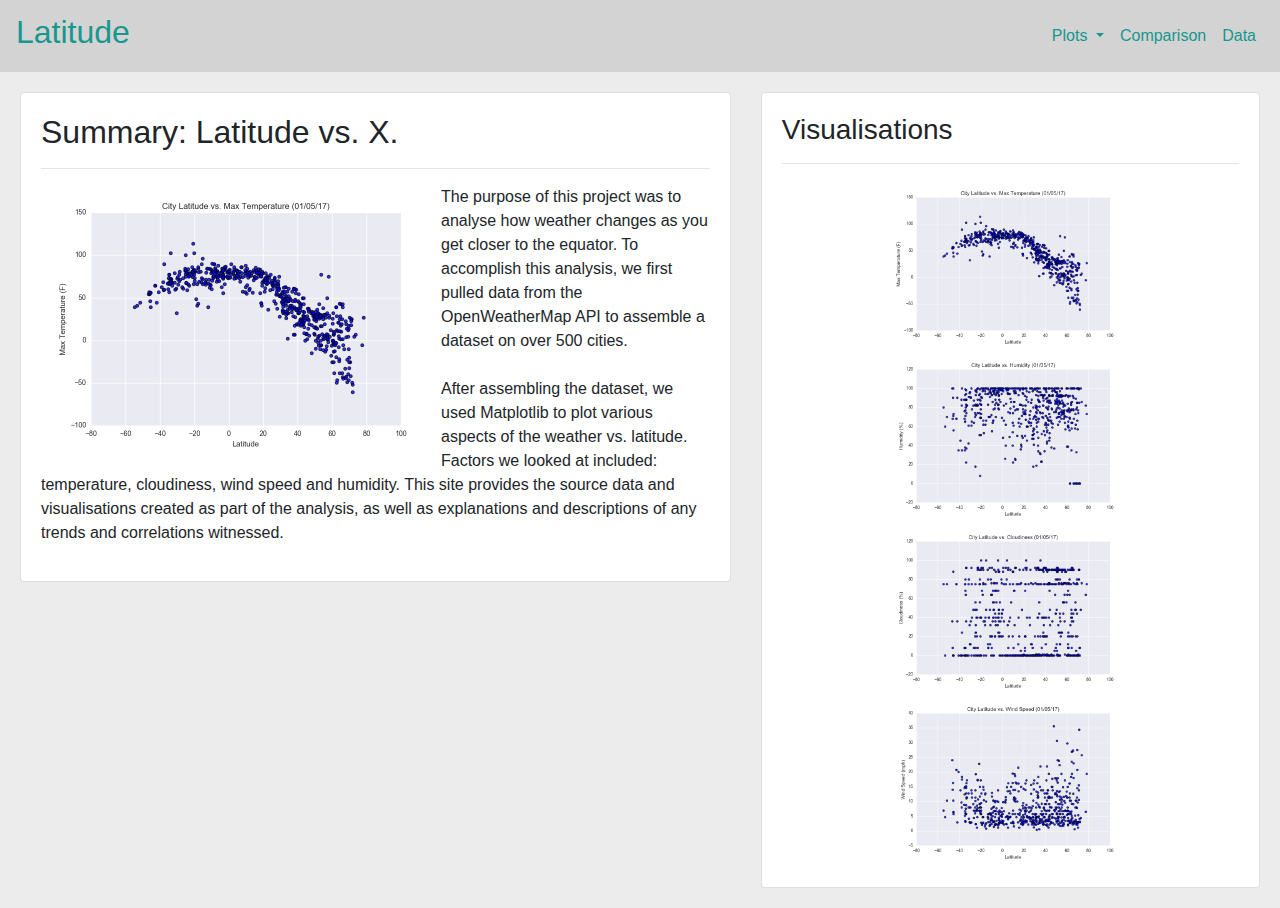
<file: WebVisualisations/landing.html>
<!DOCTYPE html>
<html lang="en">
  <head>
      <meta charset="UTF-8">
      <title>Latitude vs. X</title>
      <link rel="stylesheet" href="https://stackpath.bootstrapcdn.com/bootstrap/4.3.1/css/bootstrap.min.css" integrity="sha384-ggOyR0iXCbMQv3Xipma34MD+dH/1fQ784/j6cY/iJTQUOhcWr7x9JvoRxT2MZw1T" crossorigin="anonymous">
      <link rel="stylesheet" href="style.css">
    </head>
	<body id='landingpage'>
  
	<nav class="navbar navbar-expand-lg navbar-custom">
		<a class="navbar-brand" href="landing.html">
			<span><h2>Latitude</h2></span>
		</a>
		<button class="navbar-toggler" type="button" data-toggle="collapse" data-target="#navbarSupportedContent" aria-controls="navbarSupportedContent" aria-expanded="false" aria-label="Toggle navigation">
			<span class="navbar-toggler-icon"></span>
		</button>
            
		<div class="collapse navbar-collapse" id="navbarSupportedContent">
			<ul class="nav navbar-nav ml-auto">                    
				<li class="nav-item dropdown">
					<a class="nav-link dropdown-toggle" href="#" id="navbarDropdown" data-toggle="dropdown" aria-haspopup="true" aria-expanded="false">
					Plots
					</a>
					<div class="dropdown-menu" aria-labelledby="navbarDropdown">
						<a class="dropdown-item" href="visualisations\temperature.html">Temperature</a>
						<a class="dropdown-item" href="visualisations\humidity.html">Humidity</a>
						<a class="dropdown-item" href="visualisations\cloudiness.html">Cloudiness</a>
						<a class="dropdown-item" href="visualisations\windspeed.html">Wind Speed</a>
					</div>
				</li>
				<li class="nav-item">
					<a class="nav-link" href="visualisations\comparison.html">Comparison</a>
				</li>
				<li class="nav-item">
					<a class="nav-link" href="visualisations\data.html">Data</a>
				</li>
			</ul>
		</div>
    </nav>
	
	<div class="container-fluid" style="padding:20px">
		<div class="row">
			<div class="col-md-7 col-sm-12">
				<div class="card">
					<div class="card-body">
						<h2 class="card-title">Summary: Latitude vs. X.</h2>
					<hr>
					<div class = "box">
						<img class="img-fluid" src="Resources/assets/images/Fig1.png" alt="Maximum Temp"  style="float:left" height ="200" width="400">
						<p class="text1">The purpose of this project was to analyse how weather changes as you get closer to the equator.  
						To accomplish this analysis, we first pulled data from the OpenWeatherMap API to assemble a dataset on over 500 cities. 
						<br>
						<br>
						After assembling the dataset, we used Matplotlib to plot various aspects of the weather vs. latitude.  Factors we looked at included:           
						<br>
						temperature, cloudiness, wind speed and humidity.  This site provides the source data and visualisations created as part of the analysis,
						as well as explanations and descriptions of any trends and correlations witnessed.
						</p>
					</div> 
				</div>
			</div>
		</div>

		<div class="col-md-5">
			<div class="card">
				<div class="card-body">
					<h3 class="card-title">Visualisations</h3>
					<hr>
					<div class ="text-center">
						<div>
							<a href="visualisations\temperature.html" >
								<img src="Resources/assets/images/Fig1.png" alt="Max Temp" class="img-fluid" height ="175" width="250">
							</a>
							<a href="visualisations\humidity.html" >
								<img src="Resources/assets/images/Fig2.png" alt="Humidity" class="img-fluid" height ="175" width="250">
							</a>
							<a href="visualisations\cloudiness.html" >
								<img src="Resources/assets/images/Fig3.png" alt="Cloudiness" class="img-fluid" height ="175" width="250">
							</a>
							<a href="visualisations\windspeed.html" >
								<img src="Resources/assets/images/Fig4.png" alt="Wind Speed" class="img-fluid" height ="175" width="250">
							</a>
						</div>
					</div>
				</div>
			</div>
		</div>
    <script src="https://code.jquery.com/jquery-3.2.1.slim.min.js" integrity="sha384-KJ3o2DKtIkvYIK3UENzmM7KCkRr/rE9/Qpg6aAZGJwFDMVNA/GpGFF93hXpG5KkN" crossorigin="anonymous"></script>
    <script src="https://cdnjs.cloudflare.com/ajax/libs/popper.js/1.12.9/umd/popper.min.js" integrity="sha384-ApNbgh9B+Y1QKtv3Rn7W3mgPxhU9K/ScQsAP7hUibX39j7fakFPskvXusvfa0b4Q" crossorigin="anonymous"></script>
    <script src="https://maxcdn.bootstrapcdn.com/bootstrap/4.0.0/js/bootstrap.min.js" integrity="sha384-JZR6Spejh4U02d8jOt6vLEHfe/JQGiRRSQQxSfFWpi1MquVdAyjUar5+76PVCmYl" crossorigin="anonymous"></script>
    </body>
</html>
</file>
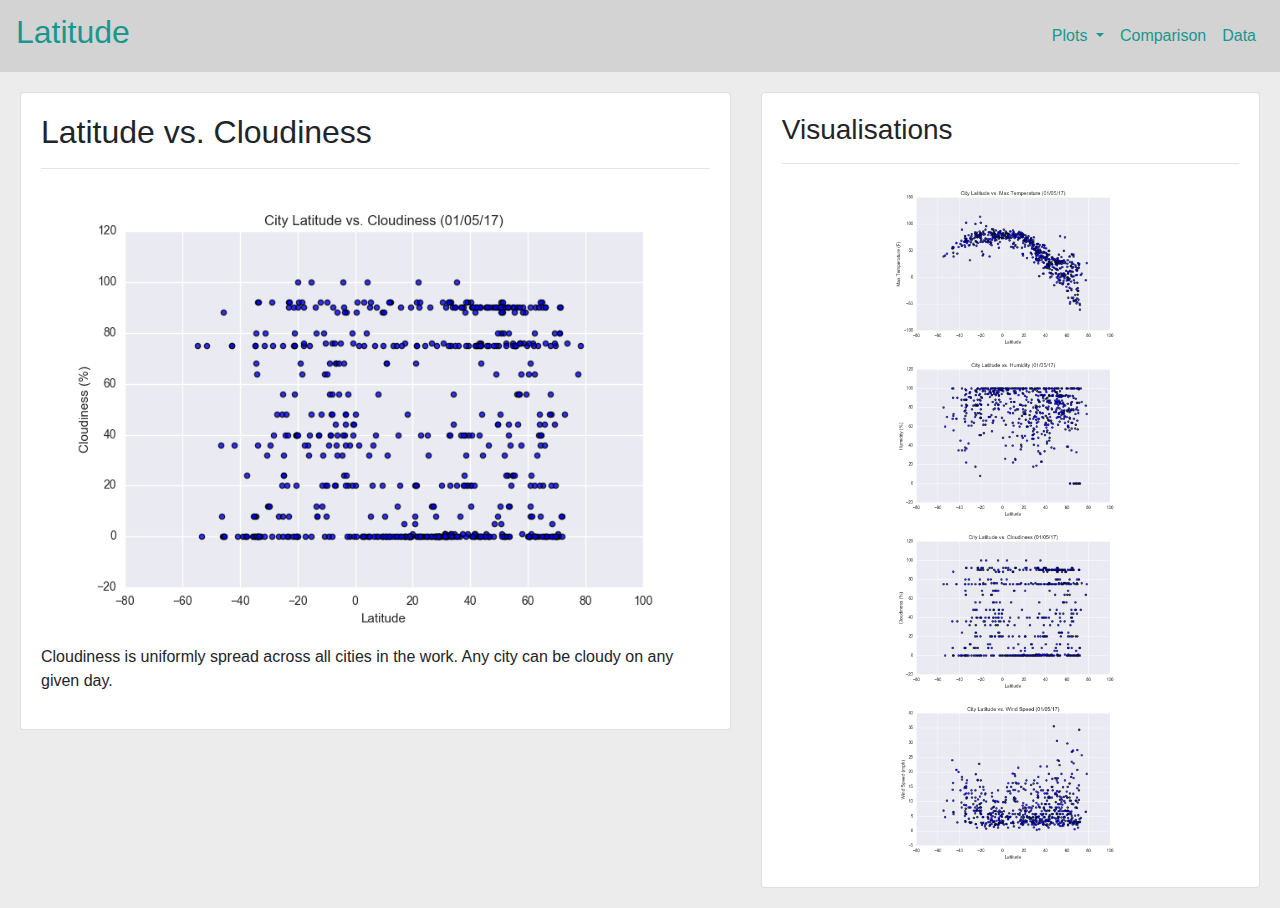
<file: WebVisualisations/visualisations/cloudiness.html>
<!DOCTYPE html>
<html lang="en-us">
    <head>
        <meta charset="UTF-8">
        <title>Latitude vs. Cloudiness</title>
        <link rel="stylesheet" href="https://stackpath.bootstrapcdn.com/bootstrap/4.3.1/css/bootstrap.min.css" 
        integrity="sha384-ggOyR0iXCbMQv3Xipma34MD+dH/1fQ784/j6cY/iJTQUOhcWr7x9JvoRxT2MZw1T" crossorigin="anonymous">
        <link rel="stylesheet" href="../style.css">
    </head>
    <body>
    
	<nav class="navbar navbar-expand-lg navbar-custom">
		<a class="navbar-brand" href="../landing.html">
			<span><h2>Latitude</h2></span>
		</a>
		<button class="navbar-toggler" type="button" data-toggle="collapse" data-target="#navbarSupportedContent" aria-controls="navbarSupportedContent" aria-expanded="false" aria-label="Toggle navigation">
			<span class="navbar-toggler-icon"></span>
		</button>
            
		<div class="collapse navbar-collapse" id="navbarSupportedContent">
			<ul class="nav navbar-nav ml-auto">                    
				<li class="nav-item dropdown">
					<a class="nav-link dropdown-toggle" href="#" id="navbarDropdown" data-toggle="dropdown" aria-haspopup="true" aria-expanded="false">
					Plots
					</a>
					<div class="dropdown-menu" aria-labelledby="navbarDropdown">
						<a class="dropdown-item" href="temperature.html">Temperature</a>
						<a class="dropdown-item" href="humidity.html">Humidity</a>
						<a class="dropdown-item" href="windspeed.html">Wind Speed</a>
					</div>
				</li>
				<li class="nav-item">
					<a class="nav-link" href="comparison.html">Comparison</a>
				</li>
				<li class="nav-item">
					<a class="nav-link" href="data.html">Data</a>
				</li>
			</ul>
		</div>
    </nav>

    <div class="container-fluid" style="padding:20px">
        <div class="row">
            <div class="col-md-7 col-sm-12">
                <div class="card">
                    <div class="card-body">
                        <h2 class="card-title">Latitude vs. Cloudiness</h2>
                        <hr>
                        <div class = "box">
                            <img class="img-fluid" src="../Resources/assets/images/Fig3.png" alt="Cloudiness"  style="float:left" height ="400" width="800">
                            <hr><Br>
                            <p class="text1">
                                Cloudiness is uniformly spread across all cities in the work. 
                                Any city can be cloudy on any given day.  
                            </p>
                        </div> 
                    </div>
                </div>
            </div>

            <div class="col-md-5">
                <div class="card">
                    <div class="card-body">
                        <h3 class="card-title">Visualisations</h3>
                        <hr>
                        <div class ="text-center">
                            <div>
                                <a href="temperature.html" >
                                    <img src="../Resources/assets/images/Fig1.png" alt="Max Temp" class="img-fluid" height ="175" width="250">
                                </a>
                                <a href="humidity.html" >
                                    <img src="../Resources/assets/images/Fig2.png" alt="Humidity" class="img-fluid" height ="175" width="250">
                                </a>
                                <a href="cloudiness.html" >
                                    <img src="../Resources/assets/images/Fig3.png" alt="Cloudiness" class="img-fluid" height ="175" width="250">
                                </a>
                                <a href="windspeed.html" >
                                    <img src="../Resources/assets/images/Fig4.png" alt="Wind Speed" class="img-fluid" height ="175" width="250">
                                </a>
                            </div>
                        </div>
                    </div>
                </div>
            </div>
    <script src="https://code.jquery.com/jquery-3.2.1.slim.min.js" integrity="sha384-KJ3o2DKtIkvYIK3UENzmM7KCkRr/rE9/Qpg6aAZGJwFDMVNA/GpGFF93hXpG5KkN" crossorigin="anonymous"></script>
    <script src="https://cdnjs.cloudflare.com/ajax/libs/popper.js/1.12.9/umd/popper.min.js" integrity="sha384-ApNbgh9B+Y1QKtv3Rn7W3mgPxhU9K/ScQsAP7hUibX39j7fakFPskvXusvfa0b4Q" crossorigin="anonymous"></script>
    <script src="https://maxcdn.bootstrapcdn.com/bootstrap/4.0.0/js/bootstrap.min.js" integrity="sha384-JZR6Spejh4U02d8jOt6vLEHfe/JQGiRRSQQxSfFWpi1MquVdAyjUar5+76PVCmYl" crossorigin="anonymous"></script>
    </body>
</html>
</file>
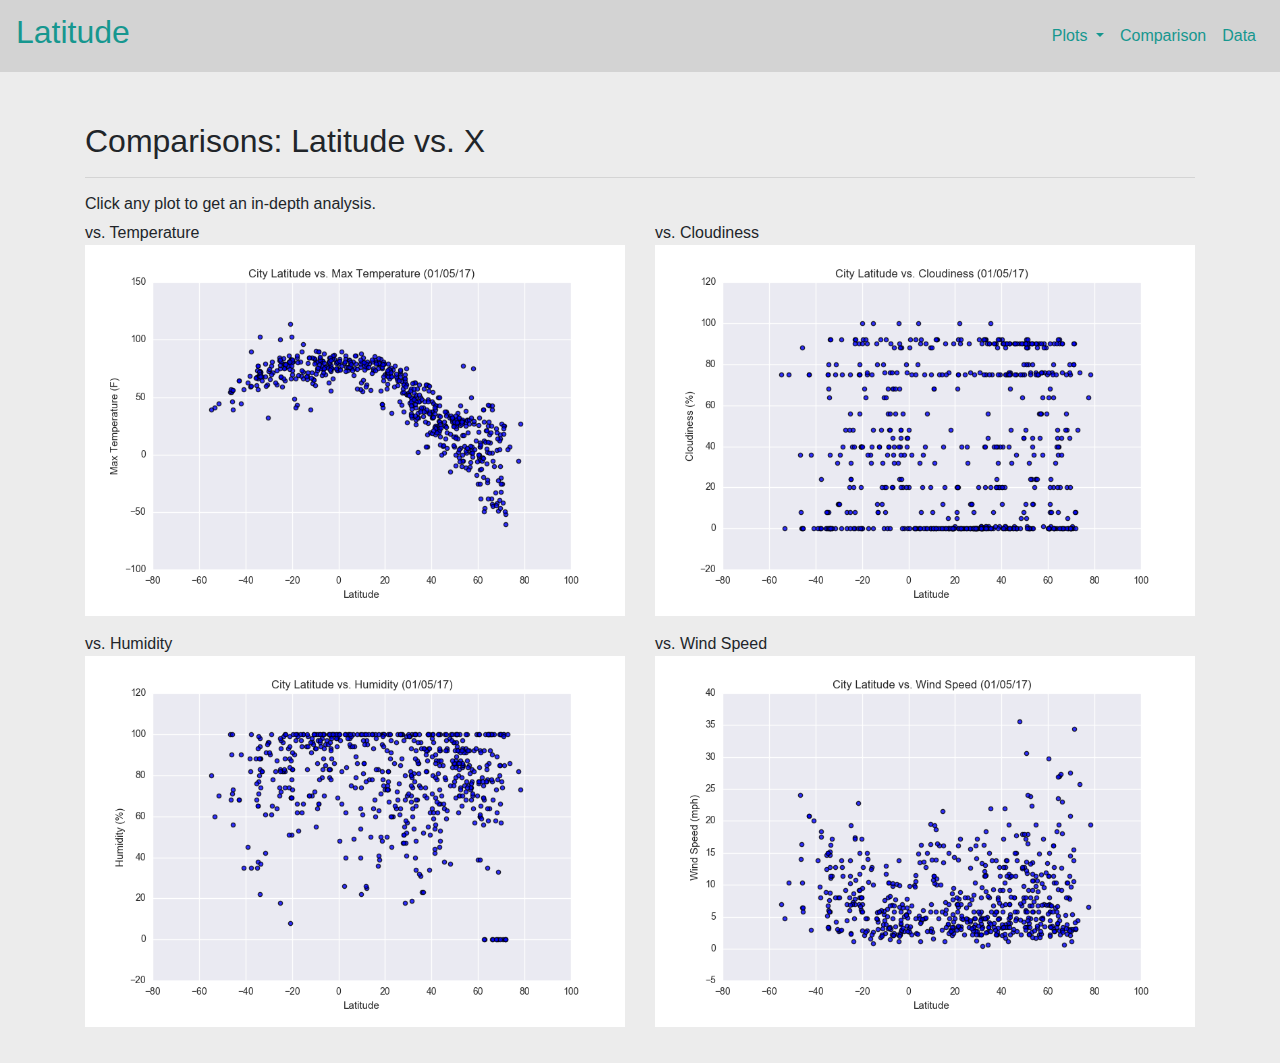
<file: WebVisualisations/visualisations/comparison.html>
<!DOCTYPE html>
<html lang="en-us">
    <head>
        <meta charset="UTF-8">
        <title>Latitude Comparison</title>
        <link rel="stylesheet" href="https://stackpath.bootstrapcdn.com/bootstrap/4.3.1/css/bootstrap.min.css" 
        integrity="sha384-ggOyR0iXCbMQv3Xipma34MD+dH/1fQ784/j6cY/iJTQUOhcWr7x9JvoRxT2MZw1T" crossorigin="anonymous">
        <link rel="stylesheet" href="../style.css">
    </head>
    
	<body>
    
	<nav class="navbar navbar-expand-lg navbar-custom">
		<a class="navbar-brand" href="../landing.html">
			<span><h2>Latitude</h2></span>
		</a>
		<button class="navbar-toggler" type="button" data-toggle="collapse" data-target="#navbarSupportedContent" aria-controls="navbarSupportedContent" aria-expanded="false" aria-label="Toggle navigation">
			<span class="navbar-toggler-icon"></span>
		</button>
            
		<div class="collapse navbar-collapse" id="navbarSupportedContent">
			<ul class="nav navbar-nav ml-auto">                    
				<li class="nav-item dropdown">
					<a class="nav-link dropdown-toggle" href="#" id="navbarDropdown" data-toggle="dropdown" aria-haspopup="true" aria-expanded="false">
					Plots
					</a>
					<div class="dropdown-menu" aria-labelledby="navbarDropdown">
						<a class="dropdown-item" href="temperature.html">Temperature</a>
						<a class="dropdown-item" href="humidity.html">Humidity</a>
						<a class="dropdown-item" href="cloudiness.html">Cloudiness</a>
						<a class="dropdown-item" href="windspeed.html">Wind Speed</a>
					</div>
				</li>
				<li class="nav-item">
					<a class="nav-link disabled" href="comparison.html">Comparison</a>
				</li>
				<li class="nav-item">
					<a class="nav-link" href="data.html">Data</a>
				</li>
			</ul>
		</div>
    </nav>
    
	<div class="container" style="padding-top:50px; padding-bottom:20px">
        <div class="row">
			<div class="col">
				<h2> Comparisons: Latitude vs. X</h2>
				<hr>
				<h6>Click any plot to get an in-depth analysis.</h6>
			</div>
        </div>       
		<div class="row">
			<div class="col-sm-6">
				<figure>
				<figcaption>vs. Temperature</figcaption>
				<a href="temperature.html" >
					<img src="../Resources/assets/images/Fig1.png" alt="Max Temp" height ="300" width="600" class="img-fluid">
				</a>
				</figure>
				<figure>
				<figcaption>vs. Humidity</figcaption>
				<a href="humidity.html" >
					<img src="../Resources/assets/images/Fig2.png" alt="Humidity" height ="300" width="600" class="img-fluid">
				</a>
			</div>
			<div class="col-sm-6"	
				</figure>
				<figure>
				<figcaption>vs. Cloudiness</figcaption>
				<a href="cloudiness.html" >
					<img src="../Resources/assets/images/Fig3.png" alt="Cloudiness" height ="300" width="600" class="img-fluid">
				</a>
				</figure>
				<figure>
				<figcaption>vs. Wind Speed</figcaption>
				<a href="windspeed.html" >
					<img src="../Resources/assets/images/Fig4.png" alt="Wind Speed" height ="300" width="600" class="img-fluid">
				</a>
				</figure>
			</div>            
        </div>
    </div>
   
    <script src="https://code.jquery.com/jquery-3.2.1.slim.min.js" integrity="sha384-KJ3o2DKtIkvYIK3UENzmM7KCkRr/rE9/Qpg6aAZGJwFDMVNA/GpGFF93hXpG5KkN" crossorigin="anonymous"></script>
    <script src="https://cdnjs.cloudflare.com/ajax/libs/popper.js/1.12.9/umd/popper.min.js" integrity="sha384-ApNbgh9B+Y1QKtv3Rn7W3mgPxhU9K/ScQsAP7hUibX39j7fakFPskvXusvfa0b4Q" crossorigin="anonymous"></script>
    <script src="https://maxcdn.bootstrapcdn.com/bootstrap/4.0.0/js/bootstrap.min.js" integrity="sha384-JZR6Spejh4U02d8jOt6vLEHfe/JQGiRRSQQxSfFWpi1MquVdAyjUar5+76PVCmYl" crossorigin="anonymous"></script>
    </body>
</html>
</file>
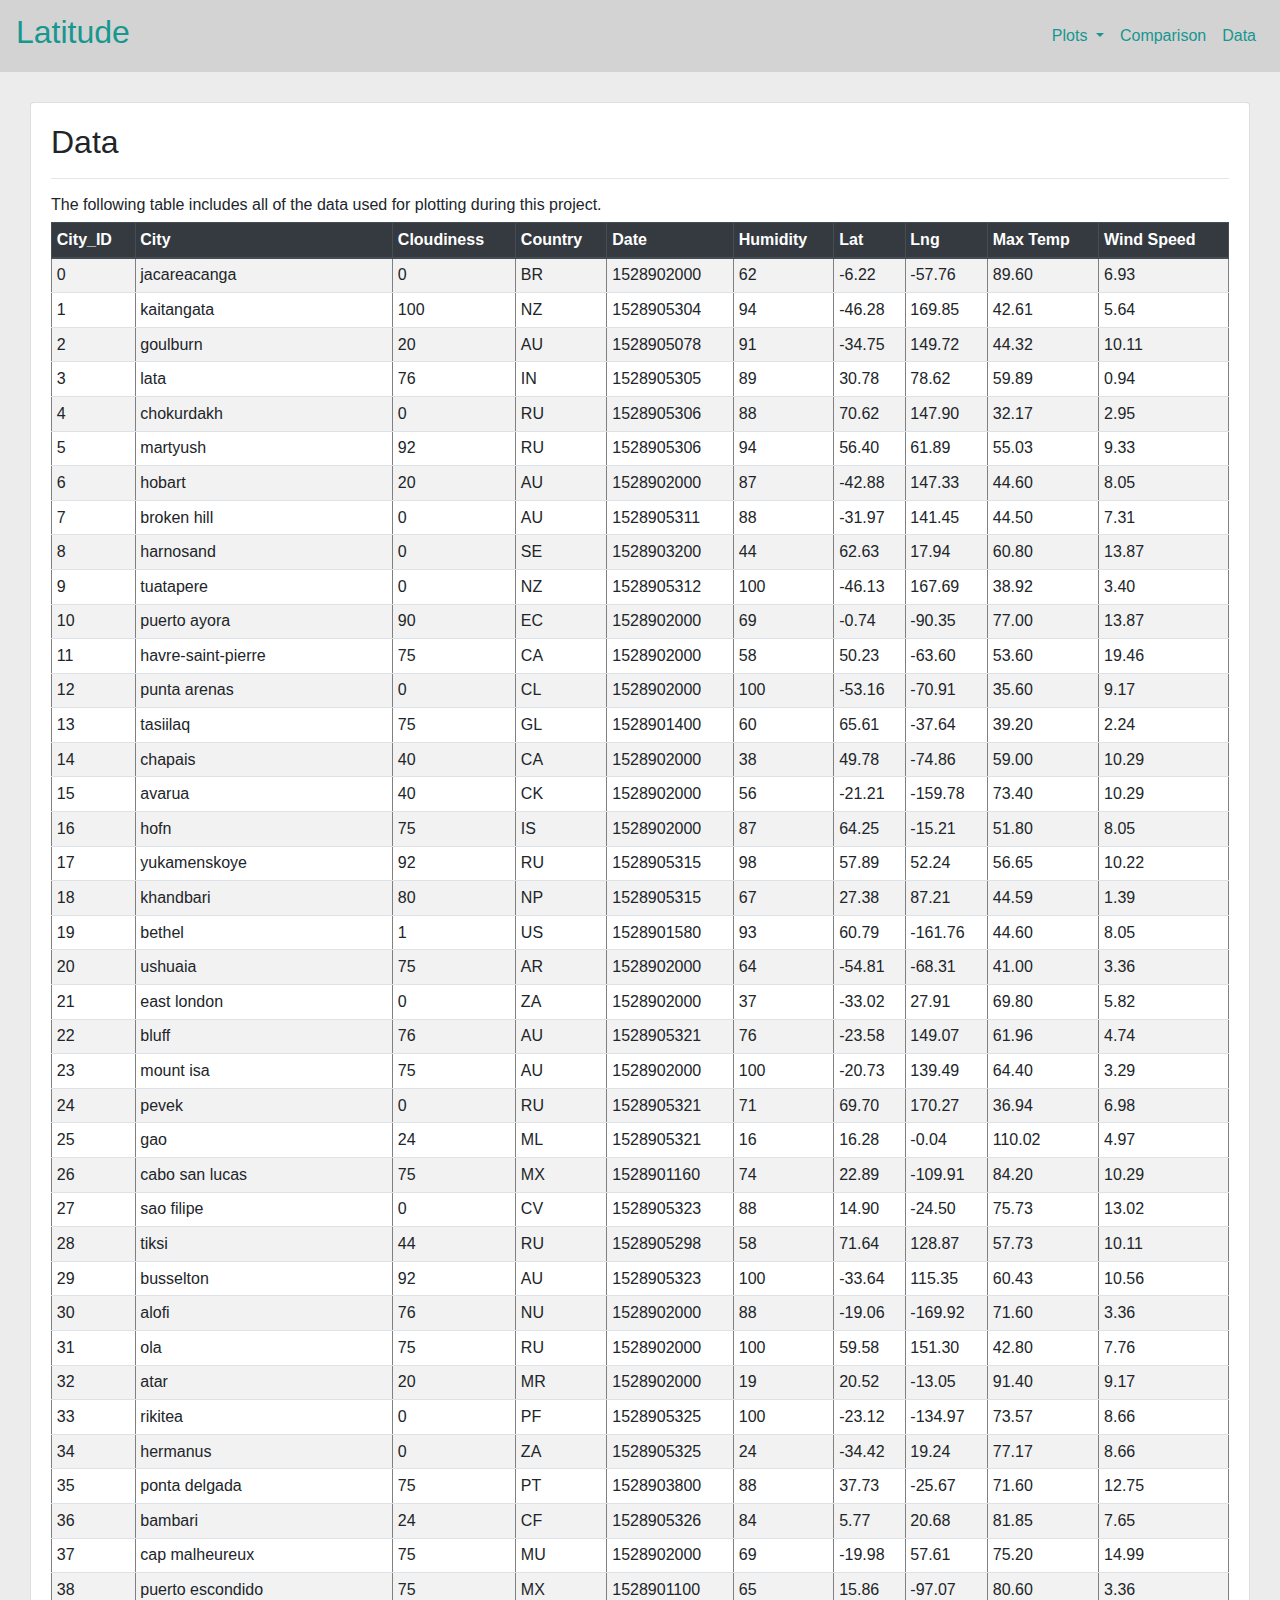
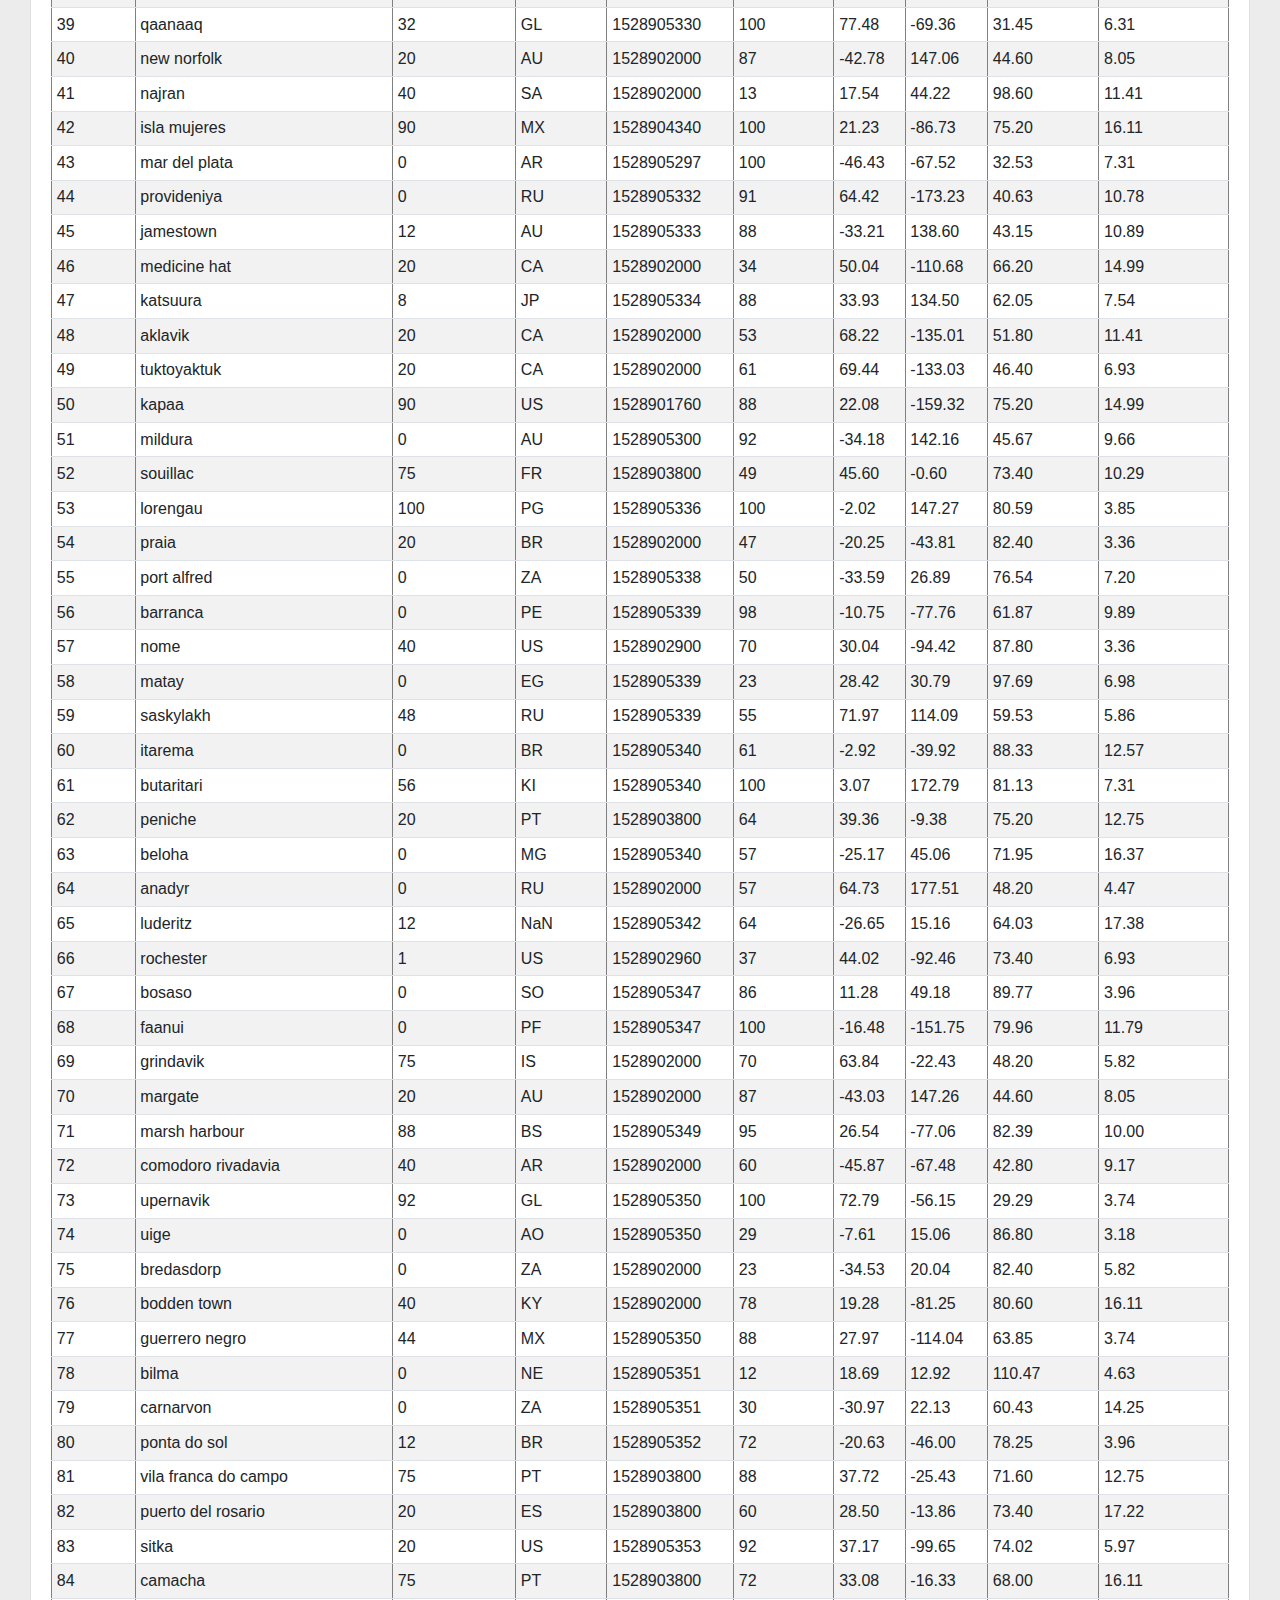
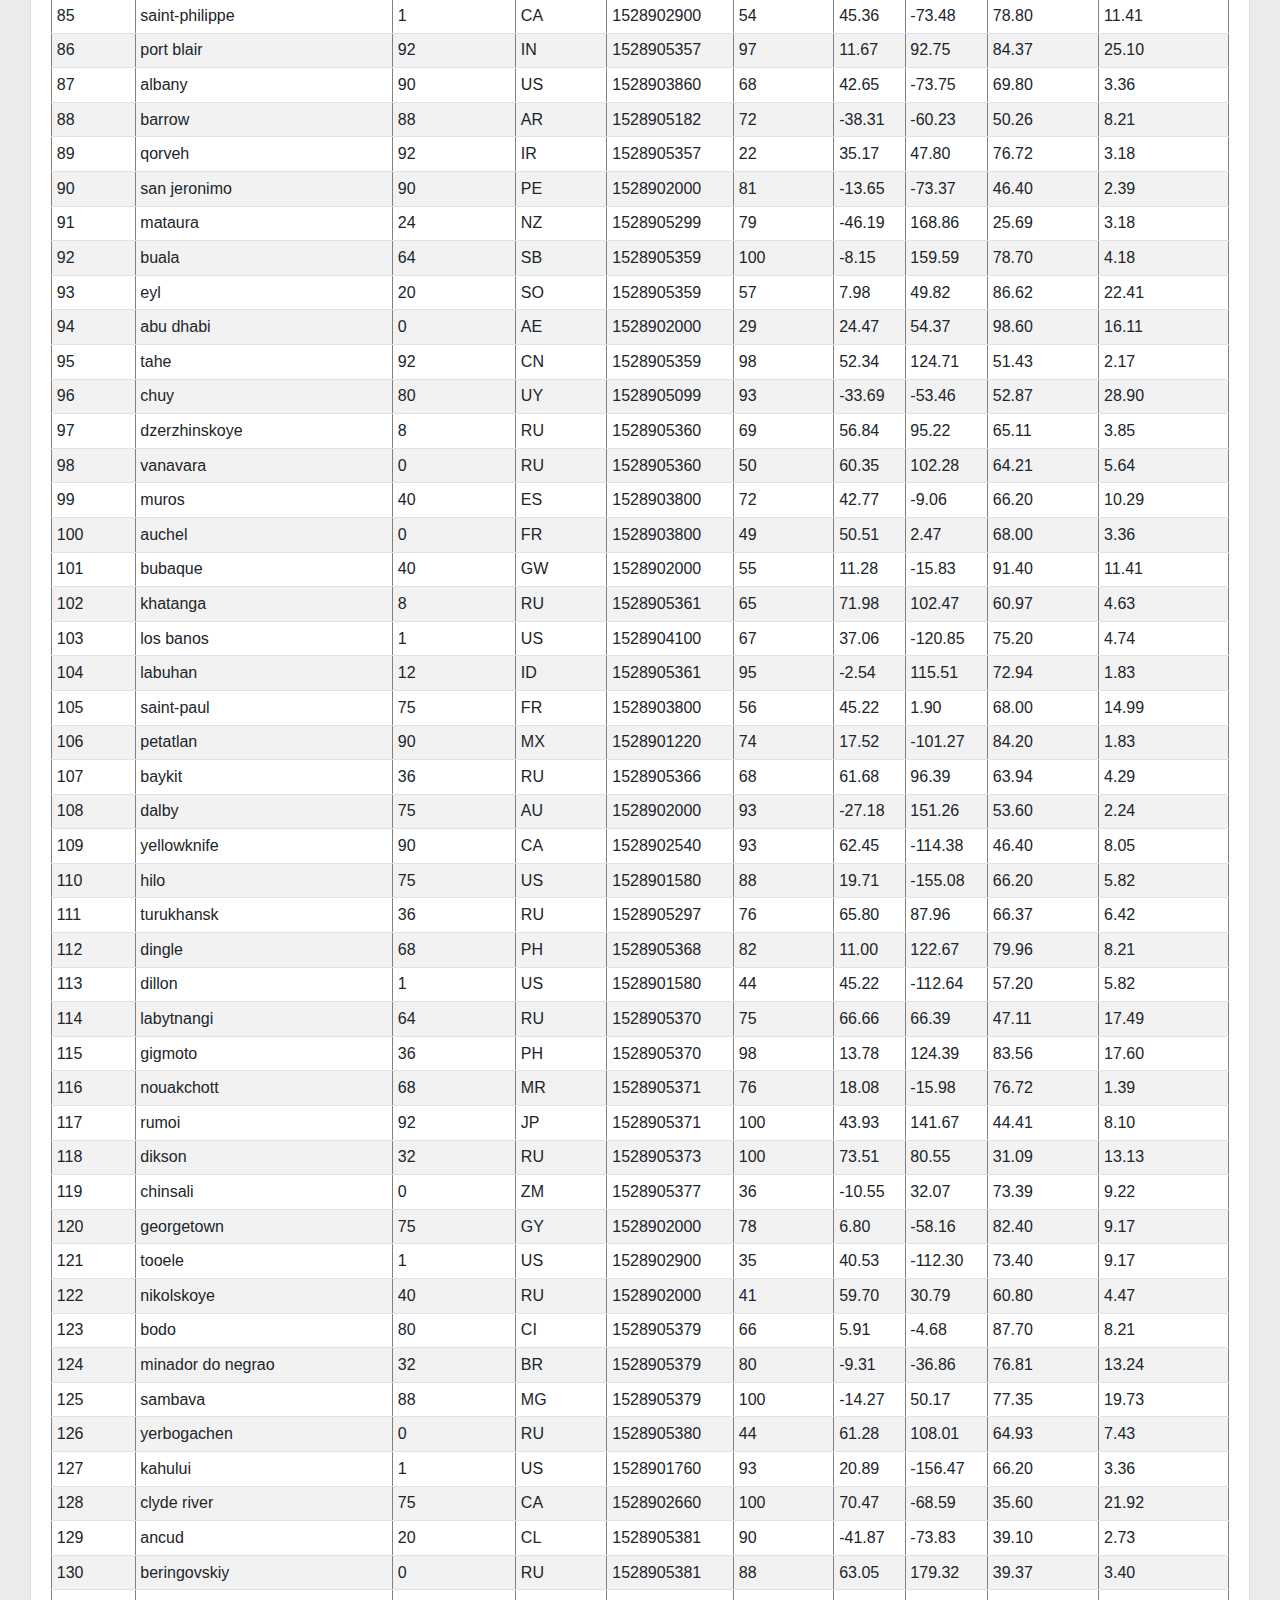
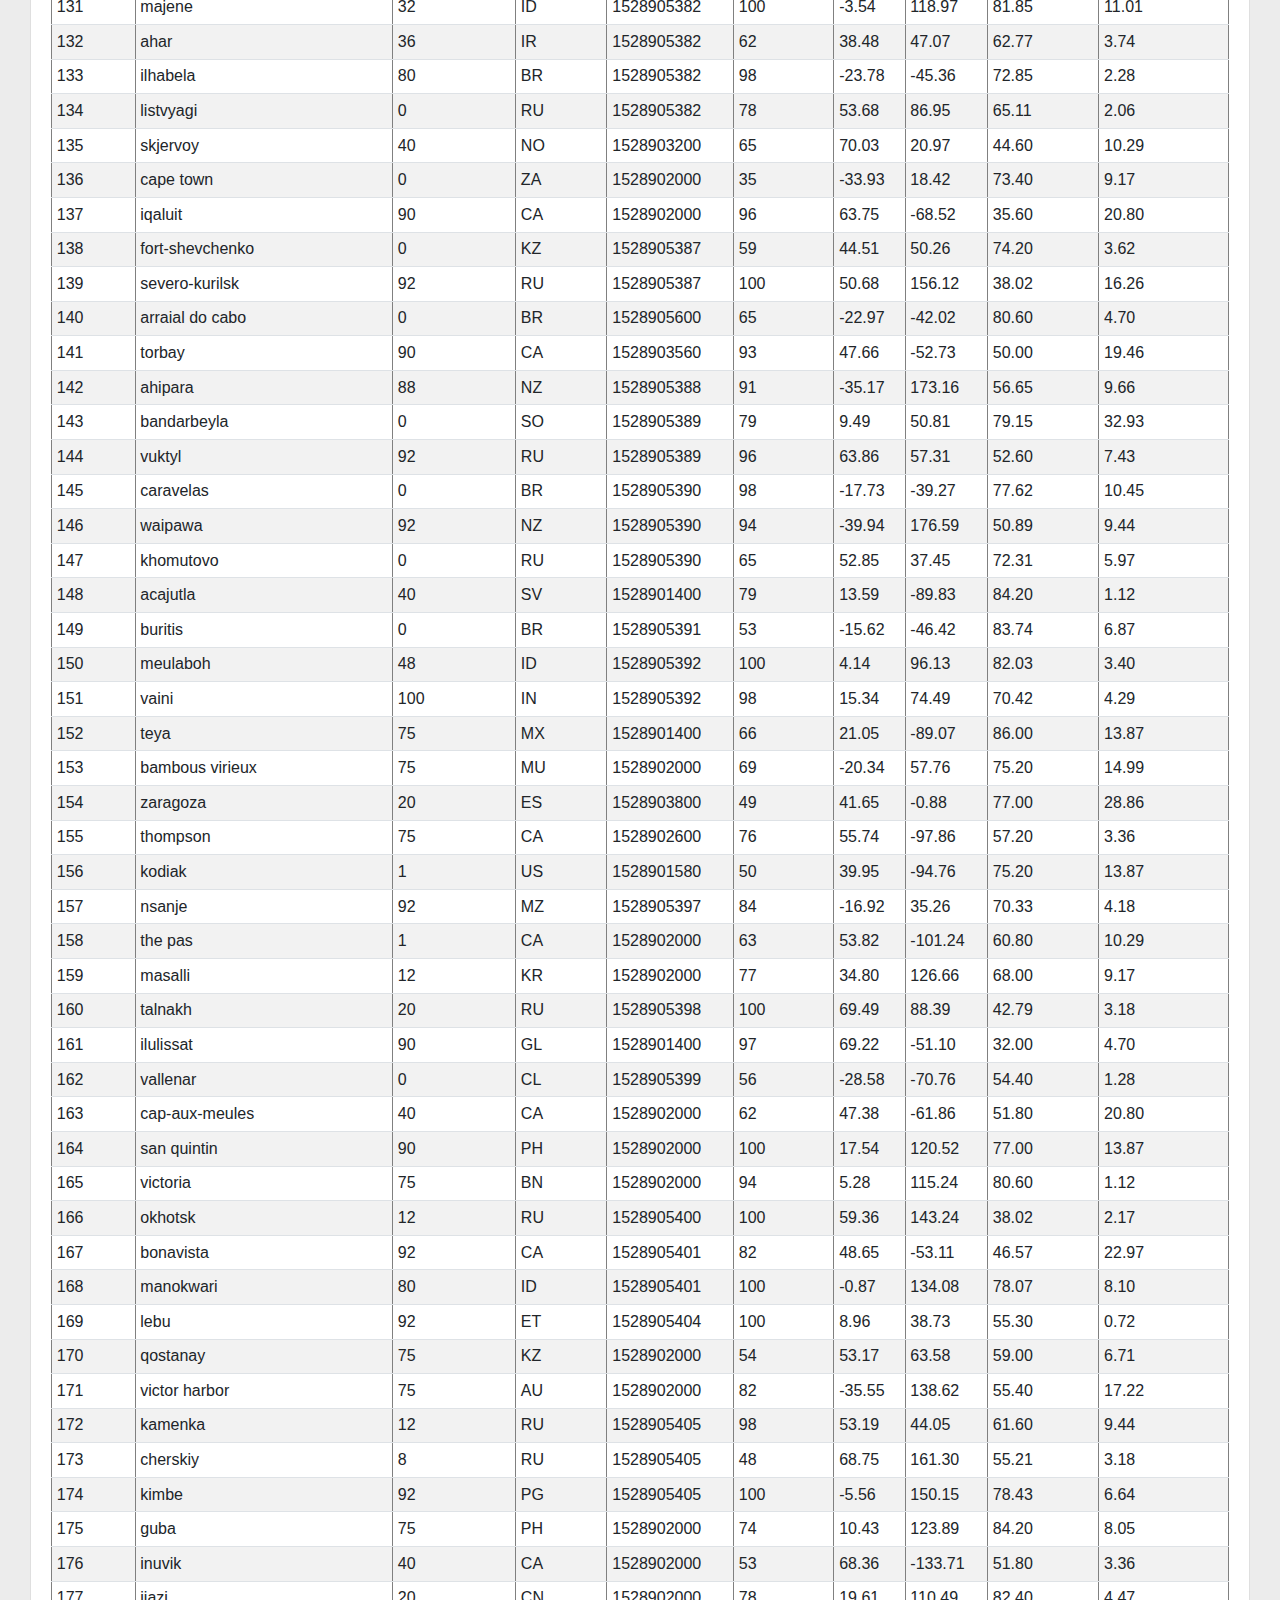
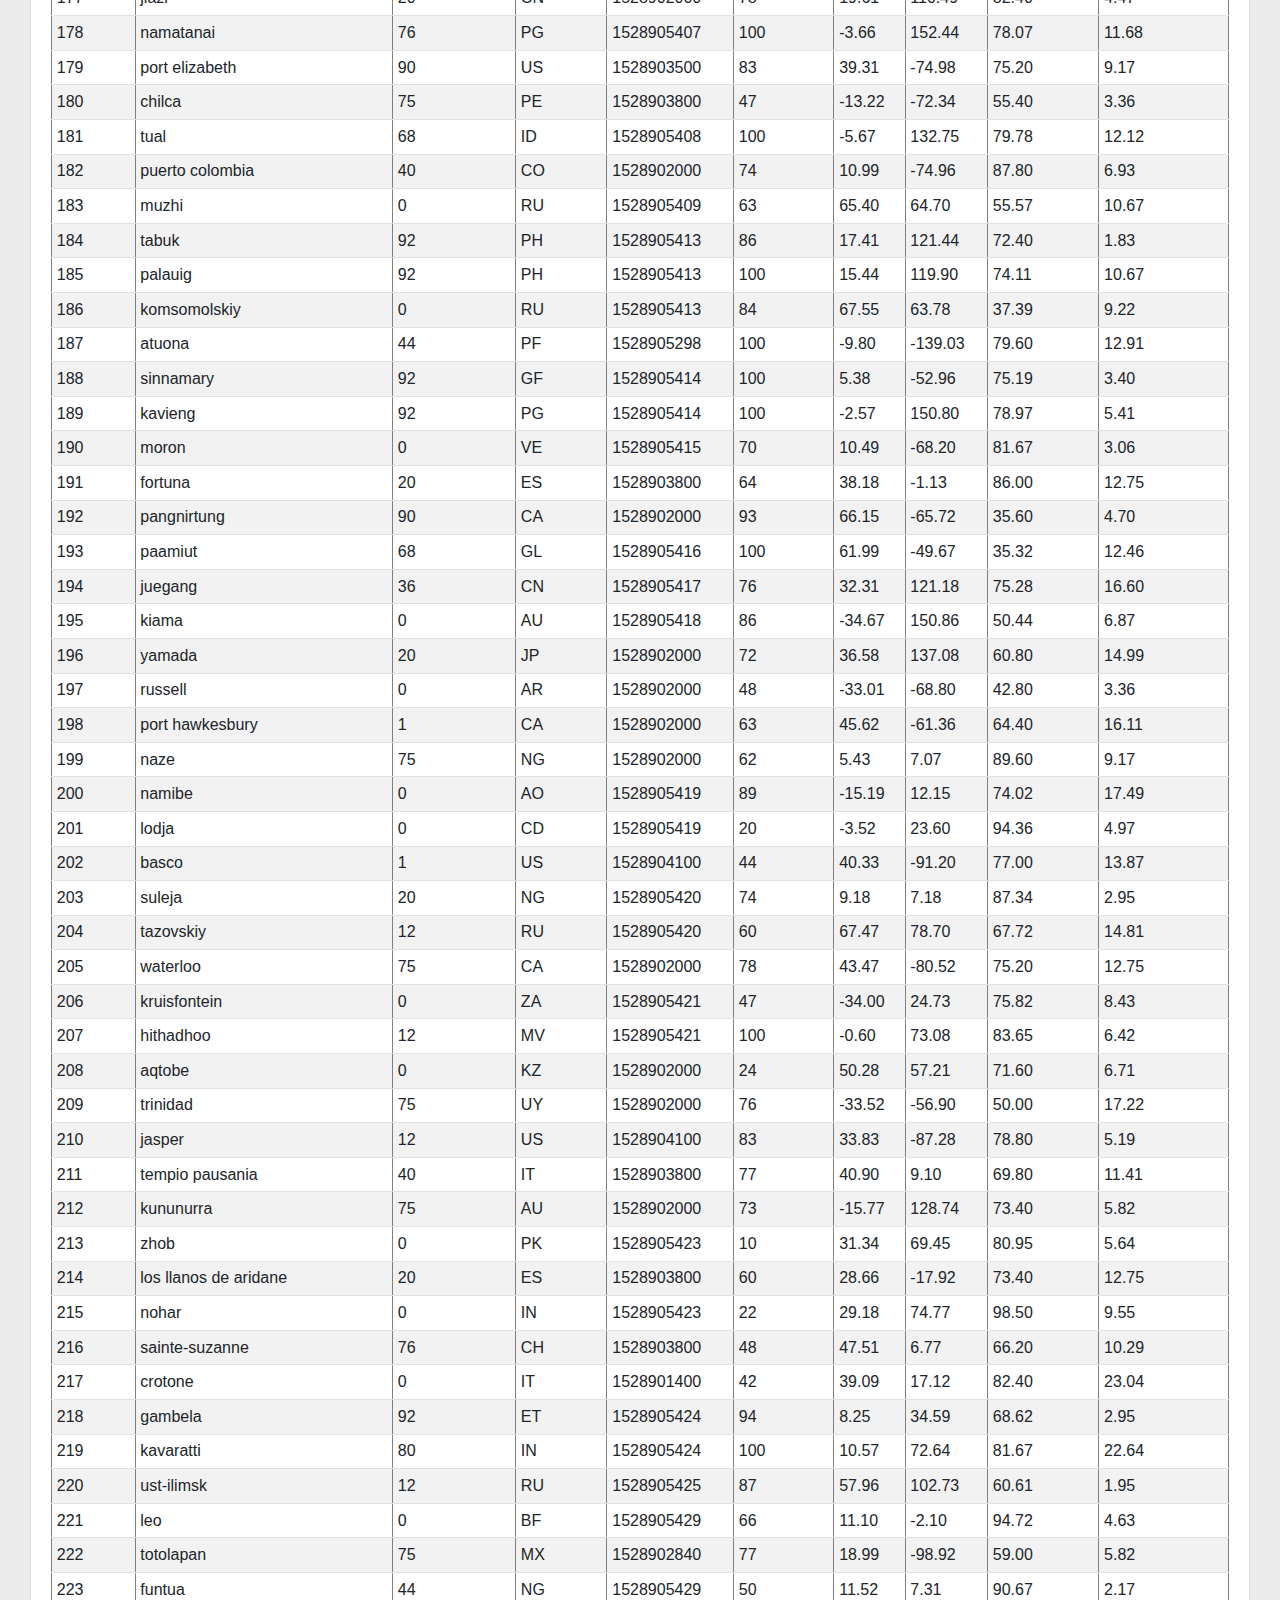
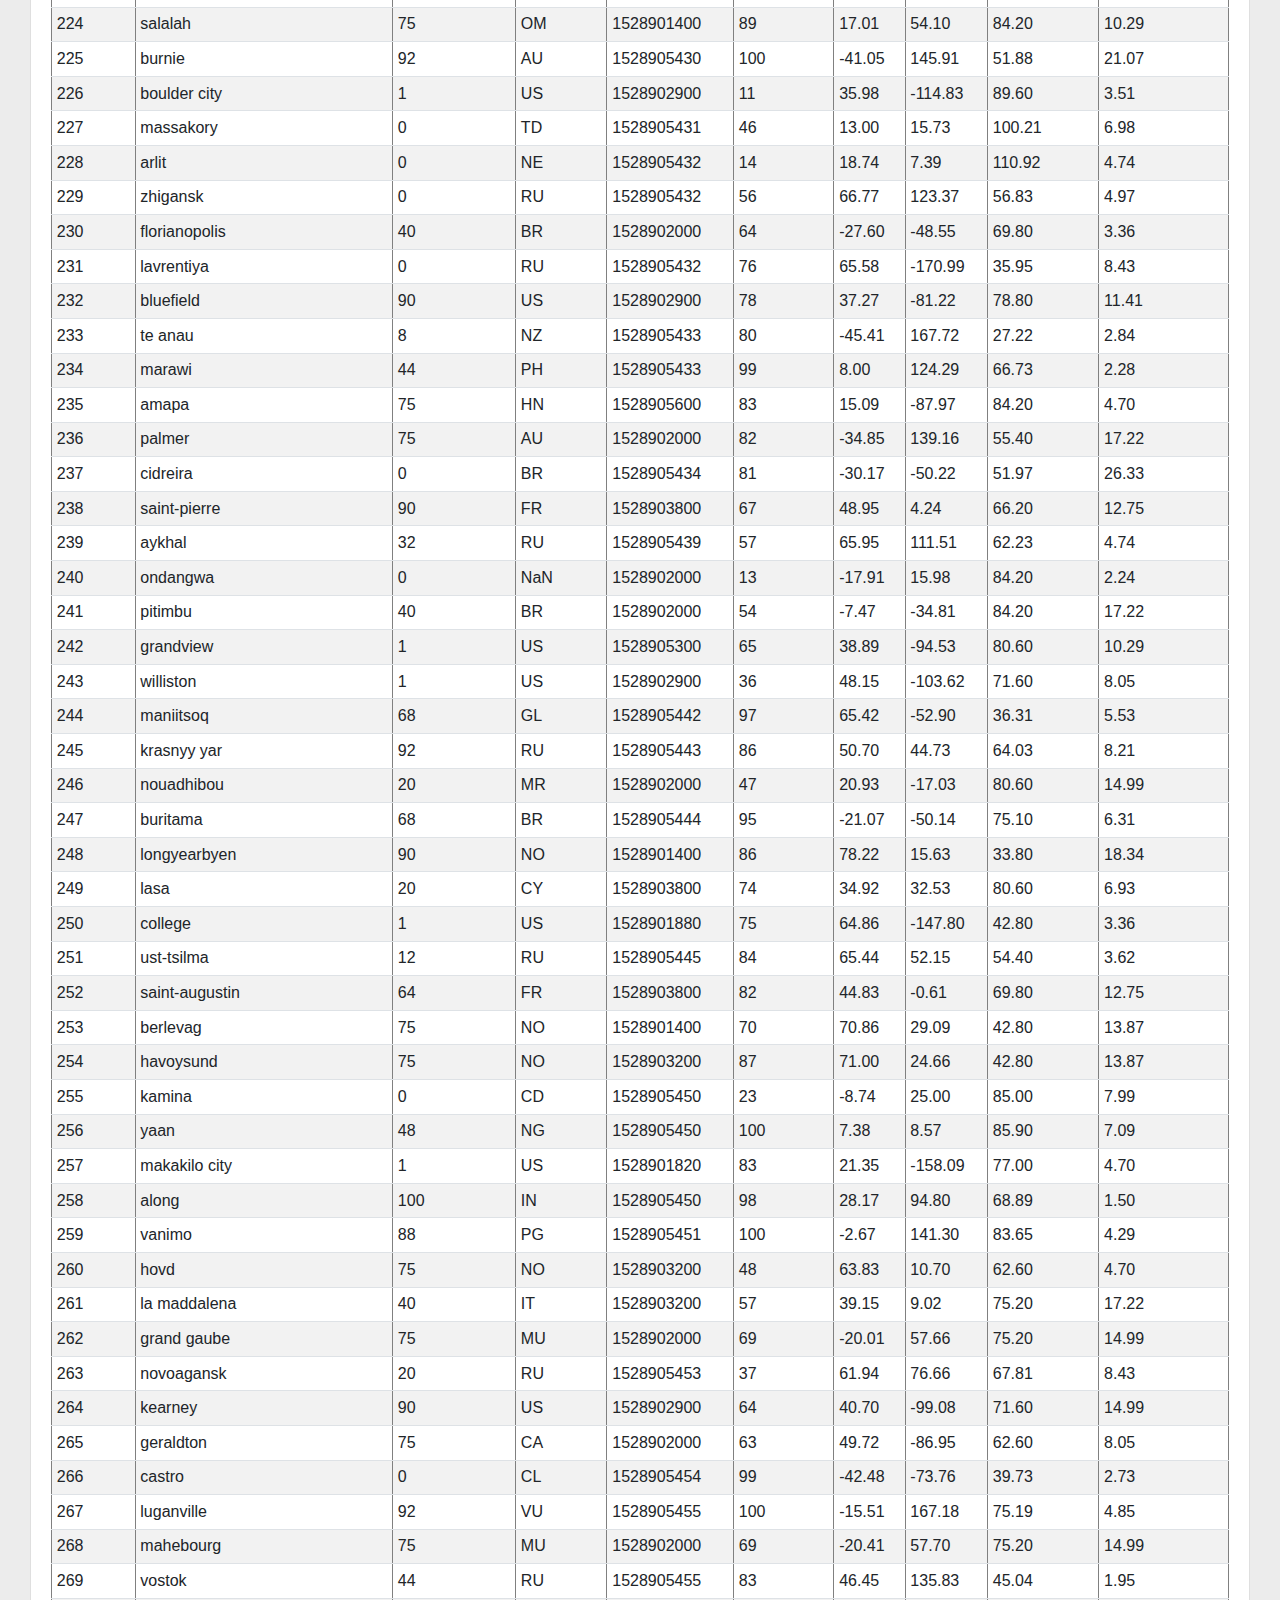
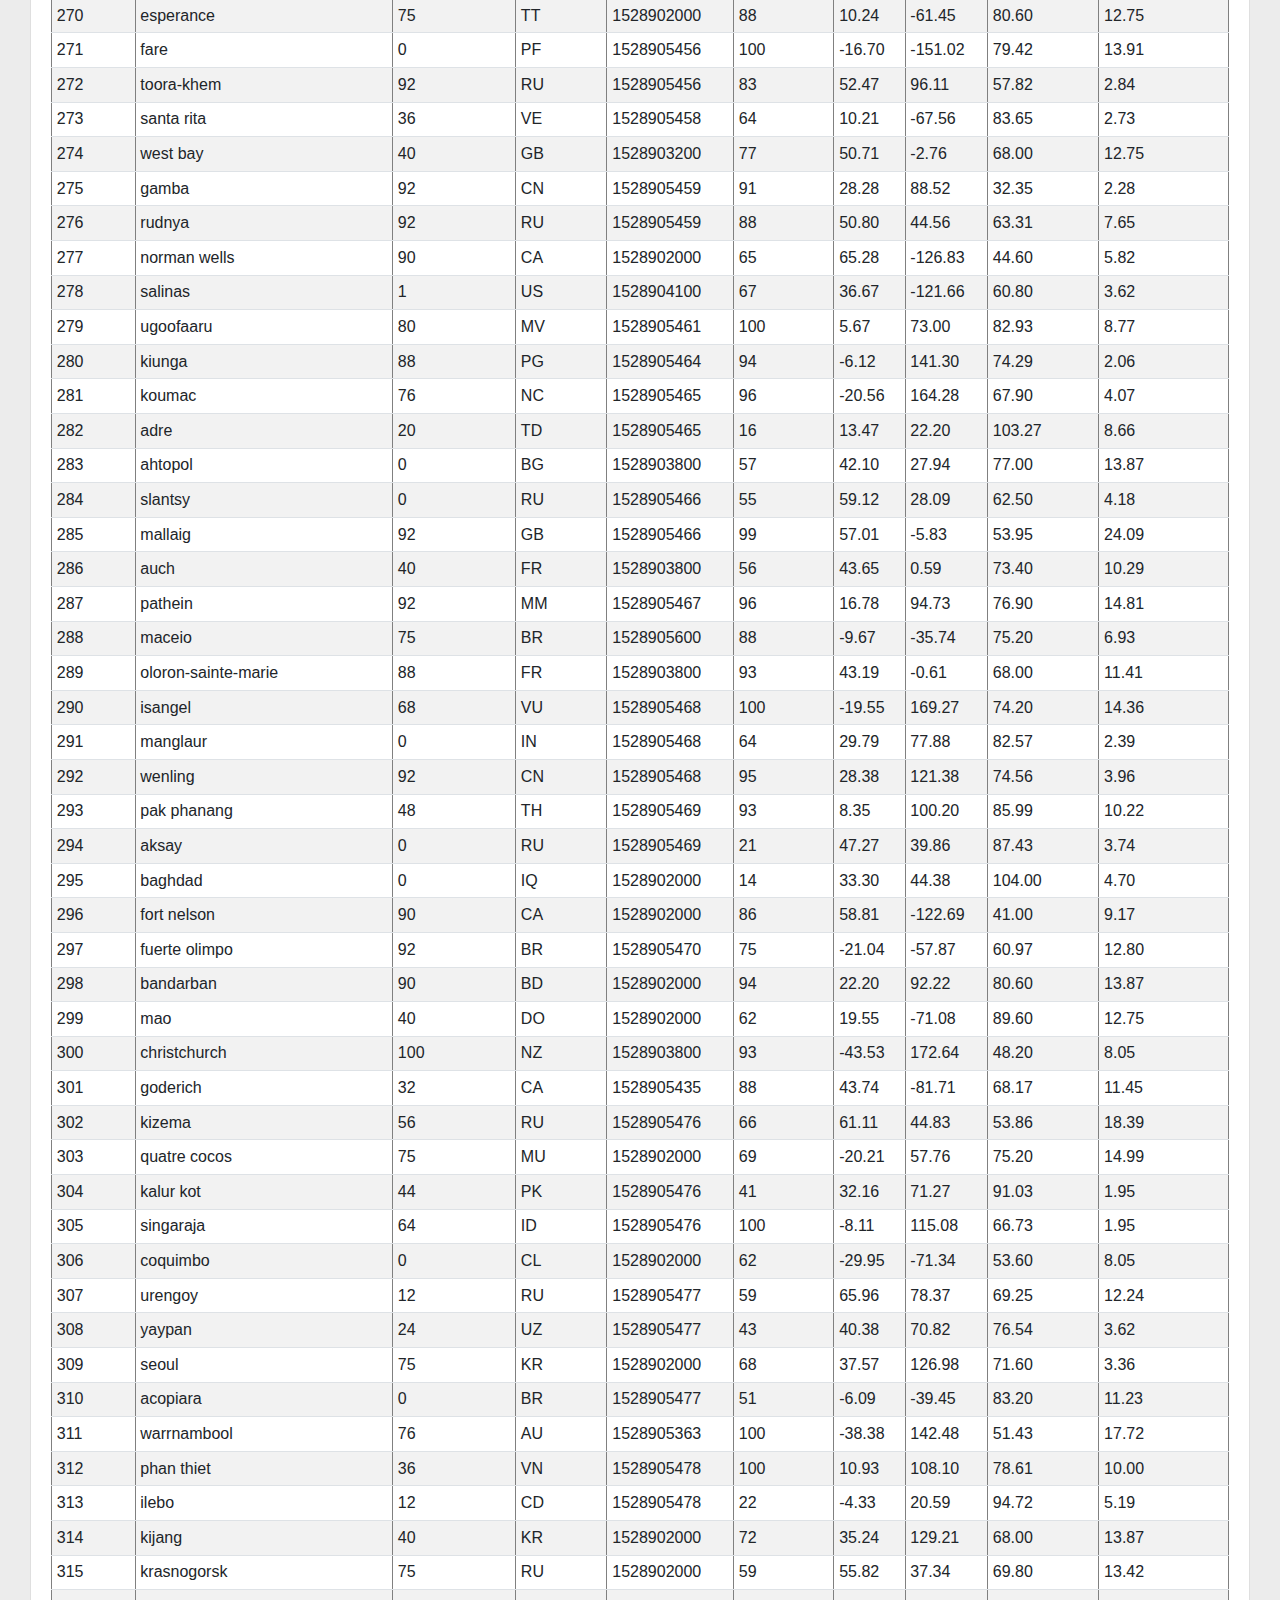
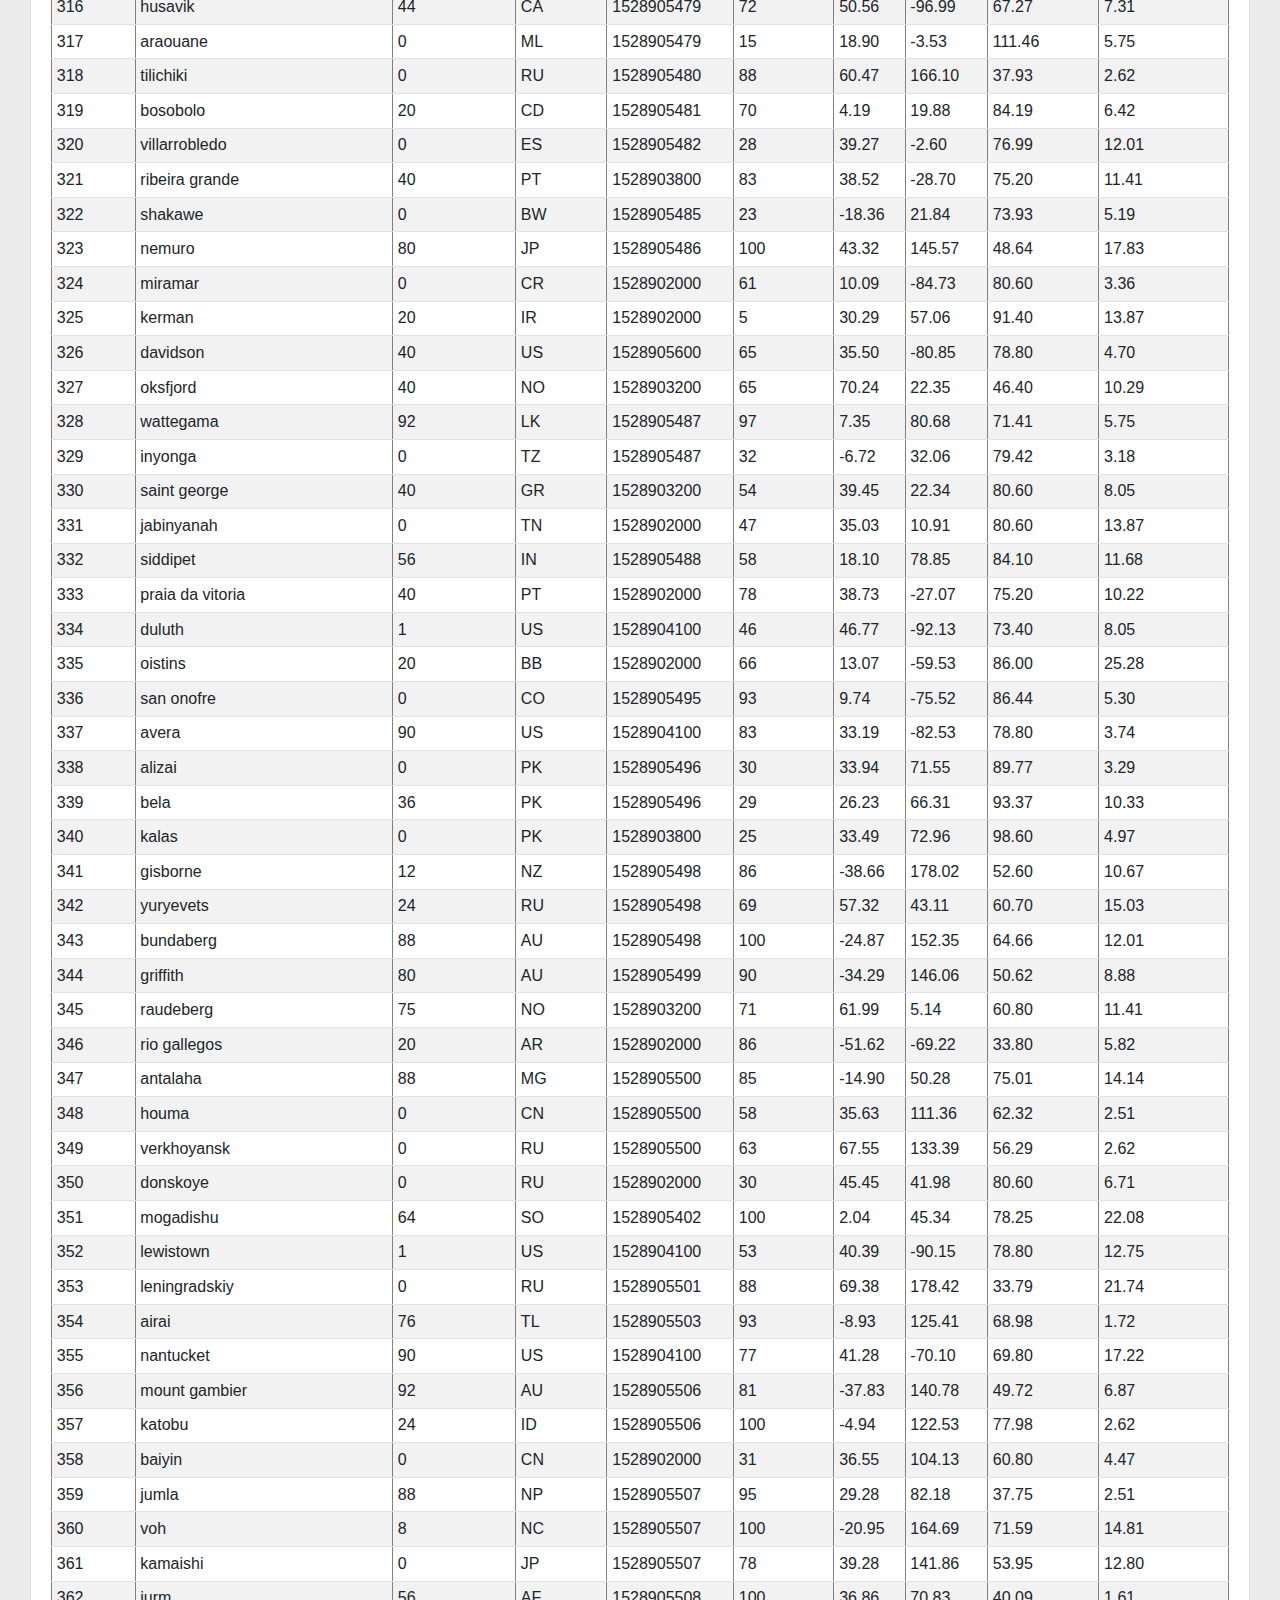
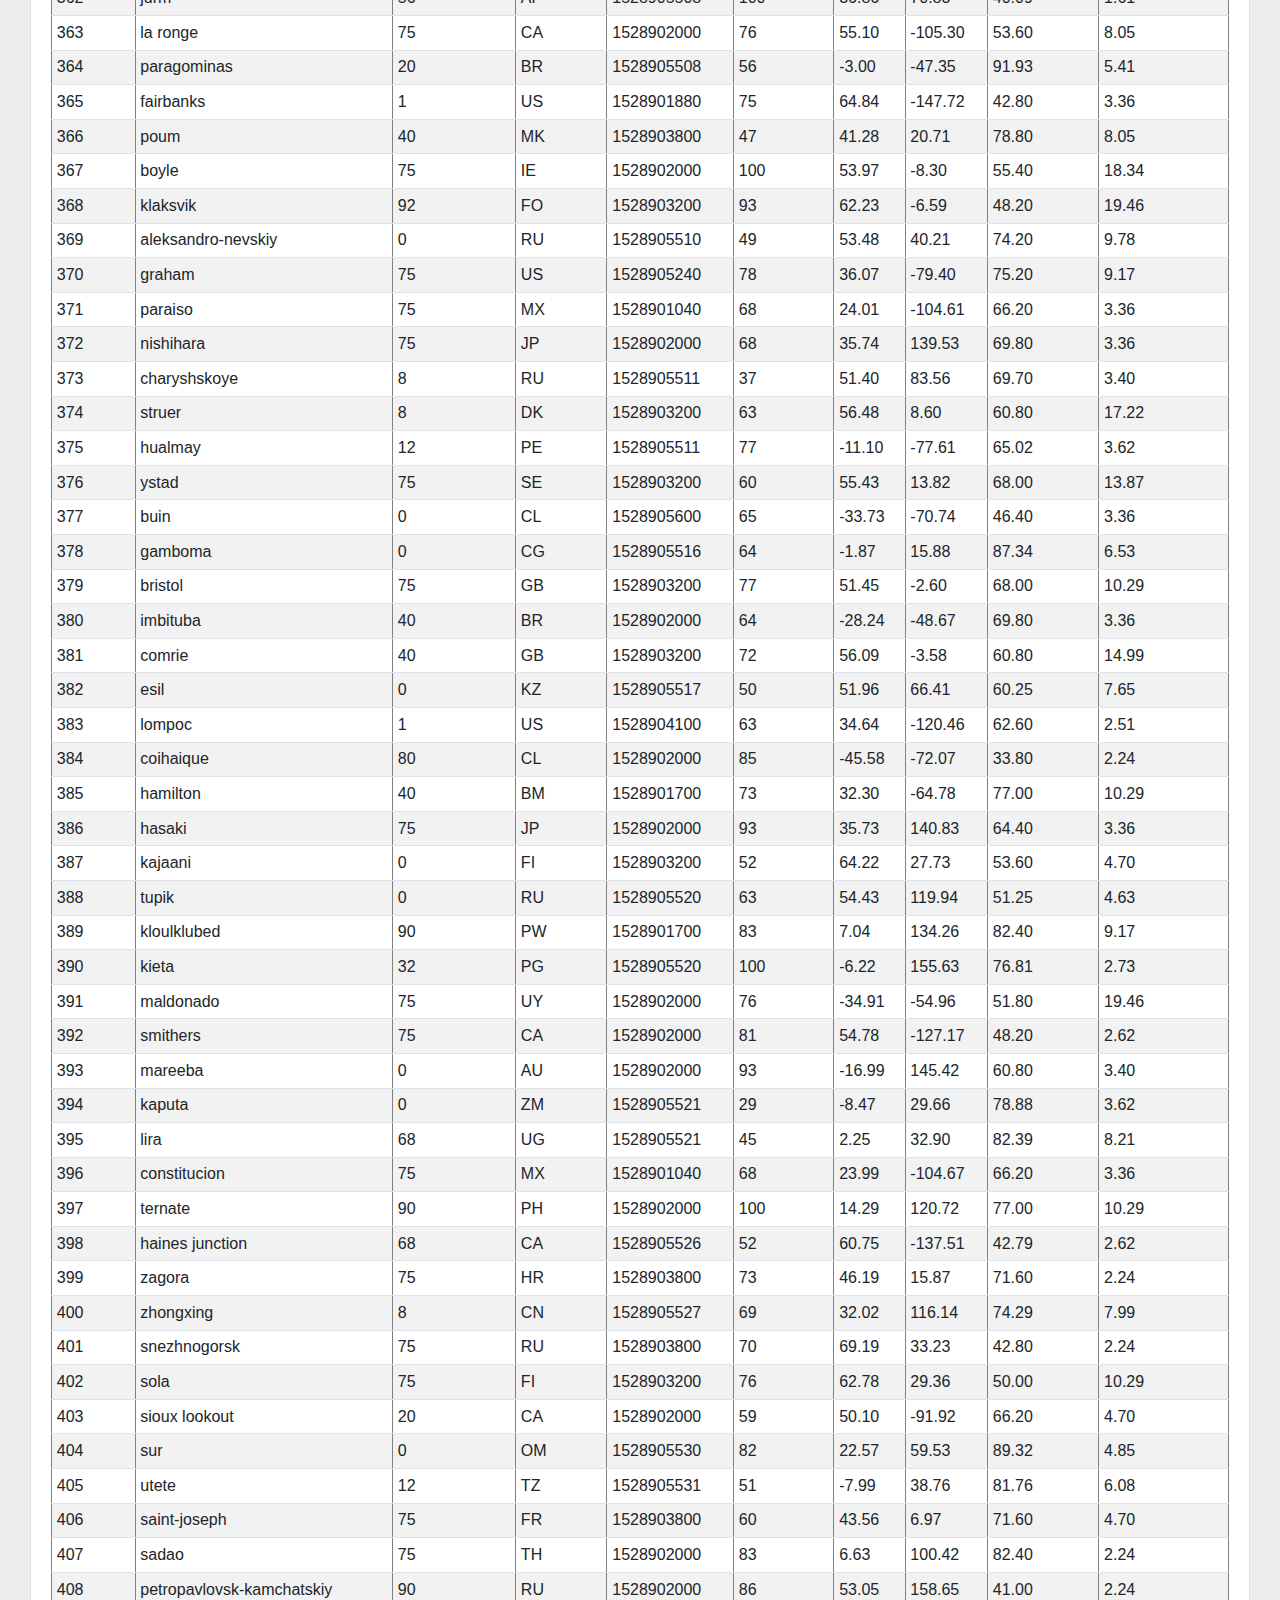
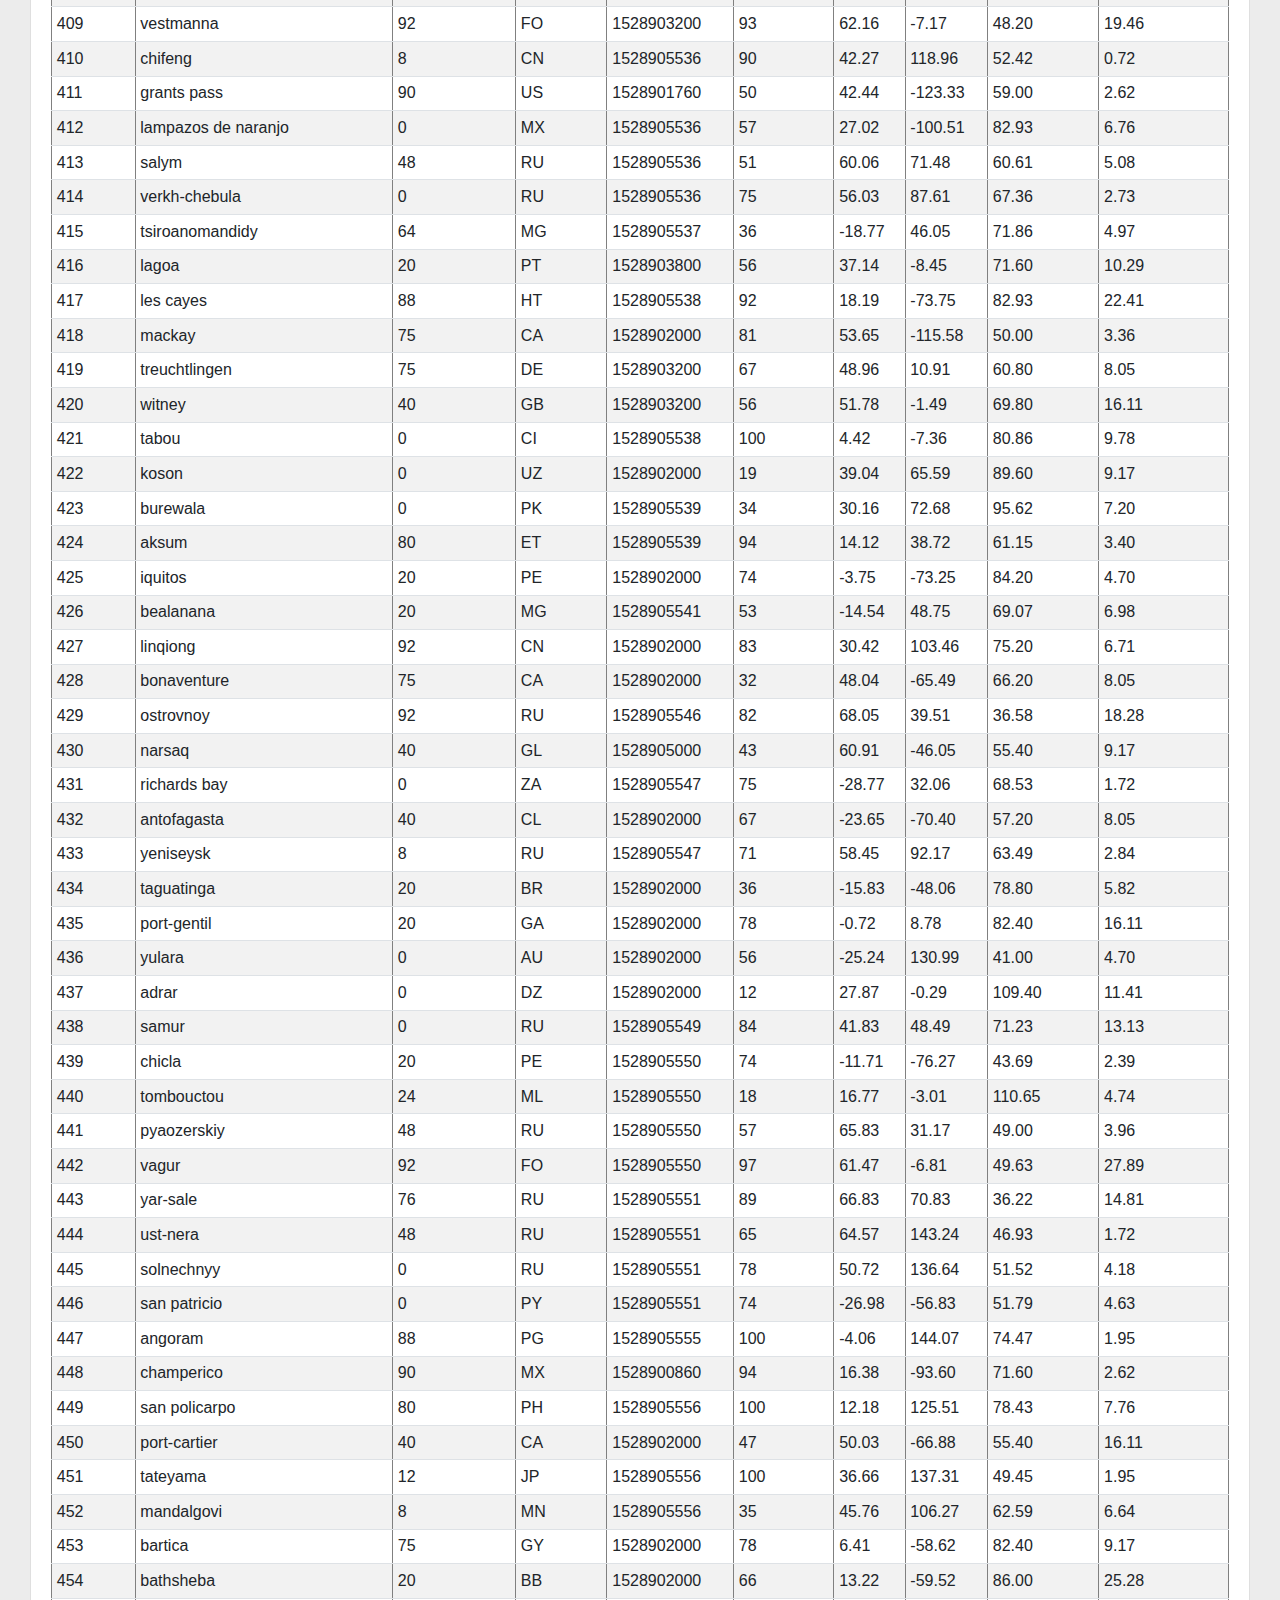
<file: WebVisualisations/visualisations/data.html>
<!DOCTYPE html>
<html lang="en-us">
    <head>
        <meta charset="UTF-8">
        <title>Lattitude Data</title>
        <link rel="stylesheet" href="https://stackpath.bootstrapcdn.com/bootstrap/4.3.1/css/bootstrap.min.css" 
        integrity="sha384-ggOyR0iXCbMQv3Xipma34MD+dH/1fQ784/j6cY/iJTQUOhcWr7x9JvoRxT2MZw1T" crossorigin="anonymous">
        <link rel="stylesheet" href="../style.css">
    </head>
    <body>
    
	<nav class="navbar navbar-expand-lg navbar-custom">
		<a class="navbar-brand" href="../landing.html">
			<span><h2>Latitude</h2></span>
		</a>
		<button class="navbar-toggler" type="button" data-toggle="collapse" data-target="#navbarSupportedContent" aria-controls="navbarSupportedContent" aria-expanded="false" aria-label="Toggle navigation">
			<span class="navbar-toggler-icon"></span>
		</button>
            
		<div class="collapse navbar-collapse" id="navbarSupportedContent">
			<ul class="nav navbar-nav ml-auto">                    
				<li class="nav-item dropdown">
					<a class="nav-link dropdown-toggle" href="#" id="navbarDropdown" data-toggle="dropdown" aria-haspopup="true" aria-expanded="false">
					Plots
					</a>
					<div class="dropdown-menu" aria-labelledby="navbarDropdown">
						<a class="dropdown-item" href="temperature.html">Temperature</a>
						<a class="dropdown-item" href="humidity.html">Humidity</a>
						<a class="dropdown-item" href="cloudiness.html">Cloudiness</a>
						<a class="dropdown-item" href="windspeed.html">Wind Speed</a>
					</div>
				</li>
				<li class="nav-item">
					<a class="nav-link" href="comparison.html">Comparison</a>
				</li>
				<li class="nav-item">
					<a class="nav-link disabled" href="data.html">Data</a>
				</li>
			</ul>
		</div>
    </nav>

	<div class="row" style="padding:30px">
		<div class="col-md-12">
			<div class="card">
				<div class="card-body">
					<h2>Data</h2>
					<hr>
					<h6>The following table includes all of the data used for plotting during this project.</h6>
                            
					<table border="1" class="table table-sm table-striped table-hover">
					  <thead class="thead-dark">
						<tr style="text-align: left;">
						  <th>City_ID</th>
						  <th>City</th>
						  <th>Cloudiness</th>
						  <th>Country</th>
						  <th>Date</th>
						  <th>Humidity</th>
						  <th>Lat</th>
						  <th>Lng</th>
						  <th>Max Temp</th>
						  <th>Wind Speed</th>
						</tr>
					  </thead>
					  <tbody>
						<tr>
						  <td>0</td>
						  <td>jacareacanga</td>
						  <td>0</td>
						  <td>BR</td>
						  <td>1528902000</td>
						  <td>62</td>
						  <td>-6.22</td>
						  <td>-57.76</td>
						  <td>89.60</td>
						  <td>6.93</td>
						</tr>
						<tr>
						  <td>1</td>
						  <td>kaitangata</td>
						  <td>100</td>
						  <td>NZ</td>
						  <td>1528905304</td>
						  <td>94</td>
						  <td>-46.28</td>
						  <td>169.85</td>
						  <td>42.61</td>
						  <td>5.64</td>
						</tr>
						<tr>
						  <td>2</td>
						  <td>goulburn</td>
						  <td>20</td>
						  <td>AU</td>
						  <td>1528905078</td>
						  <td>91</td>
						  <td>-34.75</td>
						  <td>149.72</td>
						  <td>44.32</td>
						  <td>10.11</td>
						</tr>
						<tr>
						  <td>3</td>
						  <td>lata</td>
						  <td>76</td>
						  <td>IN</td>
						  <td>1528905305</td>
						  <td>89</td>
						  <td>30.78</td>
						  <td>78.62</td>
						  <td>59.89</td>
						  <td>0.94</td>
						</tr>
						<tr>
						  <td>4</td>
						  <td>chokurdakh</td>
						  <td>0</td>
						  <td>RU</td>
						  <td>1528905306</td>
						  <td>88</td>
						  <td>70.62</td>
						  <td>147.90</td>
						  <td>32.17</td>
						  <td>2.95</td>
						</tr>
						<tr>
						  <td>5</td>
						  <td>martyush</td>
						  <td>92</td>
						  <td>RU</td>
						  <td>1528905306</td>
						  <td>94</td>
						  <td>56.40</td>
						  <td>61.89</td>
						  <td>55.03</td>
						  <td>9.33</td>
						</tr>
						<tr>
						  <td>6</td>
						  <td>hobart</td>
						  <td>20</td>
						  <td>AU</td>
						  <td>1528902000</td>
						  <td>87</td>
						  <td>-42.88</td>
						  <td>147.33</td>
						  <td>44.60</td>
						  <td>8.05</td>
						</tr>
						<tr>
						  <td>7</td>
						  <td>broken hill</td>
						  <td>0</td>
						  <td>AU</td>
						  <td>1528905311</td>
						  <td>88</td>
						  <td>-31.97</td>
						  <td>141.45</td>
						  <td>44.50</td>
						  <td>7.31</td>
						</tr>
						<tr>
						  <td>8</td>
						  <td>harnosand</td>
						  <td>0</td>
						  <td>SE</td>
						  <td>1528903200</td>
						  <td>44</td>
						  <td>62.63</td>
						  <td>17.94</td>
						  <td>60.80</td>
						  <td>13.87</td>
						</tr>
						<tr>
						  <td>9</td>
						  <td>tuatapere</td>
						  <td>0</td>
						  <td>NZ</td>
						  <td>1528905312</td>
						  <td>100</td>
						  <td>-46.13</td>
						  <td>167.69</td>
						  <td>38.92</td>
						  <td>3.40</td>
						</tr>
						<tr>
						  <td>10</td>
						  <td>puerto ayora</td>
						  <td>90</td>
						  <td>EC</td>
						  <td>1528902000</td>
						  <td>69</td>
						  <td>-0.74</td>
						  <td>-90.35</td>
						  <td>77.00</td>
						  <td>13.87</td>
						</tr>
						<tr>
						  <td>11</td>
						  <td>havre-saint-pierre</td>
						  <td>75</td>
						  <td>CA</td>
						  <td>1528902000</td>
						  <td>58</td>
						  <td>50.23</td>
						  <td>-63.60</td>
						  <td>53.60</td>
						  <td>19.46</td>
						</tr>
						<tr>
						  <td>12</td>
						  <td>punta arenas</td>
						  <td>0</td>
						  <td>CL</td>
						  <td>1528902000</td>
						  <td>100</td>
						  <td>-53.16</td>
						  <td>-70.91</td>
						  <td>35.60</td>
						  <td>9.17</td>
						</tr>
						<tr>
						  <td>13</td>
						  <td>tasiilaq</td>
						  <td>75</td>
						  <td>GL</td>
						  <td>1528901400</td>
						  <td>60</td>
						  <td>65.61</td>
						  <td>-37.64</td>
						  <td>39.20</td>
						  <td>2.24</td>
						</tr>
						<tr>
						  <td>14</td>
						  <td>chapais</td>
						  <td>40</td>
						  <td>CA</td>
						  <td>1528902000</td>
						  <td>38</td>
						  <td>49.78</td>
						  <td>-74.86</td>
						  <td>59.00</td>
						  <td>10.29</td>
						</tr>
						<tr>
						  <td>15</td>
						  <td>avarua</td>
						  <td>40</td>
						  <td>CK</td>
						  <td>1528902000</td>
						  <td>56</td>
						  <td>-21.21</td>
						  <td>-159.78</td>
						  <td>73.40</td>
						  <td>10.29</td>
						</tr>
						<tr>
						  <td>16</td>
						  <td>hofn</td>
						  <td>75</td>
						  <td>IS</td>
						  <td>1528902000</td>
						  <td>87</td>
						  <td>64.25</td>
						  <td>-15.21</td>
						  <td>51.80</td>
						  <td>8.05</td>
						</tr>
						<tr>
						  <td>17</td>
						  <td>yukamenskoye</td>
						  <td>92</td>
						  <td>RU</td>
						  <td>1528905315</td>
						  <td>98</td>
						  <td>57.89</td>
						  <td>52.24</td>
						  <td>56.65</td>
						  <td>10.22</td>
						</tr>
						<tr>
						  <td>18</td>
						  <td>khandbari</td>
						  <td>80</td>
						  <td>NP</td>
						  <td>1528905315</td>
						  <td>67</td>
						  <td>27.38</td>
						  <td>87.21</td>
						  <td>44.59</td>
						  <td>1.39</td>
						</tr>
						<tr>
						  <td>19</td>
						  <td>bethel</td>
						  <td>1</td>
						  <td>US</td>
						  <td>1528901580</td>
						  <td>93</td>
						  <td>60.79</td>
						  <td>-161.76</td>
						  <td>44.60</td>
						  <td>8.05</td>
						</tr>
						<tr>
						  <td>20</td>
						  <td>ushuaia</td>
						  <td>75</td>
						  <td>AR</td>
						  <td>1528902000</td>
						  <td>64</td>
						  <td>-54.81</td>
						  <td>-68.31</td>
						  <td>41.00</td>
						  <td>3.36</td>
						</tr>
						<tr>
						  <td>21</td>
						  <td>east london</td>
						  <td>0</td>
						  <td>ZA</td>
						  <td>1528902000</td>
						  <td>37</td>
						  <td>-33.02</td>
						  <td>27.91</td>
						  <td>69.80</td>
						  <td>5.82</td>
						</tr>
						<tr>
						  <td>22</td>
						  <td>bluff</td>
						  <td>76</td>
						  <td>AU</td>
						  <td>1528905321</td>
						  <td>76</td>
						  <td>-23.58</td>
						  <td>149.07</td>
						  <td>61.96</td>
						  <td>4.74</td>
						</tr>
						<tr>
						  <td>23</td>
						  <td>mount isa</td>
						  <td>75</td>
						  <td>AU</td>
						  <td>1528902000</td>
						  <td>100</td>
						  <td>-20.73</td>
						  <td>139.49</td>
						  <td>64.40</td>
						  <td>3.29</td>
						</tr>
						<tr>
						  <td>24</td>
						  <td>pevek</td>
						  <td>0</td>
						  <td>RU</td>
						  <td>1528905321</td>
						  <td>71</td>
						  <td>69.70</td>
						  <td>170.27</td>
						  <td>36.94</td>
						  <td>6.98</td>
						</tr>
						<tr>
						  <td>25</td>
						  <td>gao</td>
						  <td>24</td>
						  <td>ML</td>
						  <td>1528905321</td>
						  <td>16</td>
						  <td>16.28</td>
						  <td>-0.04</td>
						  <td>110.02</td>
						  <td>4.97</td>
						</tr>
						<tr>
						  <td>26</td>
						  <td>cabo san lucas</td>
						  <td>75</td>
						  <td>MX</td>
						  <td>1528901160</td>
						  <td>74</td>
						  <td>22.89</td>
						  <td>-109.91</td>
						  <td>84.20</td>
						  <td>10.29</td>
						</tr>
						<tr>
						  <td>27</td>
						  <td>sao filipe</td>
						  <td>0</td>
						  <td>CV</td>
						  <td>1528905323</td>
						  <td>88</td>
						  <td>14.90</td>
						  <td>-24.50</td>
						  <td>75.73</td>
						  <td>13.02</td>
						</tr>
						<tr>
						  <td>28</td>
						  <td>tiksi</td>
						  <td>44</td>
						  <td>RU</td>
						  <td>1528905298</td>
						  <td>58</td>
						  <td>71.64</td>
						  <td>128.87</td>
						  <td>57.73</td>
						  <td>10.11</td>
						</tr>
						<tr>
						  <td>29</td>
						  <td>busselton</td>
						  <td>92</td>
						  <td>AU</td>
						  <td>1528905323</td>
						  <td>100</td>
						  <td>-33.64</td>
						  <td>115.35</td>
						  <td>60.43</td>
						  <td>10.56</td>
						</tr>
						<tr>
						  <td>30</td>
						  <td>alofi</td>
						  <td>76</td>
						  <td>NU</td>
						  <td>1528902000</td>
						  <td>88</td>
						  <td>-19.06</td>
						  <td>-169.92</td>
						  <td>71.60</td>
						  <td>3.36</td>
						</tr>
						<tr>
						  <td>31</td>
						  <td>ola</td>
						  <td>75</td>
						  <td>RU</td>
						  <td>1528902000</td>
						  <td>100</td>
						  <td>59.58</td>
						  <td>151.30</td>
						  <td>42.80</td>
						  <td>7.76</td>
						</tr>
						<tr>
						  <td>32</td>
						  <td>atar</td>
						  <td>20</td>
						  <td>MR</td>
						  <td>1528902000</td>
						  <td>19</td>
						  <td>20.52</td>
						  <td>-13.05</td>
						  <td>91.40</td>
						  <td>9.17</td>
						</tr>
						<tr>
						  <td>33</td>
						  <td>rikitea</td>
						  <td>0</td>
						  <td>PF</td>
						  <td>1528905325</td>
						  <td>100</td>
						  <td>-23.12</td>
						  <td>-134.97</td>
						  <td>73.57</td>
						  <td>8.66</td>
						</tr>
						<tr>
						  <td>34</td>
						  <td>hermanus</td>
						  <td>0</td>
						  <td>ZA</td>
						  <td>1528905325</td>
						  <td>24</td>
						  <td>-34.42</td>
						  <td>19.24</td>
						  <td>77.17</td>
						  <td>8.66</td>
						</tr>
						<tr>
						  <td>35</td>
						  <td>ponta delgada</td>
						  <td>75</td>
						  <td>PT</td>
						  <td>1528903800</td>
						  <td>88</td>
						  <td>37.73</td>
						  <td>-25.67</td>
						  <td>71.60</td>
						  <td>12.75</td>
						</tr>
						<tr>
						  <td>36</td>
						  <td>bambari</td>
						  <td>24</td>
						  <td>CF</td>
						  <td>1528905326</td>
						  <td>84</td>
						  <td>5.77</td>
						  <td>20.68</td>
						  <td>81.85</td>
						  <td>7.65</td>
						</tr>
						<tr>
						  <td>37</td>
						  <td>cap malheureux</td>
						  <td>75</td>
						  <td>MU</td>
						  <td>1528902000</td>
						  <td>69</td>
						  <td>-19.98</td>
						  <td>57.61</td>
						  <td>75.20</td>
						  <td>14.99</td>
						</tr>
						<tr>
						  <td>38</td>
						  <td>puerto escondido</td>
						  <td>75</td>
						  <td>MX</td>
						  <td>1528901100</td>
						  <td>65</td>
						  <td>15.86</td>
						  <td>-97.07</td>
						  <td>80.60</td>
						  <td>3.36</td>
						</tr>
						<tr>
						  <td>39</td>
						  <td>qaanaaq</td>
						  <td>32</td>
						  <td>GL</td>
						  <td>1528905330</td>
						  <td>100</td>
						  <td>77.48</td>
						  <td>-69.36</td>
						  <td>31.45</td>
						  <td>6.31</td>
						</tr>
						<tr>
						  <td>40</td>
						  <td>new norfolk</td>
						  <td>20</td>
						  <td>AU</td>
						  <td>1528902000</td>
						  <td>87</td>
						  <td>-42.78</td>
						  <td>147.06</td>
						  <td>44.60</td>
						  <td>8.05</td>
						</tr>
						<tr>
						  <td>41</td>
						  <td>najran</td>
						  <td>40</td>
						  <td>SA</td>
						  <td>1528902000</td>
						  <td>13</td>
						  <td>17.54</td>
						  <td>44.22</td>
						  <td>98.60</td>
						  <td>11.41</td>
						</tr>
						<tr>
						  <td>42</td>
						  <td>isla mujeres</td>
						  <td>90</td>
						  <td>MX</td>
						  <td>1528904340</td>
						  <td>100</td>
						  <td>21.23</td>
						  <td>-86.73</td>
						  <td>75.20</td>
						  <td>16.11</td>
						</tr>
						<tr>
						  <td>43</td>
						  <td>mar del plata</td>
						  <td>0</td>
						  <td>AR</td>
						  <td>1528905297</td>
						  <td>100</td>
						  <td>-46.43</td>
						  <td>-67.52</td>
						  <td>32.53</td>
						  <td>7.31</td>
						</tr>
						<tr>
						  <td>44</td>
						  <td>provideniya</td>
						  <td>0</td>
						  <td>RU</td>
						  <td>1528905332</td>
						  <td>91</td>
						  <td>64.42</td>
						  <td>-173.23</td>
						  <td>40.63</td>
						  <td>10.78</td>
						</tr>
						<tr>
						  <td>45</td>
						  <td>jamestown</td>
						  <td>12</td>
						  <td>AU</td>
						  <td>1528905333</td>
						  <td>88</td>
						  <td>-33.21</td>
						  <td>138.60</td>
						  <td>43.15</td>
						  <td>10.89</td>
						</tr>
						<tr>
						  <td>46</td>
						  <td>medicine hat</td>
						  <td>20</td>
						  <td>CA</td>
						  <td>1528902000</td>
						  <td>34</td>
						  <td>50.04</td>
						  <td>-110.68</td>
						  <td>66.20</td>
						  <td>14.99</td>
						</tr>
						<tr>
						  <td>47</td>
						  <td>katsuura</td>
						  <td>8</td>
						  <td>JP</td>
						  <td>1528905334</td>
						  <td>88</td>
						  <td>33.93</td>
						  <td>134.50</td>
						  <td>62.05</td>
						  <td>7.54</td>
						</tr>
						<tr>
						  <td>48</td>
						  <td>aklavik</td>
						  <td>20</td>
						  <td>CA</td>
						  <td>1528902000</td>
						  <td>53</td>
						  <td>68.22</td>
						  <td>-135.01</td>
						  <td>51.80</td>
						  <td>11.41</td>
						</tr>
						<tr>
						  <td>49</td>
						  <td>tuktoyaktuk</td>
						  <td>20</td>
						  <td>CA</td>
						  <td>1528902000</td>
						  <td>61</td>
						  <td>69.44</td>
						  <td>-133.03</td>
						  <td>46.40</td>
						  <td>6.93</td>
						</tr>
						<tr>
						  <td>50</td>
						  <td>kapaa</td>
						  <td>90</td>
						  <td>US</td>
						  <td>1528901760</td>
						  <td>88</td>
						  <td>22.08</td>
						  <td>-159.32</td>
						  <td>75.20</td>
						  <td>14.99</td>
						</tr>
						<tr>
						  <td>51</td>
						  <td>mildura</td>
						  <td>0</td>
						  <td>AU</td>
						  <td>1528905300</td>
						  <td>92</td>
						  <td>-34.18</td>
						  <td>142.16</td>
						  <td>45.67</td>
						  <td>9.66</td>
						</tr>
						<tr>
						  <td>52</td>
						  <td>souillac</td>
						  <td>75</td>
						  <td>FR</td>
						  <td>1528903800</td>
						  <td>49</td>
						  <td>45.60</td>
						  <td>-0.60</td>
						  <td>73.40</td>
						  <td>10.29</td>
						</tr>
						<tr>
						  <td>53</td>
						  <td>lorengau</td>
						  <td>100</td>
						  <td>PG</td>
						  <td>1528905336</td>
						  <td>100</td>
						  <td>-2.02</td>
						  <td>147.27</td>
						  <td>80.59</td>
						  <td>3.85</td>
						</tr>
						<tr>
						  <td>54</td>
						  <td>praia</td>
						  <td>20</td>
						  <td>BR</td>
						  <td>1528902000</td>
						  <td>47</td>
						  <td>-20.25</td>
						  <td>-43.81</td>
						  <td>82.40</td>
						  <td>3.36</td>
						</tr>
						<tr>
						  <td>55</td>
						  <td>port alfred</td>
						  <td>0</td>
						  <td>ZA</td>
						  <td>1528905338</td>
						  <td>50</td>
						  <td>-33.59</td>
						  <td>26.89</td>
						  <td>76.54</td>
						  <td>7.20</td>
						</tr>
						<tr>
						  <td>56</td>
						  <td>barranca</td>
						  <td>0</td>
						  <td>PE</td>
						  <td>1528905339</td>
						  <td>98</td>
						  <td>-10.75</td>
						  <td>-77.76</td>
						  <td>61.87</td>
						  <td>9.89</td>
						</tr>
						<tr>
						  <td>57</td>
						  <td>nome</td>
						  <td>40</td>
						  <td>US</td>
						  <td>1528902900</td>
						  <td>70</td>
						  <td>30.04</td>
						  <td>-94.42</td>
						  <td>87.80</td>
						  <td>3.36</td>
						</tr>
						<tr>
						  <td>58</td>
						  <td>matay</td>
						  <td>0</td>
						  <td>EG</td>
						  <td>1528905339</td>
						  <td>23</td>
						  <td>28.42</td>
						  <td>30.79</td>
						  <td>97.69</td>
						  <td>6.98</td>
						</tr>
						<tr>
						  <td>59</td>
						  <td>saskylakh</td>
						  <td>48</td>
						  <td>RU</td>
						  <td>1528905339</td>
						  <td>55</td>
						  <td>71.97</td>
						  <td>114.09</td>
						  <td>59.53</td>
						  <td>5.86</td>
						</tr>
						<tr>
						  <td>60</td>
						  <td>itarema</td>
						  <td>0</td>
						  <td>BR</td>
						  <td>1528905340</td>
						  <td>61</td>
						  <td>-2.92</td>
						  <td>-39.92</td>
						  <td>88.33</td>
						  <td>12.57</td>
						</tr>
						<tr>
						  <td>61</td>
						  <td>butaritari</td>
						  <td>56</td>
						  <td>KI</td>
						  <td>1528905340</td>
						  <td>100</td>
						  <td>3.07</td>
						  <td>172.79</td>
						  <td>81.13</td>
						  <td>7.31</td>
						</tr>
						<tr>
						  <td>62</td>
						  <td>peniche</td>
						  <td>20</td>
						  <td>PT</td>
						  <td>1528903800</td>
						  <td>64</td>
						  <td>39.36</td>
						  <td>-9.38</td>
						  <td>75.20</td>
						  <td>12.75</td>
						</tr>
						<tr>
						  <td>63</td>
						  <td>beloha</td>
						  <td>0</td>
						  <td>MG</td>
						  <td>1528905340</td>
						  <td>57</td>
						  <td>-25.17</td>
						  <td>45.06</td>
						  <td>71.95</td>
						  <td>16.37</td>
						</tr>
						<tr>
						  <td>64</td>
						  <td>anadyr</td>
						  <td>0</td>
						  <td>RU</td>
						  <td>1528902000</td>
						  <td>57</td>
						  <td>64.73</td>
						  <td>177.51</td>
						  <td>48.20</td>
						  <td>4.47</td>
						</tr>
						<tr>
						  <td>65</td>
						  <td>luderitz</td>
						  <td>12</td>
						  <td>NaN</td>
						  <td>1528905342</td>
						  <td>64</td>
						  <td>-26.65</td>
						  <td>15.16</td>
						  <td>64.03</td>
						  <td>17.38</td>
						</tr>
						<tr>
						  <td>66</td>
						  <td>rochester</td>
						  <td>1</td>
						  <td>US</td>
						  <td>1528902960</td>
						  <td>37</td>
						  <td>44.02</td>
						  <td>-92.46</td>
						  <td>73.40</td>
						  <td>6.93</td>
						</tr>
						<tr>
						  <td>67</td>
						  <td>bosaso</td>
						  <td>0</td>
						  <td>SO</td>
						  <td>1528905347</td>
						  <td>86</td>
						  <td>11.28</td>
						  <td>49.18</td>
						  <td>89.77</td>
						  <td>3.96</td>
						</tr>
						<tr>
						  <td>68</td>
						  <td>faanui</td>
						  <td>0</td>
						  <td>PF</td>
						  <td>1528905347</td>
						  <td>100</td>
						  <td>-16.48</td>
						  <td>-151.75</td>
						  <td>79.96</td>
						  <td>11.79</td>
						</tr>
						<tr>
						  <td>69</td>
						  <td>grindavik</td>
						  <td>75</td>
						  <td>IS</td>
						  <td>1528902000</td>
						  <td>70</td>
						  <td>63.84</td>
						  <td>-22.43</td>
						  <td>48.20</td>
						  <td>5.82</td>
						</tr>
						<tr>
						  <td>70</td>
						  <td>margate</td>
						  <td>20</td>
						  <td>AU</td>
						  <td>1528902000</td>
						  <td>87</td>
						  <td>-43.03</td>
						  <td>147.26</td>
						  <td>44.60</td>
						  <td>8.05</td>
						</tr>
						<tr>
						  <td>71</td>
						  <td>marsh harbour</td>
						  <td>88</td>
						  <td>BS</td>
						  <td>1528905349</td>
						  <td>95</td>
						  <td>26.54</td>
						  <td>-77.06</td>
						  <td>82.39</td>
						  <td>10.00</td>
						</tr>
						<tr>
						  <td>72</td>
						  <td>comodoro rivadavia</td>
						  <td>40</td>
						  <td>AR</td>
						  <td>1528902000</td>
						  <td>60</td>
						  <td>-45.87</td>
						  <td>-67.48</td>
						  <td>42.80</td>
						  <td>9.17</td>
						</tr>
						<tr>
						  <td>73</td>
						  <td>upernavik</td>
						  <td>92</td>
						  <td>GL</td>
						  <td>1528905350</td>
						  <td>100</td>
						  <td>72.79</td>
						  <td>-56.15</td>
						  <td>29.29</td>
						  <td>3.74</td>
						</tr>
						<tr>
						  <td>74</td>
						  <td>uige</td>
						  <td>0</td>
						  <td>AO</td>
						  <td>1528905350</td>
						  <td>29</td>
						  <td>-7.61</td>
						  <td>15.06</td>
						  <td>86.80</td>
						  <td>3.18</td>
						</tr>
						<tr>
						  <td>75</td>
						  <td>bredasdorp</td>
						  <td>0</td>
						  <td>ZA</td>
						  <td>1528902000</td>
						  <td>23</td>
						  <td>-34.53</td>
						  <td>20.04</td>
						  <td>82.40</td>
						  <td>5.82</td>
						</tr>
						<tr>
						  <td>76</td>
						  <td>bodden town</td>
						  <td>40</td>
						  <td>KY</td>
						  <td>1528902000</td>
						  <td>78</td>
						  <td>19.28</td>
						  <td>-81.25</td>
						  <td>80.60</td>
						  <td>16.11</td>
						</tr>
						<tr>
						  <td>77</td>
						  <td>guerrero negro</td>
						  <td>44</td>
						  <td>MX</td>
						  <td>1528905350</td>
						  <td>88</td>
						  <td>27.97</td>
						  <td>-114.04</td>
						  <td>63.85</td>
						  <td>3.74</td>
						</tr>
						<tr>
						  <td>78</td>
						  <td>bilma</td>
						  <td>0</td>
						  <td>NE</td>
						  <td>1528905351</td>
						  <td>12</td>
						  <td>18.69</td>
						  <td>12.92</td>
						  <td>110.47</td>
						  <td>4.63</td>
						</tr>
						<tr>
						  <td>79</td>
						  <td>carnarvon</td>
						  <td>0</td>
						  <td>ZA</td>
						  <td>1528905351</td>
						  <td>30</td>
						  <td>-30.97</td>
						  <td>22.13</td>
						  <td>60.43</td>
						  <td>14.25</td>
						</tr>
						<tr>
						  <td>80</td>
						  <td>ponta do sol</td>
						  <td>12</td>
						  <td>BR</td>
						  <td>1528905352</td>
						  <td>72</td>
						  <td>-20.63</td>
						  <td>-46.00</td>
						  <td>78.25</td>
						  <td>3.96</td>
						</tr>
						<tr>
						  <td>81</td>
						  <td>vila franca do campo</td>
						  <td>75</td>
						  <td>PT</td>
						  <td>1528903800</td>
						  <td>88</td>
						  <td>37.72</td>
						  <td>-25.43</td>
						  <td>71.60</td>
						  <td>12.75</td>
						</tr>
						<tr>
						  <td>82</td>
						  <td>puerto del rosario</td>
						  <td>20</td>
						  <td>ES</td>
						  <td>1528903800</td>
						  <td>60</td>
						  <td>28.50</td>
						  <td>-13.86</td>
						  <td>73.40</td>
						  <td>17.22</td>
						</tr>
						<tr>
						  <td>83</td>
						  <td>sitka</td>
						  <td>20</td>
						  <td>US</td>
						  <td>1528905353</td>
						  <td>92</td>
						  <td>37.17</td>
						  <td>-99.65</td>
						  <td>74.02</td>
						  <td>5.97</td>
						</tr>
						<tr>
						  <td>84</td>
						  <td>camacha</td>
						  <td>75</td>
						  <td>PT</td>
						  <td>1528903800</td>
						  <td>72</td>
						  <td>33.08</td>
						  <td>-16.33</td>
						  <td>68.00</td>
						  <td>16.11</td>
						</tr>
						<tr>
						  <td>85</td>
						  <td>saint-philippe</td>
						  <td>1</td>
						  <td>CA</td>
						  <td>1528902900</td>
						  <td>54</td>
						  <td>45.36</td>
						  <td>-73.48</td>
						  <td>78.80</td>
						  <td>11.41</td>
						</tr>
						<tr>
						  <td>86</td>
						  <td>port blair</td>
						  <td>92</td>
						  <td>IN</td>
						  <td>1528905357</td>
						  <td>97</td>
						  <td>11.67</td>
						  <td>92.75</td>
						  <td>84.37</td>
						  <td>25.10</td>
						</tr>
						<tr>
						  <td>87</td>
						  <td>albany</td>
						  <td>90</td>
						  <td>US</td>
						  <td>1528903860</td>
						  <td>68</td>
						  <td>42.65</td>
						  <td>-73.75</td>
						  <td>69.80</td>
						  <td>3.36</td>
						</tr>
						<tr>
						  <td>88</td>
						  <td>barrow</td>
						  <td>88</td>
						  <td>AR</td>
						  <td>1528905182</td>
						  <td>72</td>
						  <td>-38.31</td>
						  <td>-60.23</td>
						  <td>50.26</td>
						  <td>8.21</td>
						</tr>
						<tr>
						  <td>89</td>
						  <td>qorveh</td>
						  <td>92</td>
						  <td>IR</td>
						  <td>1528905357</td>
						  <td>22</td>
						  <td>35.17</td>
						  <td>47.80</td>
						  <td>76.72</td>
						  <td>3.18</td>
						</tr>
						<tr>
						  <td>90</td>
						  <td>san jeronimo</td>
						  <td>90</td>
						  <td>PE</td>
						  <td>1528902000</td>
						  <td>81</td>
						  <td>-13.65</td>
						  <td>-73.37</td>
						  <td>46.40</td>
						  <td>2.39</td>
						</tr>
						<tr>
						  <td>91</td>
						  <td>mataura</td>
						  <td>24</td>
						  <td>NZ</td>
						  <td>1528905299</td>
						  <td>79</td>
						  <td>-46.19</td>
						  <td>168.86</td>
						  <td>25.69</td>
						  <td>3.18</td>
						</tr>
						<tr>
						  <td>92</td>
						  <td>buala</td>
						  <td>64</td>
						  <td>SB</td>
						  <td>1528905359</td>
						  <td>100</td>
						  <td>-8.15</td>
						  <td>159.59</td>
						  <td>78.70</td>
						  <td>4.18</td>
						</tr>
						<tr>
						  <td>93</td>
						  <td>eyl</td>
						  <td>20</td>
						  <td>SO</td>
						  <td>1528905359</td>
						  <td>57</td>
						  <td>7.98</td>
						  <td>49.82</td>
						  <td>86.62</td>
						  <td>22.41</td>
						</tr>
						<tr>
						  <td>94</td>
						  <td>abu dhabi</td>
						  <td>0</td>
						  <td>AE</td>
						  <td>1528902000</td>
						  <td>29</td>
						  <td>24.47</td>
						  <td>54.37</td>
						  <td>98.60</td>
						  <td>16.11</td>
						</tr>
						<tr>
						  <td>95</td>
						  <td>tahe</td>
						  <td>92</td>
						  <td>CN</td>
						  <td>1528905359</td>
						  <td>98</td>
						  <td>52.34</td>
						  <td>124.71</td>
						  <td>51.43</td>
						  <td>2.17</td>
						</tr>
						<tr>
						  <td>96</td>
						  <td>chuy</td>
						  <td>80</td>
						  <td>UY</td>
						  <td>1528905099</td>
						  <td>93</td>
						  <td>-33.69</td>
						  <td>-53.46</td>
						  <td>52.87</td>
						  <td>28.90</td>
						</tr>
						<tr>
						  <td>97</td>
						  <td>dzerzhinskoye</td>
						  <td>8</td>
						  <td>RU</td>
						  <td>1528905360</td>
						  <td>69</td>
						  <td>56.84</td>
						  <td>95.22</td>
						  <td>65.11</td>
						  <td>3.85</td>
						</tr>
						<tr>
						  <td>98</td>
						  <td>vanavara</td>
						  <td>0</td>
						  <td>RU</td>
						  <td>1528905360</td>
						  <td>50</td>
						  <td>60.35</td>
						  <td>102.28</td>
						  <td>64.21</td>
						  <td>5.64</td>
						</tr>
						<tr>
						  <td>99</td>
						  <td>muros</td>
						  <td>40</td>
						  <td>ES</td>
						  <td>1528903800</td>
						  <td>72</td>
						  <td>42.77</td>
						  <td>-9.06</td>
						  <td>66.20</td>
						  <td>10.29</td>
						</tr>
						<tr>
						  <td>100</td>
						  <td>auchel</td>
						  <td>0</td>
						  <td>FR</td>
						  <td>1528903800</td>
						  <td>49</td>
						  <td>50.51</td>
						  <td>2.47</td>
						  <td>68.00</td>
						  <td>3.36</td>
						</tr>
						<tr>
						  <td>101</td>
						  <td>bubaque</td>
						  <td>40</td>
						  <td>GW</td>
						  <td>1528902000</td>
						  <td>55</td>
						  <td>11.28</td>
						  <td>-15.83</td>
						  <td>91.40</td>
						  <td>11.41</td>
						</tr>
						<tr>
						  <td>102</td>
						  <td>khatanga</td>
						  <td>8</td>
						  <td>RU</td>
						  <td>1528905361</td>
						  <td>65</td>
						  <td>71.98</td>
						  <td>102.47</td>
						  <td>60.97</td>
						  <td>4.63</td>
						</tr>
						<tr>
						  <td>103</td>
						  <td>los banos</td>
						  <td>1</td>
						  <td>US</td>
						  <td>1528904100</td>
						  <td>67</td>
						  <td>37.06</td>
						  <td>-120.85</td>
						  <td>75.20</td>
						  <td>4.74</td>
						</tr>
						<tr>
						  <td>104</td>
						  <td>labuhan</td>
						  <td>12</td>
						  <td>ID</td>
						  <td>1528905361</td>
						  <td>95</td>
						  <td>-2.54</td>
						  <td>115.51</td>
						  <td>72.94</td>
						  <td>1.83</td>
						</tr>
						<tr>
						  <td>105</td>
						  <td>saint-paul</td>
						  <td>75</td>
						  <td>FR</td>
						  <td>1528903800</td>
						  <td>56</td>
						  <td>45.22</td>
						  <td>1.90</td>
						  <td>68.00</td>
						  <td>14.99</td>
						</tr>
						<tr>
						  <td>106</td>
						  <td>petatlan</td>
						  <td>90</td>
						  <td>MX</td>
						  <td>1528901220</td>
						  <td>74</td>
						  <td>17.52</td>
						  <td>-101.27</td>
						  <td>84.20</td>
						  <td>1.83</td>
						</tr>
						<tr>
						  <td>107</td>
						  <td>baykit</td>
						  <td>36</td>
						  <td>RU</td>
						  <td>1528905366</td>
						  <td>68</td>
						  <td>61.68</td>
						  <td>96.39</td>
						  <td>63.94</td>
						  <td>4.29</td>
						</tr>
						<tr>
						  <td>108</td>
						  <td>dalby</td>
						  <td>75</td>
						  <td>AU</td>
						  <td>1528902000</td>
						  <td>93</td>
						  <td>-27.18</td>
						  <td>151.26</td>
						  <td>53.60</td>
						  <td>2.24</td>
						</tr>
						<tr>
						  <td>109</td>
						  <td>yellowknife</td>
						  <td>90</td>
						  <td>CA</td>
						  <td>1528902540</td>
						  <td>93</td>
						  <td>62.45</td>
						  <td>-114.38</td>
						  <td>46.40</td>
						  <td>8.05</td>
						</tr>
						<tr>
						  <td>110</td>
						  <td>hilo</td>
						  <td>75</td>
						  <td>US</td>
						  <td>1528901580</td>
						  <td>88</td>
						  <td>19.71</td>
						  <td>-155.08</td>
						  <td>66.20</td>
						  <td>5.82</td>
						</tr>
						<tr>
						  <td>111</td>
						  <td>turukhansk</td>
						  <td>36</td>
						  <td>RU</td>
						  <td>1528905297</td>
						  <td>76</td>
						  <td>65.80</td>
						  <td>87.96</td>
						  <td>66.37</td>
						  <td>6.42</td>
						</tr>
						<tr>
						  <td>112</td>
						  <td>dingle</td>
						  <td>68</td>
						  <td>PH</td>
						  <td>1528905368</td>
						  <td>82</td>
						  <td>11.00</td>
						  <td>122.67</td>
						  <td>79.96</td>
						  <td>8.21</td>
						</tr>
						<tr>
						  <td>113</td>
						  <td>dillon</td>
						  <td>1</td>
						  <td>US</td>
						  <td>1528901580</td>
						  <td>44</td>
						  <td>45.22</td>
						  <td>-112.64</td>
						  <td>57.20</td>
						  <td>5.82</td>
						</tr>
						<tr>
						  <td>114</td>
						  <td>labytnangi</td>
						  <td>64</td>
						  <td>RU</td>
						  <td>1528905370</td>
						  <td>75</td>
						  <td>66.66</td>
						  <td>66.39</td>
						  <td>47.11</td>
						  <td>17.49</td>
						</tr>
						<tr>
						  <td>115</td>
						  <td>gigmoto</td>
						  <td>36</td>
						  <td>PH</td>
						  <td>1528905370</td>
						  <td>98</td>
						  <td>13.78</td>
						  <td>124.39</td>
						  <td>83.56</td>
						  <td>17.60</td>
						</tr>
						<tr>
						  <td>116</td>
						  <td>nouakchott</td>
						  <td>68</td>
						  <td>MR</td>
						  <td>1528905371</td>
						  <td>76</td>
						  <td>18.08</td>
						  <td>-15.98</td>
						  <td>76.72</td>
						  <td>1.39</td>
						</tr>
						<tr>
						  <td>117</td>
						  <td>rumoi</td>
						  <td>92</td>
						  <td>JP</td>
						  <td>1528905371</td>
						  <td>100</td>
						  <td>43.93</td>
						  <td>141.67</td>
						  <td>44.41</td>
						  <td>8.10</td>
						</tr>
						<tr>
						  <td>118</td>
						  <td>dikson</td>
						  <td>32</td>
						  <td>RU</td>
						  <td>1528905373</td>
						  <td>100</td>
						  <td>73.51</td>
						  <td>80.55</td>
						  <td>31.09</td>
						  <td>13.13</td>
						</tr>
						<tr>
						  <td>119</td>
						  <td>chinsali</td>
						  <td>0</td>
						  <td>ZM</td>
						  <td>1528905377</td>
						  <td>36</td>
						  <td>-10.55</td>
						  <td>32.07</td>
						  <td>73.39</td>
						  <td>9.22</td>
						</tr>
						<tr>
						  <td>120</td>
						  <td>georgetown</td>
						  <td>75</td>
						  <td>GY</td>
						  <td>1528902000</td>
						  <td>78</td>
						  <td>6.80</td>
						  <td>-58.16</td>
						  <td>82.40</td>
						  <td>9.17</td>
						</tr>
						<tr>
						  <td>121</td>
						  <td>tooele</td>
						  <td>1</td>
						  <td>US</td>
						  <td>1528902900</td>
						  <td>35</td>
						  <td>40.53</td>
						  <td>-112.30</td>
						  <td>73.40</td>
						  <td>9.17</td>
						</tr>
						<tr>
						  <td>122</td>
						  <td>nikolskoye</td>
						  <td>40</td>
						  <td>RU</td>
						  <td>1528902000</td>
						  <td>41</td>
						  <td>59.70</td>
						  <td>30.79</td>
						  <td>60.80</td>
						  <td>4.47</td>
						</tr>
						<tr>
						  <td>123</td>
						  <td>bodo</td>
						  <td>80</td>
						  <td>CI</td>
						  <td>1528905379</td>
						  <td>66</td>
						  <td>5.91</td>
						  <td>-4.68</td>
						  <td>87.70</td>
						  <td>8.21</td>
						</tr>
						<tr>
						  <td>124</td>
						  <td>minador do negrao</td>
						  <td>32</td>
						  <td>BR</td>
						  <td>1528905379</td>
						  <td>80</td>
						  <td>-9.31</td>
						  <td>-36.86</td>
						  <td>76.81</td>
						  <td>13.24</td>
						</tr>
						<tr>
						  <td>125</td>
						  <td>sambava</td>
						  <td>88</td>
						  <td>MG</td>
						  <td>1528905379</td>
						  <td>100</td>
						  <td>-14.27</td>
						  <td>50.17</td>
						  <td>77.35</td>
						  <td>19.73</td>
						</tr>
						<tr>
						  <td>126</td>
						  <td>yerbogachen</td>
						  <td>0</td>
						  <td>RU</td>
						  <td>1528905380</td>
						  <td>44</td>
						  <td>61.28</td>
						  <td>108.01</td>
						  <td>64.93</td>
						  <td>7.43</td>
						</tr>
						<tr>
						  <td>127</td>
						  <td>kahului</td>
						  <td>1</td>
						  <td>US</td>
						  <td>1528901760</td>
						  <td>93</td>
						  <td>20.89</td>
						  <td>-156.47</td>
						  <td>66.20</td>
						  <td>3.36</td>
						</tr>
						<tr>
						  <td>128</td>
						  <td>clyde river</td>
						  <td>75</td>
						  <td>CA</td>
						  <td>1528902660</td>
						  <td>100</td>
						  <td>70.47</td>
						  <td>-68.59</td>
						  <td>35.60</td>
						  <td>21.92</td>
						</tr>
						<tr>
						  <td>129</td>
						  <td>ancud</td>
						  <td>20</td>
						  <td>CL</td>
						  <td>1528905381</td>
						  <td>90</td>
						  <td>-41.87</td>
						  <td>-73.83</td>
						  <td>39.10</td>
						  <td>2.73</td>
						</tr>
						<tr>
						  <td>130</td>
						  <td>beringovskiy</td>
						  <td>0</td>
						  <td>RU</td>
						  <td>1528905381</td>
						  <td>88</td>
						  <td>63.05</td>
						  <td>179.32</td>
						  <td>39.37</td>
						  <td>3.40</td>
						</tr>
						<tr>
						  <td>131</td>
						  <td>majene</td>
						  <td>32</td>
						  <td>ID</td>
						  <td>1528905382</td>
						  <td>100</td>
						  <td>-3.54</td>
						  <td>118.97</td>
						  <td>81.85</td>
						  <td>11.01</td>
						</tr>
						<tr>
						  <td>132</td>
						  <td>ahar</td>
						  <td>36</td>
						  <td>IR</td>
						  <td>1528905382</td>
						  <td>62</td>
						  <td>38.48</td>
						  <td>47.07</td>
						  <td>62.77</td>
						  <td>3.74</td>
						</tr>
						<tr>
						  <td>133</td>
						  <td>ilhabela</td>
						  <td>80</td>
						  <td>BR</td>
						  <td>1528905382</td>
						  <td>98</td>
						  <td>-23.78</td>
						  <td>-45.36</td>
						  <td>72.85</td>
						  <td>2.28</td>
						</tr>
						<tr>
						  <td>134</td>
						  <td>listvyagi</td>
						  <td>0</td>
						  <td>RU</td>
						  <td>1528905382</td>
						  <td>78</td>
						  <td>53.68</td>
						  <td>86.95</td>
						  <td>65.11</td>
						  <td>2.06</td>
						</tr>
						<tr>
						  <td>135</td>
						  <td>skjervoy</td>
						  <td>40</td>
						  <td>NO</td>
						  <td>1528903200</td>
						  <td>65</td>
						  <td>70.03</td>
						  <td>20.97</td>
						  <td>44.60</td>
						  <td>10.29</td>
						</tr>
						<tr>
						  <td>136</td>
						  <td>cape town</td>
						  <td>0</td>
						  <td>ZA</td>
						  <td>1528902000</td>
						  <td>35</td>
						  <td>-33.93</td>
						  <td>18.42</td>
						  <td>73.40</td>
						  <td>9.17</td>
						</tr>
						<tr>
						  <td>137</td>
						  <td>iqaluit</td>
						  <td>90</td>
						  <td>CA</td>
						  <td>1528902000</td>
						  <td>96</td>
						  <td>63.75</td>
						  <td>-68.52</td>
						  <td>35.60</td>
						  <td>20.80</td>
						</tr>
						<tr>
						  <td>138</td>
						  <td>fort-shevchenko</td>
						  <td>0</td>
						  <td>KZ</td>
						  <td>1528905387</td>
						  <td>59</td>
						  <td>44.51</td>
						  <td>50.26</td>
						  <td>74.20</td>
						  <td>3.62</td>
						</tr>
						<tr>
						  <td>139</td>
						  <td>severo-kurilsk</td>
						  <td>92</td>
						  <td>RU</td>
						  <td>1528905387</td>
						  <td>100</td>
						  <td>50.68</td>
						  <td>156.12</td>
						  <td>38.02</td>
						  <td>16.26</td>
						</tr>
						<tr>
						  <td>140</td>
						  <td>arraial do cabo</td>
						  <td>0</td>
						  <td>BR</td>
						  <td>1528905600</td>
						  <td>65</td>
						  <td>-22.97</td>
						  <td>-42.02</td>
						  <td>80.60</td>
						  <td>4.70</td>
						</tr>
						<tr>
						  <td>141</td>
						  <td>torbay</td>
						  <td>90</td>
						  <td>CA</td>
						  <td>1528903560</td>
						  <td>93</td>
						  <td>47.66</td>
						  <td>-52.73</td>
						  <td>50.00</td>
						  <td>19.46</td>
						</tr>
						<tr>
						  <td>142</td>
						  <td>ahipara</td>
						  <td>88</td>
						  <td>NZ</td>
						  <td>1528905388</td>
						  <td>91</td>
						  <td>-35.17</td>
						  <td>173.16</td>
						  <td>56.65</td>
						  <td>9.66</td>
						</tr>
						<tr>
						  <td>143</td>
						  <td>bandarbeyla</td>
						  <td>0</td>
						  <td>SO</td>
						  <td>1528905389</td>
						  <td>79</td>
						  <td>9.49</td>
						  <td>50.81</td>
						  <td>79.15</td>
						  <td>32.93</td>
						</tr>
						<tr>
						  <td>144</td>
						  <td>vuktyl</td>
						  <td>92</td>
						  <td>RU</td>
						  <td>1528905389</td>
						  <td>96</td>
						  <td>63.86</td>
						  <td>57.31</td>
						  <td>52.60</td>
						  <td>7.43</td>
						</tr>
						<tr>
						  <td>145</td>
						  <td>caravelas</td>
						  <td>0</td>
						  <td>BR</td>
						  <td>1528905390</td>
						  <td>98</td>
						  <td>-17.73</td>
						  <td>-39.27</td>
						  <td>77.62</td>
						  <td>10.45</td>
						</tr>
						<tr>
						  <td>146</td>
						  <td>waipawa</td>
						  <td>92</td>
						  <td>NZ</td>
						  <td>1528905390</td>
						  <td>94</td>
						  <td>-39.94</td>
						  <td>176.59</td>
						  <td>50.89</td>
						  <td>9.44</td>
						</tr>
						<tr>
						  <td>147</td>
						  <td>khomutovo</td>
						  <td>0</td>
						  <td>RU</td>
						  <td>1528905390</td>
						  <td>65</td>
						  <td>52.85</td>
						  <td>37.45</td>
						  <td>72.31</td>
						  <td>5.97</td>
						</tr>
						<tr>
						  <td>148</td>
						  <td>acajutla</td>
						  <td>40</td>
						  <td>SV</td>
						  <td>1528901400</td>
						  <td>79</td>
						  <td>13.59</td>
						  <td>-89.83</td>
						  <td>84.20</td>
						  <td>1.12</td>
						</tr>
						<tr>
						  <td>149</td>
						  <td>buritis</td>
						  <td>0</td>
						  <td>BR</td>
						  <td>1528905391</td>
						  <td>53</td>
						  <td>-15.62</td>
						  <td>-46.42</td>
						  <td>83.74</td>
						  <td>6.87</td>
						</tr>
						<tr>
						  <td>150</td>
						  <td>meulaboh</td>
						  <td>48</td>
						  <td>ID</td>
						  <td>1528905392</td>
						  <td>100</td>
						  <td>4.14</td>
						  <td>96.13</td>
						  <td>82.03</td>
						  <td>3.40</td>
						</tr>
						<tr>
						  <td>151</td>
						  <td>vaini</td>
						  <td>100</td>
						  <td>IN</td>
						  <td>1528905392</td>
						  <td>98</td>
						  <td>15.34</td>
						  <td>74.49</td>
						  <td>70.42</td>
						  <td>4.29</td>
						</tr>
						<tr>
						  <td>152</td>
						  <td>teya</td>
						  <td>75</td>
						  <td>MX</td>
						  <td>1528901400</td>
						  <td>66</td>
						  <td>21.05</td>
						  <td>-89.07</td>
						  <td>86.00</td>
						  <td>13.87</td>
						</tr>
						<tr>
						  <td>153</td>
						  <td>bambous virieux</td>
						  <td>75</td>
						  <td>MU</td>
						  <td>1528902000</td>
						  <td>69</td>
						  <td>-20.34</td>
						  <td>57.76</td>
						  <td>75.20</td>
						  <td>14.99</td>
						</tr>
						<tr>
						  <td>154</td>
						  <td>zaragoza</td>
						  <td>20</td>
						  <td>ES</td>
						  <td>1528903800</td>
						  <td>49</td>
						  <td>41.65</td>
						  <td>-0.88</td>
						  <td>77.00</td>
						  <td>28.86</td>
						</tr>
						<tr>
						  <td>155</td>
						  <td>thompson</td>
						  <td>75</td>
						  <td>CA</td>
						  <td>1528902600</td>
						  <td>76</td>
						  <td>55.74</td>
						  <td>-97.86</td>
						  <td>57.20</td>
						  <td>3.36</td>
						</tr>
						<tr>
						  <td>156</td>
						  <td>kodiak</td>
						  <td>1</td>
						  <td>US</td>
						  <td>1528901580</td>
						  <td>50</td>
						  <td>39.95</td>
						  <td>-94.76</td>
						  <td>75.20</td>
						  <td>13.87</td>
						</tr>
						<tr>
						  <td>157</td>
						  <td>nsanje</td>
						  <td>92</td>
						  <td>MZ</td>
						  <td>1528905397</td>
						  <td>84</td>
						  <td>-16.92</td>
						  <td>35.26</td>
						  <td>70.33</td>
						  <td>4.18</td>
						</tr>
						<tr>
						  <td>158</td>
						  <td>the pas</td>
						  <td>1</td>
						  <td>CA</td>
						  <td>1528902000</td>
						  <td>63</td>
						  <td>53.82</td>
						  <td>-101.24</td>
						  <td>60.80</td>
						  <td>10.29</td>
						</tr>
						<tr>
						  <td>159</td>
						  <td>masalli</td>
						  <td>12</td>
						  <td>KR</td>
						  <td>1528902000</td>
						  <td>77</td>
						  <td>34.80</td>
						  <td>126.66</td>
						  <td>68.00</td>
						  <td>9.17</td>
						</tr>
						<tr>
						  <td>160</td>
						  <td>talnakh</td>
						  <td>20</td>
						  <td>RU</td>
						  <td>1528905398</td>
						  <td>100</td>
						  <td>69.49</td>
						  <td>88.39</td>
						  <td>42.79</td>
						  <td>3.18</td>
						</tr>
						<tr>
						  <td>161</td>
						  <td>ilulissat</td>
						  <td>90</td>
						  <td>GL</td>
						  <td>1528901400</td>
						  <td>97</td>
						  <td>69.22</td>
						  <td>-51.10</td>
						  <td>32.00</td>
						  <td>4.70</td>
						</tr>
						<tr>
						  <td>162</td>
						  <td>vallenar</td>
						  <td>0</td>
						  <td>CL</td>
						  <td>1528905399</td>
						  <td>56</td>
						  <td>-28.58</td>
						  <td>-70.76</td>
						  <td>54.40</td>
						  <td>1.28</td>
						</tr>
						<tr>
						  <td>163</td>
						  <td>cap-aux-meules</td>
						  <td>40</td>
						  <td>CA</td>
						  <td>1528902000</td>
						  <td>62</td>
						  <td>47.38</td>
						  <td>-61.86</td>
						  <td>51.80</td>
						  <td>20.80</td>
						</tr>
						<tr>
						  <td>164</td>
						  <td>san quintin</td>
						  <td>90</td>
						  <td>PH</td>
						  <td>1528902000</td>
						  <td>100</td>
						  <td>17.54</td>
						  <td>120.52</td>
						  <td>77.00</td>
						  <td>13.87</td>
						</tr>
						<tr>
						  <td>165</td>
						  <td>victoria</td>
						  <td>75</td>
						  <td>BN</td>
						  <td>1528902000</td>
						  <td>94</td>
						  <td>5.28</td>
						  <td>115.24</td>
						  <td>80.60</td>
						  <td>1.12</td>
						</tr>
						<tr>
						  <td>166</td>
						  <td>okhotsk</td>
						  <td>12</td>
						  <td>RU</td>
						  <td>1528905400</td>
						  <td>100</td>
						  <td>59.36</td>
						  <td>143.24</td>
						  <td>38.02</td>
						  <td>2.17</td>
						</tr>
						<tr>
						  <td>167</td>
						  <td>bonavista</td>
						  <td>92</td>
						  <td>CA</td>
						  <td>1528905401</td>
						  <td>82</td>
						  <td>48.65</td>
						  <td>-53.11</td>
						  <td>46.57</td>
						  <td>22.97</td>
						</tr>
						<tr>
						  <td>168</td>
						  <td>manokwari</td>
						  <td>80</td>
						  <td>ID</td>
						  <td>1528905401</td>
						  <td>100</td>
						  <td>-0.87</td>
						  <td>134.08</td>
						  <td>78.07</td>
						  <td>8.10</td>
						</tr>
						<tr>
						  <td>169</td>
						  <td>lebu</td>
						  <td>92</td>
						  <td>ET</td>
						  <td>1528905404</td>
						  <td>100</td>
						  <td>8.96</td>
						  <td>38.73</td>
						  <td>55.30</td>
						  <td>0.72</td>
						</tr>
						<tr>
						  <td>170</td>
						  <td>qostanay</td>
						  <td>75</td>
						  <td>KZ</td>
						  <td>1528902000</td>
						  <td>54</td>
						  <td>53.17</td>
						  <td>63.58</td>
						  <td>59.00</td>
						  <td>6.71</td>
						</tr>
						<tr>
						  <td>171</td>
						  <td>victor harbor</td>
						  <td>75</td>
						  <td>AU</td>
						  <td>1528902000</td>
						  <td>82</td>
						  <td>-35.55</td>
						  <td>138.62</td>
						  <td>55.40</td>
						  <td>17.22</td>
						</tr>
						<tr>
						  <td>172</td>
						  <td>kamenka</td>
						  <td>12</td>
						  <td>RU</td>
						  <td>1528905405</td>
						  <td>98</td>
						  <td>53.19</td>
						  <td>44.05</td>
						  <td>61.60</td>
						  <td>9.44</td>
						</tr>
						<tr>
						  <td>173</td>
						  <td>cherskiy</td>
						  <td>8</td>
						  <td>RU</td>
						  <td>1528905405</td>
						  <td>48</td>
						  <td>68.75</td>
						  <td>161.30</td>
						  <td>55.21</td>
						  <td>3.18</td>
						</tr>
						<tr>
						  <td>174</td>
						  <td>kimbe</td>
						  <td>92</td>
						  <td>PG</td>
						  <td>1528905405</td>
						  <td>100</td>
						  <td>-5.56</td>
						  <td>150.15</td>
						  <td>78.43</td>
						  <td>6.64</td>
						</tr>
						<tr>
						  <td>175</td>
						  <td>guba</td>
						  <td>75</td>
						  <td>PH</td>
						  <td>1528902000</td>
						  <td>74</td>
						  <td>10.43</td>
						  <td>123.89</td>
						  <td>84.20</td>
						  <td>8.05</td>
						</tr>
						<tr>
						  <td>176</td>
						  <td>inuvik</td>
						  <td>40</td>
						  <td>CA</td>
						  <td>1528902000</td>
						  <td>53</td>
						  <td>68.36</td>
						  <td>-133.71</td>
						  <td>51.80</td>
						  <td>3.36</td>
						</tr>
						<tr>
						  <td>177</td>
						  <td>jiazi</td>
						  <td>20</td>
						  <td>CN</td>
						  <td>1528902000</td>
						  <td>78</td>
						  <td>19.61</td>
						  <td>110.49</td>
						  <td>82.40</td>
						  <td>4.47</td>
						</tr>
						<tr>
						  <td>178</td>
						  <td>namatanai</td>
						  <td>76</td>
						  <td>PG</td>
						  <td>1528905407</td>
						  <td>100</td>
						  <td>-3.66</td>
						  <td>152.44</td>
						  <td>78.07</td>
						  <td>11.68</td>
						</tr>
						<tr>
						  <td>179</td>
						  <td>port elizabeth</td>
						  <td>90</td>
						  <td>US</td>
						  <td>1528903500</td>
						  <td>83</td>
						  <td>39.31</td>
						  <td>-74.98</td>
						  <td>75.20</td>
						  <td>9.17</td>
						</tr>
						<tr>
						  <td>180</td>
						  <td>chilca</td>
						  <td>75</td>
						  <td>PE</td>
						  <td>1528903800</td>
						  <td>47</td>
						  <td>-13.22</td>
						  <td>-72.34</td>
						  <td>55.40</td>
						  <td>3.36</td>
						</tr>
						<tr>
						  <td>181</td>
						  <td>tual</td>
						  <td>68</td>
						  <td>ID</td>
						  <td>1528905408</td>
						  <td>100</td>
						  <td>-5.67</td>
						  <td>132.75</td>
						  <td>79.78</td>
						  <td>12.12</td>
						</tr>
						<tr>
						  <td>182</td>
						  <td>puerto colombia</td>
						  <td>40</td>
						  <td>CO</td>
						  <td>1528902000</td>
						  <td>74</td>
						  <td>10.99</td>
						  <td>-74.96</td>
						  <td>87.80</td>
						  <td>6.93</td>
						</tr>
						<tr>
						  <td>183</td>
						  <td>muzhi</td>
						  <td>0</td>
						  <td>RU</td>
						  <td>1528905409</td>
						  <td>63</td>
						  <td>65.40</td>
						  <td>64.70</td>
						  <td>55.57</td>
						  <td>10.67</td>
						</tr>
						<tr>
						  <td>184</td>
						  <td>tabuk</td>
						  <td>92</td>
						  <td>PH</td>
						  <td>1528905413</td>
						  <td>86</td>
						  <td>17.41</td>
						  <td>121.44</td>
						  <td>72.40</td>
						  <td>1.83</td>
						</tr>
						<tr>
						  <td>185</td>
						  <td>palauig</td>
						  <td>92</td>
						  <td>PH</td>
						  <td>1528905413</td>
						  <td>100</td>
						  <td>15.44</td>
						  <td>119.90</td>
						  <td>74.11</td>
						  <td>10.67</td>
						</tr>
						<tr>
						  <td>186</td>
						  <td>komsomolskiy</td>
						  <td>0</td>
						  <td>RU</td>
						  <td>1528905413</td>
						  <td>84</td>
						  <td>67.55</td>
						  <td>63.78</td>
						  <td>37.39</td>
						  <td>9.22</td>
						</tr>
						<tr>
						  <td>187</td>
						  <td>atuona</td>
						  <td>44</td>
						  <td>PF</td>
						  <td>1528905298</td>
						  <td>100</td>
						  <td>-9.80</td>
						  <td>-139.03</td>
						  <td>79.60</td>
						  <td>12.91</td>
						</tr>
						<tr>
						  <td>188</td>
						  <td>sinnamary</td>
						  <td>92</td>
						  <td>GF</td>
						  <td>1528905414</td>
						  <td>100</td>
						  <td>5.38</td>
						  <td>-52.96</td>
						  <td>75.19</td>
						  <td>3.40</td>
						</tr>
						<tr>
						  <td>189</td>
						  <td>kavieng</td>
						  <td>92</td>
						  <td>PG</td>
						  <td>1528905414</td>
						  <td>100</td>
						  <td>-2.57</td>
						  <td>150.80</td>
						  <td>78.97</td>
						  <td>5.41</td>
						</tr>
						<tr>
						  <td>190</td>
						  <td>moron</td>
						  <td>0</td>
						  <td>VE</td>
						  <td>1528905415</td>
						  <td>70</td>
						  <td>10.49</td>
						  <td>-68.20</td>
						  <td>81.67</td>
						  <td>3.06</td>
						</tr>
						<tr>
						  <td>191</td>
						  <td>fortuna</td>
						  <td>20</td>
						  <td>ES</td>
						  <td>1528903800</td>
						  <td>64</td>
						  <td>38.18</td>
						  <td>-1.13</td>
						  <td>86.00</td>
						  <td>12.75</td>
						</tr>
						<tr>
						  <td>192</td>
						  <td>pangnirtung</td>
						  <td>90</td>
						  <td>CA</td>
						  <td>1528902000</td>
						  <td>93</td>
						  <td>66.15</td>
						  <td>-65.72</td>
						  <td>35.60</td>
						  <td>4.70</td>
						</tr>
						<tr>
						  <td>193</td>
						  <td>paamiut</td>
						  <td>68</td>
						  <td>GL</td>
						  <td>1528905416</td>
						  <td>100</td>
						  <td>61.99</td>
						  <td>-49.67</td>
						  <td>35.32</td>
						  <td>12.46</td>
						</tr>
						<tr>
						  <td>194</td>
						  <td>juegang</td>
						  <td>36</td>
						  <td>CN</td>
						  <td>1528905417</td>
						  <td>76</td>
						  <td>32.31</td>
						  <td>121.18</td>
						  <td>75.28</td>
						  <td>16.60</td>
						</tr>
						<tr>
						  <td>195</td>
						  <td>kiama</td>
						  <td>0</td>
						  <td>AU</td>
						  <td>1528905418</td>
						  <td>86</td>
						  <td>-34.67</td>
						  <td>150.86</td>
						  <td>50.44</td>
						  <td>6.87</td>
						</tr>
						<tr>
						  <td>196</td>
						  <td>yamada</td>
						  <td>20</td>
						  <td>JP</td>
						  <td>1528902000</td>
						  <td>72</td>
						  <td>36.58</td>
						  <td>137.08</td>
						  <td>60.80</td>
						  <td>14.99</td>
						</tr>
						<tr>
						  <td>197</td>
						  <td>russell</td>
						  <td>0</td>
						  <td>AR</td>
						  <td>1528902000</td>
						  <td>48</td>
						  <td>-33.01</td>
						  <td>-68.80</td>
						  <td>42.80</td>
						  <td>3.36</td>
						</tr>
						<tr>
						  <td>198</td>
						  <td>port hawkesbury</td>
						  <td>1</td>
						  <td>CA</td>
						  <td>1528902000</td>
						  <td>63</td>
						  <td>45.62</td>
						  <td>-61.36</td>
						  <td>64.40</td>
						  <td>16.11</td>
						</tr>
						<tr>
						  <td>199</td>
						  <td>naze</td>
						  <td>75</td>
						  <td>NG</td>
						  <td>1528902000</td>
						  <td>62</td>
						  <td>5.43</td>
						  <td>7.07</td>
						  <td>89.60</td>
						  <td>9.17</td>
						</tr>
						<tr>
						  <td>200</td>
						  <td>namibe</td>
						  <td>0</td>
						  <td>AO</td>
						  <td>1528905419</td>
						  <td>89</td>
						  <td>-15.19</td>
						  <td>12.15</td>
						  <td>74.02</td>
						  <td>17.49</td>
						</tr>
						<tr>
						  <td>201</td>
						  <td>lodja</td>
						  <td>0</td>
						  <td>CD</td>
						  <td>1528905419</td>
						  <td>20</td>
						  <td>-3.52</td>
						  <td>23.60</td>
						  <td>94.36</td>
						  <td>4.97</td>
						</tr>
						<tr>
						  <td>202</td>
						  <td>basco</td>
						  <td>1</td>
						  <td>US</td>
						  <td>1528904100</td>
						  <td>44</td>
						  <td>40.33</td>
						  <td>-91.20</td>
						  <td>77.00</td>
						  <td>13.87</td>
						</tr>
						<tr>
						  <td>203</td>
						  <td>suleja</td>
						  <td>20</td>
						  <td>NG</td>
						  <td>1528905420</td>
						  <td>74</td>
						  <td>9.18</td>
						  <td>7.18</td>
						  <td>87.34</td>
						  <td>2.95</td>
						</tr>
						<tr>
						  <td>204</td>
						  <td>tazovskiy</td>
						  <td>12</td>
						  <td>RU</td>
						  <td>1528905420</td>
						  <td>60</td>
						  <td>67.47</td>
						  <td>78.70</td>
						  <td>67.72</td>
						  <td>14.81</td>
						</tr>
						<tr>
						  <td>205</td>
						  <td>waterloo</td>
						  <td>75</td>
						  <td>CA</td>
						  <td>1528902000</td>
						  <td>78</td>
						  <td>43.47</td>
						  <td>-80.52</td>
						  <td>75.20</td>
						  <td>12.75</td>
						</tr>
						<tr>
						  <td>206</td>
						  <td>kruisfontein</td>
						  <td>0</td>
						  <td>ZA</td>
						  <td>1528905421</td>
						  <td>47</td>
						  <td>-34.00</td>
						  <td>24.73</td>
						  <td>75.82</td>
						  <td>8.43</td>
						</tr>
						<tr>
						  <td>207</td>
						  <td>hithadhoo</td>
						  <td>12</td>
						  <td>MV</td>
						  <td>1528905421</td>
						  <td>100</td>
						  <td>-0.60</td>
						  <td>73.08</td>
						  <td>83.65</td>
						  <td>6.42</td>
						</tr>
						<tr>
						  <td>208</td>
						  <td>aqtobe</td>
						  <td>0</td>
						  <td>KZ</td>
						  <td>1528902000</td>
						  <td>24</td>
						  <td>50.28</td>
						  <td>57.21</td>
						  <td>71.60</td>
						  <td>6.71</td>
						</tr>
						<tr>
						  <td>209</td>
						  <td>trinidad</td>
						  <td>75</td>
						  <td>UY</td>
						  <td>1528902000</td>
						  <td>76</td>
						  <td>-33.52</td>
						  <td>-56.90</td>
						  <td>50.00</td>
						  <td>17.22</td>
						</tr>
						<tr>
						  <td>210</td>
						  <td>jasper</td>
						  <td>12</td>
						  <td>US</td>
						  <td>1528904100</td>
						  <td>83</td>
						  <td>33.83</td>
						  <td>-87.28</td>
						  <td>78.80</td>
						  <td>5.19</td>
						</tr>
						<tr>
						  <td>211</td>
						  <td>tempio pausania</td>
						  <td>40</td>
						  <td>IT</td>
						  <td>1528903800</td>
						  <td>77</td>
						  <td>40.90</td>
						  <td>9.10</td>
						  <td>69.80</td>
						  <td>11.41</td>
						</tr>
						<tr>
						  <td>212</td>
						  <td>kununurra</td>
						  <td>75</td>
						  <td>AU</td>
						  <td>1528902000</td>
						  <td>73</td>
						  <td>-15.77</td>
						  <td>128.74</td>
						  <td>73.40</td>
						  <td>5.82</td>
						</tr>
						<tr>
						  <td>213</td>
						  <td>zhob</td>
						  <td>0</td>
						  <td>PK</td>
						  <td>1528905423</td>
						  <td>10</td>
						  <td>31.34</td>
						  <td>69.45</td>
						  <td>80.95</td>
						  <td>5.64</td>
						</tr>
						<tr>
						  <td>214</td>
						  <td>los llanos de aridane</td>
						  <td>20</td>
						  <td>ES</td>
						  <td>1528903800</td>
						  <td>60</td>
						  <td>28.66</td>
						  <td>-17.92</td>
						  <td>73.40</td>
						  <td>12.75</td>
						</tr>
						<tr>
						  <td>215</td>
						  <td>nohar</td>
						  <td>0</td>
						  <td>IN</td>
						  <td>1528905423</td>
						  <td>22</td>
						  <td>29.18</td>
						  <td>74.77</td>
						  <td>98.50</td>
						  <td>9.55</td>
						</tr>
						<tr>
						  <td>216</td>
						  <td>sainte-suzanne</td>
						  <td>76</td>
						  <td>CH</td>
						  <td>1528903800</td>
						  <td>48</td>
						  <td>47.51</td>
						  <td>6.77</td>
						  <td>66.20</td>
						  <td>10.29</td>
						</tr>
						<tr>
						  <td>217</td>
						  <td>crotone</td>
						  <td>0</td>
						  <td>IT</td>
						  <td>1528901400</td>
						  <td>42</td>
						  <td>39.09</td>
						  <td>17.12</td>
						  <td>82.40</td>
						  <td>23.04</td>
						</tr>
						<tr>
						  <td>218</td>
						  <td>gambela</td>
						  <td>92</td>
						  <td>ET</td>
						  <td>1528905424</td>
						  <td>94</td>
						  <td>8.25</td>
						  <td>34.59</td>
						  <td>68.62</td>
						  <td>2.95</td>
						</tr>
						<tr>
						  <td>219</td>
						  <td>kavaratti</td>
						  <td>80</td>
						  <td>IN</td>
						  <td>1528905424</td>
						  <td>100</td>
						  <td>10.57</td>
						  <td>72.64</td>
						  <td>81.67</td>
						  <td>22.64</td>
						</tr>
						<tr>
						  <td>220</td>
						  <td>ust-ilimsk</td>
						  <td>12</td>
						  <td>RU</td>
						  <td>1528905425</td>
						  <td>87</td>
						  <td>57.96</td>
						  <td>102.73</td>
						  <td>60.61</td>
						  <td>1.95</td>
						</tr>
						<tr>
						  <td>221</td>
						  <td>leo</td>
						  <td>0</td>
						  <td>BF</td>
						  <td>1528905429</td>
						  <td>66</td>
						  <td>11.10</td>
						  <td>-2.10</td>
						  <td>94.72</td>
						  <td>4.63</td>
						</tr>
						<tr>
						  <td>222</td>
						  <td>totolapan</td>
						  <td>75</td>
						  <td>MX</td>
						  <td>1528902840</td>
						  <td>77</td>
						  <td>18.99</td>
						  <td>-98.92</td>
						  <td>59.00</td>
						  <td>5.82</td>
						</tr>
						<tr>
						  <td>223</td>
						  <td>funtua</td>
						  <td>44</td>
						  <td>NG</td>
						  <td>1528905429</td>
						  <td>50</td>
						  <td>11.52</td>
						  <td>7.31</td>
						  <td>90.67</td>
						  <td>2.17</td>
						</tr>
						<tr>
						  <td>224</td>
						  <td>salalah</td>
						  <td>75</td>
						  <td>OM</td>
						  <td>1528901400</td>
						  <td>89</td>
						  <td>17.01</td>
						  <td>54.10</td>
						  <td>84.20</td>
						  <td>10.29</td>
						</tr>
						<tr>
						  <td>225</td>
						  <td>burnie</td>
						  <td>92</td>
						  <td>AU</td>
						  <td>1528905430</td>
						  <td>100</td>
						  <td>-41.05</td>
						  <td>145.91</td>
						  <td>51.88</td>
						  <td>21.07</td>
						</tr>
						<tr>
						  <td>226</td>
						  <td>boulder city</td>
						  <td>1</td>
						  <td>US</td>
						  <td>1528902900</td>
						  <td>11</td>
						  <td>35.98</td>
						  <td>-114.83</td>
						  <td>89.60</td>
						  <td>3.51</td>
						</tr>
						<tr>
						  <td>227</td>
						  <td>massakory</td>
						  <td>0</td>
						  <td>TD</td>
						  <td>1528905431</td>
						  <td>46</td>
						  <td>13.00</td>
						  <td>15.73</td>
						  <td>100.21</td>
						  <td>6.98</td>
						</tr>
						<tr>
						  <td>228</td>
						  <td>arlit</td>
						  <td>0</td>
						  <td>NE</td>
						  <td>1528905432</td>
						  <td>14</td>
						  <td>18.74</td>
						  <td>7.39</td>
						  <td>110.92</td>
						  <td>4.74</td>
						</tr>
						<tr>
						  <td>229</td>
						  <td>zhigansk</td>
						  <td>0</td>
						  <td>RU</td>
						  <td>1528905432</td>
						  <td>56</td>
						  <td>66.77</td>
						  <td>123.37</td>
						  <td>56.83</td>
						  <td>4.97</td>
						</tr>
						<tr>
						  <td>230</td>
						  <td>florianopolis</td>
						  <td>40</td>
						  <td>BR</td>
						  <td>1528902000</td>
						  <td>64</td>
						  <td>-27.60</td>
						  <td>-48.55</td>
						  <td>69.80</td>
						  <td>3.36</td>
						</tr>
						<tr>
						  <td>231</td>
						  <td>lavrentiya</td>
						  <td>0</td>
						  <td>RU</td>
						  <td>1528905432</td>
						  <td>76</td>
						  <td>65.58</td>
						  <td>-170.99</td>
						  <td>35.95</td>
						  <td>8.43</td>
						</tr>
						<tr>
						  <td>232</td>
						  <td>bluefield</td>
						  <td>90</td>
						  <td>US</td>
						  <td>1528902900</td>
						  <td>78</td>
						  <td>37.27</td>
						  <td>-81.22</td>
						  <td>78.80</td>
						  <td>11.41</td>
						</tr>
						<tr>
						  <td>233</td>
						  <td>te anau</td>
						  <td>8</td>
						  <td>NZ</td>
						  <td>1528905433</td>
						  <td>80</td>
						  <td>-45.41</td>
						  <td>167.72</td>
						  <td>27.22</td>
						  <td>2.84</td>
						</tr>
						<tr>
						  <td>234</td>
						  <td>marawi</td>
						  <td>44</td>
						  <td>PH</td>
						  <td>1528905433</td>
						  <td>99</td>
						  <td>8.00</td>
						  <td>124.29</td>
						  <td>66.73</td>
						  <td>2.28</td>
						</tr>
						<tr>
						  <td>235</td>
						  <td>amapa</td>
						  <td>75</td>
						  <td>HN</td>
						  <td>1528905600</td>
						  <td>83</td>
						  <td>15.09</td>
						  <td>-87.97</td>
						  <td>84.20</td>
						  <td>4.70</td>
						</tr>
						<tr>
						  <td>236</td>
						  <td>palmer</td>
						  <td>75</td>
						  <td>AU</td>
						  <td>1528902000</td>
						  <td>82</td>
						  <td>-34.85</td>
						  <td>139.16</td>
						  <td>55.40</td>
						  <td>17.22</td>
						</tr>
						<tr>
						  <td>237</td>
						  <td>cidreira</td>
						  <td>0</td>
						  <td>BR</td>
						  <td>1528905434</td>
						  <td>81</td>
						  <td>-30.17</td>
						  <td>-50.22</td>
						  <td>51.97</td>
						  <td>26.33</td>
						</tr>
						<tr>
						  <td>238</td>
						  <td>saint-pierre</td>
						  <td>90</td>
						  <td>FR</td>
						  <td>1528903800</td>
						  <td>67</td>
						  <td>48.95</td>
						  <td>4.24</td>
						  <td>66.20</td>
						  <td>12.75</td>
						</tr>
						<tr>
						  <td>239</td>
						  <td>aykhal</td>
						  <td>32</td>
						  <td>RU</td>
						  <td>1528905439</td>
						  <td>57</td>
						  <td>65.95</td>
						  <td>111.51</td>
						  <td>62.23</td>
						  <td>4.74</td>
						</tr>
						<tr>
						  <td>240</td>
						  <td>ondangwa</td>
						  <td>0</td>
						  <td>NaN</td>
						  <td>1528902000</td>
						  <td>13</td>
						  <td>-17.91</td>
						  <td>15.98</td>
						  <td>84.20</td>
						  <td>2.24</td>
						</tr>
						<tr>
						  <td>241</td>
						  <td>pitimbu</td>
						  <td>40</td>
						  <td>BR</td>
						  <td>1528902000</td>
						  <td>54</td>
						  <td>-7.47</td>
						  <td>-34.81</td>
						  <td>84.20</td>
						  <td>17.22</td>
						</tr>
						<tr>
						  <td>242</td>
						  <td>grandview</td>
						  <td>1</td>
						  <td>US</td>
						  <td>1528905300</td>
						  <td>65</td>
						  <td>38.89</td>
						  <td>-94.53</td>
						  <td>80.60</td>
						  <td>10.29</td>
						</tr>
						<tr>
						  <td>243</td>
						  <td>williston</td>
						  <td>1</td>
						  <td>US</td>
						  <td>1528902900</td>
						  <td>36</td>
						  <td>48.15</td>
						  <td>-103.62</td>
						  <td>71.60</td>
						  <td>8.05</td>
						</tr>
						<tr>
						  <td>244</td>
						  <td>maniitsoq</td>
						  <td>68</td>
						  <td>GL</td>
						  <td>1528905442</td>
						  <td>97</td>
						  <td>65.42</td>
						  <td>-52.90</td>
						  <td>36.31</td>
						  <td>5.53</td>
						</tr>
						<tr>
						  <td>245</td>
						  <td>krasnyy yar</td>
						  <td>92</td>
						  <td>RU</td>
						  <td>1528905443</td>
						  <td>86</td>
						  <td>50.70</td>
						  <td>44.73</td>
						  <td>64.03</td>
						  <td>8.21</td>
						</tr>
						<tr>
						  <td>246</td>
						  <td>nouadhibou</td>
						  <td>20</td>
						  <td>MR</td>
						  <td>1528902000</td>
						  <td>47</td>
						  <td>20.93</td>
						  <td>-17.03</td>
						  <td>80.60</td>
						  <td>14.99</td>
						</tr>
						<tr>
						  <td>247</td>
						  <td>buritama</td>
						  <td>68</td>
						  <td>BR</td>
						  <td>1528905444</td>
						  <td>95</td>
						  <td>-21.07</td>
						  <td>-50.14</td>
						  <td>75.10</td>
						  <td>6.31</td>
						</tr>
						<tr>
						  <td>248</td>
						  <td>longyearbyen</td>
						  <td>90</td>
						  <td>NO</td>
						  <td>1528901400</td>
						  <td>86</td>
						  <td>78.22</td>
						  <td>15.63</td>
						  <td>33.80</td>
						  <td>18.34</td>
						</tr>
						<tr>
						  <td>249</td>
						  <td>lasa</td>
						  <td>20</td>
						  <td>CY</td>
						  <td>1528903800</td>
						  <td>74</td>
						  <td>34.92</td>
						  <td>32.53</td>
						  <td>80.60</td>
						  <td>6.93</td>
						</tr>
						<tr>
						  <td>250</td>
						  <td>college</td>
						  <td>1</td>
						  <td>US</td>
						  <td>1528901880</td>
						  <td>75</td>
						  <td>64.86</td>
						  <td>-147.80</td>
						  <td>42.80</td>
						  <td>3.36</td>
						</tr>
						<tr>
						  <td>251</td>
						  <td>ust-tsilma</td>
						  <td>12</td>
						  <td>RU</td>
						  <td>1528905445</td>
						  <td>84</td>
						  <td>65.44</td>
						  <td>52.15</td>
						  <td>54.40</td>
						  <td>3.62</td>
						</tr>
						<tr>
						  <td>252</td>
						  <td>saint-augustin</td>
						  <td>64</td>
						  <td>FR</td>
						  <td>1528903800</td>
						  <td>82</td>
						  <td>44.83</td>
						  <td>-0.61</td>
						  <td>69.80</td>
						  <td>12.75</td>
						</tr>
						<tr>
						  <td>253</td>
						  <td>berlevag</td>
						  <td>75</td>
						  <td>NO</td>
						  <td>1528901400</td>
						  <td>70</td>
						  <td>70.86</td>
						  <td>29.09</td>
						  <td>42.80</td>
						  <td>13.87</td>
						</tr>
						<tr>
						  <td>254</td>
						  <td>havoysund</td>
						  <td>75</td>
						  <td>NO</td>
						  <td>1528903200</td>
						  <td>87</td>
						  <td>71.00</td>
						  <td>24.66</td>
						  <td>42.80</td>
						  <td>13.87</td>
						</tr>
						<tr>
						  <td>255</td>
						  <td>kamina</td>
						  <td>0</td>
						  <td>CD</td>
						  <td>1528905450</td>
						  <td>23</td>
						  <td>-8.74</td>
						  <td>25.00</td>
						  <td>85.00</td>
						  <td>7.99</td>
						</tr>
						<tr>
						  <td>256</td>
						  <td>yaan</td>
						  <td>48</td>
						  <td>NG</td>
						  <td>1528905450</td>
						  <td>100</td>
						  <td>7.38</td>
						  <td>8.57</td>
						  <td>85.90</td>
						  <td>7.09</td>
						</tr>
						<tr>
						  <td>257</td>
						  <td>makakilo city</td>
						  <td>1</td>
						  <td>US</td>
						  <td>1528901820</td>
						  <td>83</td>
						  <td>21.35</td>
						  <td>-158.09</td>
						  <td>77.00</td>
						  <td>4.70</td>
						</tr>
						<tr>
						  <td>258</td>
						  <td>along</td>
						  <td>100</td>
						  <td>IN</td>
						  <td>1528905450</td>
						  <td>98</td>
						  <td>28.17</td>
						  <td>94.80</td>
						  <td>68.89</td>
						  <td>1.50</td>
						</tr>
						<tr>
						  <td>259</td>
						  <td>vanimo</td>
						  <td>88</td>
						  <td>PG</td>
						  <td>1528905451</td>
						  <td>100</td>
						  <td>-2.67</td>
						  <td>141.30</td>
						  <td>83.65</td>
						  <td>4.29</td>
						</tr>
						<tr>
						  <td>260</td>
						  <td>hovd</td>
						  <td>75</td>
						  <td>NO</td>
						  <td>1528903200</td>
						  <td>48</td>
						  <td>63.83</td>
						  <td>10.70</td>
						  <td>62.60</td>
						  <td>4.70</td>
						</tr>
						<tr>
						  <td>261</td>
						  <td>la maddalena</td>
						  <td>40</td>
						  <td>IT</td>
						  <td>1528903200</td>
						  <td>57</td>
						  <td>39.15</td>
						  <td>9.02</td>
						  <td>75.20</td>
						  <td>17.22</td>
						</tr>
						<tr>
						  <td>262</td>
						  <td>grand gaube</td>
						  <td>75</td>
						  <td>MU</td>
						  <td>1528902000</td>
						  <td>69</td>
						  <td>-20.01</td>
						  <td>57.66</td>
						  <td>75.20</td>
						  <td>14.99</td>
						</tr>
						<tr>
						  <td>263</td>
						  <td>novoagansk</td>
						  <td>20</td>
						  <td>RU</td>
						  <td>1528905453</td>
						  <td>37</td>
						  <td>61.94</td>
						  <td>76.66</td>
						  <td>67.81</td>
						  <td>8.43</td>
						</tr>
						<tr>
						  <td>264</td>
						  <td>kearney</td>
						  <td>90</td>
						  <td>US</td>
						  <td>1528902900</td>
						  <td>64</td>
						  <td>40.70</td>
						  <td>-99.08</td>
						  <td>71.60</td>
						  <td>14.99</td>
						</tr>
						<tr>
						  <td>265</td>
						  <td>geraldton</td>
						  <td>75</td>
						  <td>CA</td>
						  <td>1528902000</td>
						  <td>63</td>
						  <td>49.72</td>
						  <td>-86.95</td>
						  <td>62.60</td>
						  <td>8.05</td>
						</tr>
						<tr>
						  <td>266</td>
						  <td>castro</td>
						  <td>0</td>
						  <td>CL</td>
						  <td>1528905454</td>
						  <td>99</td>
						  <td>-42.48</td>
						  <td>-73.76</td>
						  <td>39.73</td>
						  <td>2.73</td>
						</tr>
						<tr>
						  <td>267</td>
						  <td>luganville</td>
						  <td>92</td>
						  <td>VU</td>
						  <td>1528905455</td>
						  <td>100</td>
						  <td>-15.51</td>
						  <td>167.18</td>
						  <td>75.19</td>
						  <td>4.85</td>
						</tr>
						<tr>
						  <td>268</td>
						  <td>mahebourg</td>
						  <td>75</td>
						  <td>MU</td>
						  <td>1528902000</td>
						  <td>69</td>
						  <td>-20.41</td>
						  <td>57.70</td>
						  <td>75.20</td>
						  <td>14.99</td>
						</tr>
						<tr>
						  <td>269</td>
						  <td>vostok</td>
						  <td>44</td>
						  <td>RU</td>
						  <td>1528905455</td>
						  <td>83</td>
						  <td>46.45</td>
						  <td>135.83</td>
						  <td>45.04</td>
						  <td>1.95</td>
						</tr>
						<tr>
						  <td>270</td>
						  <td>esperance</td>
						  <td>75</td>
						  <td>TT</td>
						  <td>1528902000</td>
						  <td>88</td>
						  <td>10.24</td>
						  <td>-61.45</td>
						  <td>80.60</td>
						  <td>12.75</td>
						</tr>
						<tr>
						  <td>271</td>
						  <td>fare</td>
						  <td>0</td>
						  <td>PF</td>
						  <td>1528905456</td>
						  <td>100</td>
						  <td>-16.70</td>
						  <td>-151.02</td>
						  <td>79.42</td>
						  <td>13.91</td>
						</tr>
						<tr>
						  <td>272</td>
						  <td>toora-khem</td>
						  <td>92</td>
						  <td>RU</td>
						  <td>1528905456</td>
						  <td>83</td>
						  <td>52.47</td>
						  <td>96.11</td>
						  <td>57.82</td>
						  <td>2.84</td>
						</tr>
						<tr>
						  <td>273</td>
						  <td>santa rita</td>
						  <td>36</td>
						  <td>VE</td>
						  <td>1528905458</td>
						  <td>64</td>
						  <td>10.21</td>
						  <td>-67.56</td>
						  <td>83.65</td>
						  <td>2.73</td>
						</tr>
						<tr>
						  <td>274</td>
						  <td>west bay</td>
						  <td>40</td>
						  <td>GB</td>
						  <td>1528903200</td>
						  <td>77</td>
						  <td>50.71</td>
						  <td>-2.76</td>
						  <td>68.00</td>
						  <td>12.75</td>
						</tr>
						<tr>
						  <td>275</td>
						  <td>gamba</td>
						  <td>92</td>
						  <td>CN</td>
						  <td>1528905459</td>
						  <td>91</td>
						  <td>28.28</td>
						  <td>88.52</td>
						  <td>32.35</td>
						  <td>2.28</td>
						</tr>
						<tr>
						  <td>276</td>
						  <td>rudnya</td>
						  <td>92</td>
						  <td>RU</td>
						  <td>1528905459</td>
						  <td>88</td>
						  <td>50.80</td>
						  <td>44.56</td>
						  <td>63.31</td>
						  <td>7.65</td>
						</tr>
						<tr>
						  <td>277</td>
						  <td>norman wells</td>
						  <td>90</td>
						  <td>CA</td>
						  <td>1528902000</td>
						  <td>65</td>
						  <td>65.28</td>
						  <td>-126.83</td>
						  <td>44.60</td>
						  <td>5.82</td>
						</tr>
						<tr>
						  <td>278</td>
						  <td>salinas</td>
						  <td>1</td>
						  <td>US</td>
						  <td>1528904100</td>
						  <td>67</td>
						  <td>36.67</td>
						  <td>-121.66</td>
						  <td>60.80</td>
						  <td>3.62</td>
						</tr>
						<tr>
						  <td>279</td>
						  <td>ugoofaaru</td>
						  <td>80</td>
						  <td>MV</td>
						  <td>1528905461</td>
						  <td>100</td>
						  <td>5.67</td>
						  <td>73.00</td>
						  <td>82.93</td>
						  <td>8.77</td>
						</tr>
						<tr>
						  <td>280</td>
						  <td>kiunga</td>
						  <td>88</td>
						  <td>PG</td>
						  <td>1528905464</td>
						  <td>94</td>
						  <td>-6.12</td>
						  <td>141.30</td>
						  <td>74.29</td>
						  <td>2.06</td>
						</tr>
						<tr>
						  <td>281</td>
						  <td>koumac</td>
						  <td>76</td>
						  <td>NC</td>
						  <td>1528905465</td>
						  <td>96</td>
						  <td>-20.56</td>
						  <td>164.28</td>
						  <td>67.90</td>
						  <td>4.07</td>
						</tr>
						<tr>
						  <td>282</td>
						  <td>adre</td>
						  <td>20</td>
						  <td>TD</td>
						  <td>1528905465</td>
						  <td>16</td>
						  <td>13.47</td>
						  <td>22.20</td>
						  <td>103.27</td>
						  <td>8.66</td>
						</tr>
						<tr>
						  <td>283</td>
						  <td>ahtopol</td>
						  <td>0</td>
						  <td>BG</td>
						  <td>1528903800</td>
						  <td>57</td>
						  <td>42.10</td>
						  <td>27.94</td>
						  <td>77.00</td>
						  <td>13.87</td>
						</tr>
						<tr>
						  <td>284</td>
						  <td>slantsy</td>
						  <td>0</td>
						  <td>RU</td>
						  <td>1528905466</td>
						  <td>55</td>
						  <td>59.12</td>
						  <td>28.09</td>
						  <td>62.50</td>
						  <td>4.18</td>
						</tr>
						<tr>
						  <td>285</td>
						  <td>mallaig</td>
						  <td>92</td>
						  <td>GB</td>
						  <td>1528905466</td>
						  <td>99</td>
						  <td>57.01</td>
						  <td>-5.83</td>
						  <td>53.95</td>
						  <td>24.09</td>
						</tr>
						<tr>
						  <td>286</td>
						  <td>auch</td>
						  <td>40</td>
						  <td>FR</td>
						  <td>1528903800</td>
						  <td>56</td>
						  <td>43.65</td>
						  <td>0.59</td>
						  <td>73.40</td>
						  <td>10.29</td>
						</tr>
						<tr>
						  <td>287</td>
						  <td>pathein</td>
						  <td>92</td>
						  <td>MM</td>
						  <td>1528905467</td>
						  <td>96</td>
						  <td>16.78</td>
						  <td>94.73</td>
						  <td>76.90</td>
						  <td>14.81</td>
						</tr>
						<tr>
						  <td>288</td>
						  <td>maceio</td>
						  <td>75</td>
						  <td>BR</td>
						  <td>1528905600</td>
						  <td>88</td>
						  <td>-9.67</td>
						  <td>-35.74</td>
						  <td>75.20</td>
						  <td>6.93</td>
						</tr>
						<tr>
						  <td>289</td>
						  <td>oloron-sainte-marie</td>
						  <td>88</td>
						  <td>FR</td>
						  <td>1528903800</td>
						  <td>93</td>
						  <td>43.19</td>
						  <td>-0.61</td>
						  <td>68.00</td>
						  <td>11.41</td>
						</tr>
						<tr>
						  <td>290</td>
						  <td>isangel</td>
						  <td>68</td>
						  <td>VU</td>
						  <td>1528905468</td>
						  <td>100</td>
						  <td>-19.55</td>
						  <td>169.27</td>
						  <td>74.20</td>
						  <td>14.36</td>
						</tr>
						<tr>
						  <td>291</td>
						  <td>manglaur</td>
						  <td>0</td>
						  <td>IN</td>
						  <td>1528905468</td>
						  <td>64</td>
						  <td>29.79</td>
						  <td>77.88</td>
						  <td>82.57</td>
						  <td>2.39</td>
						</tr>
						<tr>
						  <td>292</td>
						  <td>wenling</td>
						  <td>92</td>
						  <td>CN</td>
						  <td>1528905468</td>
						  <td>95</td>
						  <td>28.38</td>
						  <td>121.38</td>
						  <td>74.56</td>
						  <td>3.96</td>
						</tr>
						<tr>
						  <td>293</td>
						  <td>pak phanang</td>
						  <td>48</td>
						  <td>TH</td>
						  <td>1528905469</td>
						  <td>93</td>
						  <td>8.35</td>
						  <td>100.20</td>
						  <td>85.99</td>
						  <td>10.22</td>
						</tr>
						<tr>
						  <td>294</td>
						  <td>aksay</td>
						  <td>0</td>
						  <td>RU</td>
						  <td>1528905469</td>
						  <td>21</td>
						  <td>47.27</td>
						  <td>39.86</td>
						  <td>87.43</td>
						  <td>3.74</td>
						</tr>
						<tr>
						  <td>295</td>
						  <td>baghdad</td>
						  <td>0</td>
						  <td>IQ</td>
						  <td>1528902000</td>
						  <td>14</td>
						  <td>33.30</td>
						  <td>44.38</td>
						  <td>104.00</td>
						  <td>4.70</td>
						</tr>
						<tr>
						  <td>296</td>
						  <td>fort nelson</td>
						  <td>90</td>
						  <td>CA</td>
						  <td>1528902000</td>
						  <td>86</td>
						  <td>58.81</td>
						  <td>-122.69</td>
						  <td>41.00</td>
						  <td>9.17</td>
						</tr>
						<tr>
						  <td>297</td>
						  <td>fuerte olimpo</td>
						  <td>92</td>
						  <td>BR</td>
						  <td>1528905470</td>
						  <td>75</td>
						  <td>-21.04</td>
						  <td>-57.87</td>
						  <td>60.97</td>
						  <td>12.80</td>
						</tr>
						<tr>
						  <td>298</td>
						  <td>bandarban</td>
						  <td>90</td>
						  <td>BD</td>
						  <td>1528902000</td>
						  <td>94</td>
						  <td>22.20</td>
						  <td>92.22</td>
						  <td>80.60</td>
						  <td>13.87</td>
						</tr>
						<tr>
						  <td>299</td>
						  <td>mao</td>
						  <td>40</td>
						  <td>DO</td>
						  <td>1528902000</td>
						  <td>62</td>
						  <td>19.55</td>
						  <td>-71.08</td>
						  <td>89.60</td>
						  <td>12.75</td>
						</tr>
						<tr>
						  <td>300</td>
						  <td>christchurch</td>
						  <td>100</td>
						  <td>NZ</td>
						  <td>1528903800</td>
						  <td>93</td>
						  <td>-43.53</td>
						  <td>172.64</td>
						  <td>48.20</td>
						  <td>8.05</td>
						</tr>
						<tr>
						  <td>301</td>
						  <td>goderich</td>
						  <td>32</td>
						  <td>CA</td>
						  <td>1528905435</td>
						  <td>88</td>
						  <td>43.74</td>
						  <td>-81.71</td>
						  <td>68.17</td>
						  <td>11.45</td>
						</tr>
						<tr>
						  <td>302</td>
						  <td>kizema</td>
						  <td>56</td>
						  <td>RU</td>
						  <td>1528905476</td>
						  <td>66</td>
						  <td>61.11</td>
						  <td>44.83</td>
						  <td>53.86</td>
						  <td>18.39</td>
						</tr>
						<tr>
						  <td>303</td>
						  <td>quatre cocos</td>
						  <td>75</td>
						  <td>MU</td>
						  <td>1528902000</td>
						  <td>69</td>
						  <td>-20.21</td>
						  <td>57.76</td>
						  <td>75.20</td>
						  <td>14.99</td>
						</tr>
						<tr>
						  <td>304</td>
						  <td>kalur kot</td>
						  <td>44</td>
						  <td>PK</td>
						  <td>1528905476</td>
						  <td>41</td>
						  <td>32.16</td>
						  <td>71.27</td>
						  <td>91.03</td>
						  <td>1.95</td>
						</tr>
						<tr>
						  <td>305</td>
						  <td>singaraja</td>
						  <td>64</td>
						  <td>ID</td>
						  <td>1528905476</td>
						  <td>100</td>
						  <td>-8.11</td>
						  <td>115.08</td>
						  <td>66.73</td>
						  <td>1.95</td>
						</tr>
						<tr>
						  <td>306</td>
						  <td>coquimbo</td>
						  <td>0</td>
						  <td>CL</td>
						  <td>1528902000</td>
						  <td>62</td>
						  <td>-29.95</td>
						  <td>-71.34</td>
						  <td>53.60</td>
						  <td>8.05</td>
						</tr>
						<tr>
						  <td>307</td>
						  <td>urengoy</td>
						  <td>12</td>
						  <td>RU</td>
						  <td>1528905477</td>
						  <td>59</td>
						  <td>65.96</td>
						  <td>78.37</td>
						  <td>69.25</td>
						  <td>12.24</td>
						</tr>
						<tr>
						  <td>308</td>
						  <td>yaypan</td>
						  <td>24</td>
						  <td>UZ</td>
						  <td>1528905477</td>
						  <td>43</td>
						  <td>40.38</td>
						  <td>70.82</td>
						  <td>76.54</td>
						  <td>3.62</td>
						</tr>
						<tr>
						  <td>309</td>
						  <td>seoul</td>
						  <td>75</td>
						  <td>KR</td>
						  <td>1528902000</td>
						  <td>68</td>
						  <td>37.57</td>
						  <td>126.98</td>
						  <td>71.60</td>
						  <td>3.36</td>
						</tr>
						<tr>
						  <td>310</td>
						  <td>acopiara</td>
						  <td>0</td>
						  <td>BR</td>
						  <td>1528905477</td>
						  <td>51</td>
						  <td>-6.09</td>
						  <td>-39.45</td>
						  <td>83.20</td>
						  <td>11.23</td>
						</tr>
						<tr>
						  <td>311</td>
						  <td>warrnambool</td>
						  <td>76</td>
						  <td>AU</td>
						  <td>1528905363</td>
						  <td>100</td>
						  <td>-38.38</td>
						  <td>142.48</td>
						  <td>51.43</td>
						  <td>17.72</td>
						</tr>
						<tr>
						  <td>312</td>
						  <td>phan thiet</td>
						  <td>36</td>
						  <td>VN</td>
						  <td>1528905478</td>
						  <td>100</td>
						  <td>10.93</td>
						  <td>108.10</td>
						  <td>78.61</td>
						  <td>10.00</td>
						</tr>
						<tr>
						  <td>313</td>
						  <td>ilebo</td>
						  <td>12</td>
						  <td>CD</td>
						  <td>1528905478</td>
						  <td>22</td>
						  <td>-4.33</td>
						  <td>20.59</td>
						  <td>94.72</td>
						  <td>5.19</td>
						</tr>
						<tr>
						  <td>314</td>
						  <td>kijang</td>
						  <td>40</td>
						  <td>KR</td>
						  <td>1528902000</td>
						  <td>72</td>
						  <td>35.24</td>
						  <td>129.21</td>
						  <td>68.00</td>
						  <td>13.87</td>
						</tr>
						<tr>
						  <td>315</td>
						  <td>krasnogorsk</td>
						  <td>75</td>
						  <td>RU</td>
						  <td>1528902000</td>
						  <td>59</td>
						  <td>55.82</td>
						  <td>37.34</td>
						  <td>69.80</td>
						  <td>13.42</td>
						</tr>
						<tr>
						  <td>316</td>
						  <td>husavik</td>
						  <td>44</td>
						  <td>CA</td>
						  <td>1528905479</td>
						  <td>72</td>
						  <td>50.56</td>
						  <td>-96.99</td>
						  <td>67.27</td>
						  <td>7.31</td>
						</tr>
						<tr>
						  <td>317</td>
						  <td>araouane</td>
						  <td>0</td>
						  <td>ML</td>
						  <td>1528905479</td>
						  <td>15</td>
						  <td>18.90</td>
						  <td>-3.53</td>
						  <td>111.46</td>
						  <td>5.75</td>
						</tr>
						<tr>
						  <td>318</td>
						  <td>tilichiki</td>
						  <td>0</td>
						  <td>RU</td>
						  <td>1528905480</td>
						  <td>88</td>
						  <td>60.47</td>
						  <td>166.10</td>
						  <td>37.93</td>
						  <td>2.62</td>
						</tr>
						<tr>
						  <td>319</td>
						  <td>bosobolo</td>
						  <td>20</td>
						  <td>CD</td>
						  <td>1528905481</td>
						  <td>70</td>
						  <td>4.19</td>
						  <td>19.88</td>
						  <td>84.19</td>
						  <td>6.42</td>
						</tr>
						<tr>
						  <td>320</td>
						  <td>villarrobledo</td>
						  <td>0</td>
						  <td>ES</td>
						  <td>1528905482</td>
						  <td>28</td>
						  <td>39.27</td>
						  <td>-2.60</td>
						  <td>76.99</td>
						  <td>12.01</td>
						</tr>
						<tr>
						  <td>321</td>
						  <td>ribeira grande</td>
						  <td>40</td>
						  <td>PT</td>
						  <td>1528903800</td>
						  <td>83</td>
						  <td>38.52</td>
						  <td>-28.70</td>
						  <td>75.20</td>
						  <td>11.41</td>
						</tr>
						<tr>
						  <td>322</td>
						  <td>shakawe</td>
						  <td>0</td>
						  <td>BW</td>
						  <td>1528905485</td>
						  <td>23</td>
						  <td>-18.36</td>
						  <td>21.84</td>
						  <td>73.93</td>
						  <td>5.19</td>
						</tr>
						<tr>
						  <td>323</td>
						  <td>nemuro</td>
						  <td>80</td>
						  <td>JP</td>
						  <td>1528905486</td>
						  <td>100</td>
						  <td>43.32</td>
						  <td>145.57</td>
						  <td>48.64</td>
						  <td>17.83</td>
						</tr>
						<tr>
						  <td>324</td>
						  <td>miramar</td>
						  <td>0</td>
						  <td>CR</td>
						  <td>1528902000</td>
						  <td>61</td>
						  <td>10.09</td>
						  <td>-84.73</td>
						  <td>80.60</td>
						  <td>3.36</td>
						</tr>
						<tr>
						  <td>325</td>
						  <td>kerman</td>
						  <td>20</td>
						  <td>IR</td>
						  <td>1528902000</td>
						  <td>5</td>
						  <td>30.29</td>
						  <td>57.06</td>
						  <td>91.40</td>
						  <td>13.87</td>
						</tr>
						<tr>
						  <td>326</td>
						  <td>davidson</td>
						  <td>40</td>
						  <td>US</td>
						  <td>1528905600</td>
						  <td>65</td>
						  <td>35.50</td>
						  <td>-80.85</td>
						  <td>78.80</td>
						  <td>4.70</td>
						</tr>
						<tr>
						  <td>327</td>
						  <td>oksfjord</td>
						  <td>40</td>
						  <td>NO</td>
						  <td>1528903200</td>
						  <td>65</td>
						  <td>70.24</td>
						  <td>22.35</td>
						  <td>46.40</td>
						  <td>10.29</td>
						</tr>
						<tr>
						  <td>328</td>
						  <td>wattegama</td>
						  <td>92</td>
						  <td>LK</td>
						  <td>1528905487</td>
						  <td>97</td>
						  <td>7.35</td>
						  <td>80.68</td>
						  <td>71.41</td>
						  <td>5.75</td>
						</tr>
						<tr>
						  <td>329</td>
						  <td>inyonga</td>
						  <td>0</td>
						  <td>TZ</td>
						  <td>1528905487</td>
						  <td>32</td>
						  <td>-6.72</td>
						  <td>32.06</td>
						  <td>79.42</td>
						  <td>3.18</td>
						</tr>
						<tr>
						  <td>330</td>
						  <td>saint george</td>
						  <td>40</td>
						  <td>GR</td>
						  <td>1528903200</td>
						  <td>54</td>
						  <td>39.45</td>
						  <td>22.34</td>
						  <td>80.60</td>
						  <td>8.05</td>
						</tr>
						<tr>
						  <td>331</td>
						  <td>jabinyanah</td>
						  <td>0</td>
						  <td>TN</td>
						  <td>1528902000</td>
						  <td>47</td>
						  <td>35.03</td>
						  <td>10.91</td>
						  <td>80.60</td>
						  <td>13.87</td>
						</tr>
						<tr>
						  <td>332</td>
						  <td>siddipet</td>
						  <td>56</td>
						  <td>IN</td>
						  <td>1528905488</td>
						  <td>58</td>
						  <td>18.10</td>
						  <td>78.85</td>
						  <td>84.10</td>
						  <td>11.68</td>
						</tr>
						<tr>
						  <td>333</td>
						  <td>praia da vitoria</td>
						  <td>40</td>
						  <td>PT</td>
						  <td>1528902000</td>
						  <td>78</td>
						  <td>38.73</td>
						  <td>-27.07</td>
						  <td>75.20</td>
						  <td>10.22</td>
						</tr>
						<tr>
						  <td>334</td>
						  <td>duluth</td>
						  <td>1</td>
						  <td>US</td>
						  <td>1528904100</td>
						  <td>46</td>
						  <td>46.77</td>
						  <td>-92.13</td>
						  <td>73.40</td>
						  <td>8.05</td>
						</tr>
						<tr>
						  <td>335</td>
						  <td>oistins</td>
						  <td>20</td>
						  <td>BB</td>
						  <td>1528902000</td>
						  <td>66</td>
						  <td>13.07</td>
						  <td>-59.53</td>
						  <td>86.00</td>
						  <td>25.28</td>
						</tr>
						<tr>
						  <td>336</td>
						  <td>san onofre</td>
						  <td>0</td>
						  <td>CO</td>
						  <td>1528905495</td>
						  <td>93</td>
						  <td>9.74</td>
						  <td>-75.52</td>
						  <td>86.44</td>
						  <td>5.30</td>
						</tr>
						<tr>
						  <td>337</td>
						  <td>avera</td>
						  <td>90</td>
						  <td>US</td>
						  <td>1528904100</td>
						  <td>83</td>
						  <td>33.19</td>
						  <td>-82.53</td>
						  <td>78.80</td>
						  <td>3.74</td>
						</tr>
						<tr>
						  <td>338</td>
						  <td>alizai</td>
						  <td>0</td>
						  <td>PK</td>
						  <td>1528905496</td>
						  <td>30</td>
						  <td>33.94</td>
						  <td>71.55</td>
						  <td>89.77</td>
						  <td>3.29</td>
						</tr>
						<tr>
						  <td>339</td>
						  <td>bela</td>
						  <td>36</td>
						  <td>PK</td>
						  <td>1528905496</td>
						  <td>29</td>
						  <td>26.23</td>
						  <td>66.31</td>
						  <td>93.37</td>
						  <td>10.33</td>
						</tr>
						<tr>
						  <td>340</td>
						  <td>kalas</td>
						  <td>0</td>
						  <td>PK</td>
						  <td>1528903800</td>
						  <td>25</td>
						  <td>33.49</td>
						  <td>72.96</td>
						  <td>98.60</td>
						  <td>4.97</td>
						</tr>
						<tr>
						  <td>341</td>
						  <td>gisborne</td>
						  <td>12</td>
						  <td>NZ</td>
						  <td>1528905498</td>
						  <td>86</td>
						  <td>-38.66</td>
						  <td>178.02</td>
						  <td>52.60</td>
						  <td>10.67</td>
						</tr>
						<tr>
						  <td>342</td>
						  <td>yuryevets</td>
						  <td>24</td>
						  <td>RU</td>
						  <td>1528905498</td>
						  <td>69</td>
						  <td>57.32</td>
						  <td>43.11</td>
						  <td>60.70</td>
						  <td>15.03</td>
						</tr>
						<tr>
						  <td>343</td>
						  <td>bundaberg</td>
						  <td>88</td>
						  <td>AU</td>
						  <td>1528905498</td>
						  <td>100</td>
						  <td>-24.87</td>
						  <td>152.35</td>
						  <td>64.66</td>
						  <td>12.01</td>
						</tr>
						<tr>
						  <td>344</td>
						  <td>griffith</td>
						  <td>80</td>
						  <td>AU</td>
						  <td>1528905499</td>
						  <td>90</td>
						  <td>-34.29</td>
						  <td>146.06</td>
						  <td>50.62</td>
						  <td>8.88</td>
						</tr>
						<tr>
						  <td>345</td>
						  <td>raudeberg</td>
						  <td>75</td>
						  <td>NO</td>
						  <td>1528903200</td>
						  <td>71</td>
						  <td>61.99</td>
						  <td>5.14</td>
						  <td>60.80</td>
						  <td>11.41</td>
						</tr>
						<tr>
						  <td>346</td>
						  <td>rio gallegos</td>
						  <td>20</td>
						  <td>AR</td>
						  <td>1528902000</td>
						  <td>86</td>
						  <td>-51.62</td>
						  <td>-69.22</td>
						  <td>33.80</td>
						  <td>5.82</td>
						</tr>
						<tr>
						  <td>347</td>
						  <td>antalaha</td>
						  <td>88</td>
						  <td>MG</td>
						  <td>1528905500</td>
						  <td>85</td>
						  <td>-14.90</td>
						  <td>50.28</td>
						  <td>75.01</td>
						  <td>14.14</td>
						</tr>
						<tr>
						  <td>348</td>
						  <td>houma</td>
						  <td>0</td>
						  <td>CN</td>
						  <td>1528905500</td>
						  <td>58</td>
						  <td>35.63</td>
						  <td>111.36</td>
						  <td>62.32</td>
						  <td>2.51</td>
						</tr>
						<tr>
						  <td>349</td>
						  <td>verkhoyansk</td>
						  <td>0</td>
						  <td>RU</td>
						  <td>1528905500</td>
						  <td>63</td>
						  <td>67.55</td>
						  <td>133.39</td>
						  <td>56.29</td>
						  <td>2.62</td>
						</tr>
						<tr>
						  <td>350</td>
						  <td>donskoye</td>
						  <td>0</td>
						  <td>RU</td>
						  <td>1528902000</td>
						  <td>30</td>
						  <td>45.45</td>
						  <td>41.98</td>
						  <td>80.60</td>
						  <td>6.71</td>
						</tr>
						<tr>
						  <td>351</td>
						  <td>mogadishu</td>
						  <td>64</td>
						  <td>SO</td>
						  <td>1528905402</td>
						  <td>100</td>
						  <td>2.04</td>
						  <td>45.34</td>
						  <td>78.25</td>
						  <td>22.08</td>
						</tr>
						<tr>
						  <td>352</td>
						  <td>lewistown</td>
						  <td>1</td>
						  <td>US</td>
						  <td>1528904100</td>
						  <td>53</td>
						  <td>40.39</td>
						  <td>-90.15</td>
						  <td>78.80</td>
						  <td>12.75</td>
						</tr>
						<tr>
						  <td>353</td>
						  <td>leningradskiy</td>
						  <td>0</td>
						  <td>RU</td>
						  <td>1528905501</td>
						  <td>88</td>
						  <td>69.38</td>
						  <td>178.42</td>
						  <td>33.79</td>
						  <td>21.74</td>
						</tr>
						<tr>
						  <td>354</td>
						  <td>airai</td>
						  <td>76</td>
						  <td>TL</td>
						  <td>1528905503</td>
						  <td>93</td>
						  <td>-8.93</td>
						  <td>125.41</td>
						  <td>68.98</td>
						  <td>1.72</td>
						</tr>
						<tr>
						  <td>355</td>
						  <td>nantucket</td>
						  <td>90</td>
						  <td>US</td>
						  <td>1528904100</td>
						  <td>77</td>
						  <td>41.28</td>
						  <td>-70.10</td>
						  <td>69.80</td>
						  <td>17.22</td>
						</tr>
						<tr>
						  <td>356</td>
						  <td>mount gambier</td>
						  <td>92</td>
						  <td>AU</td>
						  <td>1528905506</td>
						  <td>81</td>
						  <td>-37.83</td>
						  <td>140.78</td>
						  <td>49.72</td>
						  <td>6.87</td>
						</tr>
						<tr>
						  <td>357</td>
						  <td>katobu</td>
						  <td>24</td>
						  <td>ID</td>
						  <td>1528905506</td>
						  <td>100</td>
						  <td>-4.94</td>
						  <td>122.53</td>
						  <td>77.98</td>
						  <td>2.62</td>
						</tr>
						<tr>
						  <td>358</td>
						  <td>baiyin</td>
						  <td>0</td>
						  <td>CN</td>
						  <td>1528902000</td>
						  <td>31</td>
						  <td>36.55</td>
						  <td>104.13</td>
						  <td>60.80</td>
						  <td>4.47</td>
						</tr>
						<tr>
						  <td>359</td>
						  <td>jumla</td>
						  <td>88</td>
						  <td>NP</td>
						  <td>1528905507</td>
						  <td>95</td>
						  <td>29.28</td>
						  <td>82.18</td>
						  <td>37.75</td>
						  <td>2.51</td>
						</tr>
						<tr>
						  <td>360</td>
						  <td>voh</td>
						  <td>8</td>
						  <td>NC</td>
						  <td>1528905507</td>
						  <td>100</td>
						  <td>-20.95</td>
						  <td>164.69</td>
						  <td>71.59</td>
						  <td>14.81</td>
						</tr>
						<tr>
						  <td>361</td>
						  <td>kamaishi</td>
						  <td>0</td>
						  <td>JP</td>
						  <td>1528905507</td>
						  <td>78</td>
						  <td>39.28</td>
						  <td>141.86</td>
						  <td>53.95</td>
						  <td>12.80</td>
						</tr>
						<tr>
						  <td>362</td>
						  <td>jurm</td>
						  <td>56</td>
						  <td>AF</td>
						  <td>1528905508</td>
						  <td>100</td>
						  <td>36.86</td>
						  <td>70.83</td>
						  <td>40.09</td>
						  <td>1.61</td>
						</tr>
						<tr>
						  <td>363</td>
						  <td>la ronge</td>
						  <td>75</td>
						  <td>CA</td>
						  <td>1528902000</td>
						  <td>76</td>
						  <td>55.10</td>
						  <td>-105.30</td>
						  <td>53.60</td>
						  <td>8.05</td>
						</tr>
						<tr>
						  <td>364</td>
						  <td>paragominas</td>
						  <td>20</td>
						  <td>BR</td>
						  <td>1528905508</td>
						  <td>56</td>
						  <td>-3.00</td>
						  <td>-47.35</td>
						  <td>91.93</td>
						  <td>5.41</td>
						</tr>
						<tr>
						  <td>365</td>
						  <td>fairbanks</td>
						  <td>1</td>
						  <td>US</td>
						  <td>1528901880</td>
						  <td>75</td>
						  <td>64.84</td>
						  <td>-147.72</td>
						  <td>42.80</td>
						  <td>3.36</td>
						</tr>
						<tr>
						  <td>366</td>
						  <td>poum</td>
						  <td>40</td>
						  <td>MK</td>
						  <td>1528903800</td>
						  <td>47</td>
						  <td>41.28</td>
						  <td>20.71</td>
						  <td>78.80</td>
						  <td>8.05</td>
						</tr>
						<tr>
						  <td>367</td>
						  <td>boyle</td>
						  <td>75</td>
						  <td>IE</td>
						  <td>1528902000</td>
						  <td>100</td>
						  <td>53.97</td>
						  <td>-8.30</td>
						  <td>55.40</td>
						  <td>18.34</td>
						</tr>
						<tr>
						  <td>368</td>
						  <td>klaksvik</td>
						  <td>92</td>
						  <td>FO</td>
						  <td>1528903200</td>
						  <td>93</td>
						  <td>62.23</td>
						  <td>-6.59</td>
						  <td>48.20</td>
						  <td>19.46</td>
						</tr>
						<tr>
						  <td>369</td>
						  <td>aleksandro-nevskiy</td>
						  <td>0</td>
						  <td>RU</td>
						  <td>1528905510</td>
						  <td>49</td>
						  <td>53.48</td>
						  <td>40.21</td>
						  <td>74.20</td>
						  <td>9.78</td>
						</tr>
						<tr>
						  <td>370</td>
						  <td>graham</td>
						  <td>75</td>
						  <td>US</td>
						  <td>1528905240</td>
						  <td>78</td>
						  <td>36.07</td>
						  <td>-79.40</td>
						  <td>75.20</td>
						  <td>9.17</td>
						</tr>
						<tr>
						  <td>371</td>
						  <td>paraiso</td>
						  <td>75</td>
						  <td>MX</td>
						  <td>1528901040</td>
						  <td>68</td>
						  <td>24.01</td>
						  <td>-104.61</td>
						  <td>66.20</td>
						  <td>3.36</td>
						</tr>
						<tr>
						  <td>372</td>
						  <td>nishihara</td>
						  <td>75</td>
						  <td>JP</td>
						  <td>1528902000</td>
						  <td>68</td>
						  <td>35.74</td>
						  <td>139.53</td>
						  <td>69.80</td>
						  <td>3.36</td>
						</tr>
						<tr>
						  <td>373</td>
						  <td>charyshskoye</td>
						  <td>8</td>
						  <td>RU</td>
						  <td>1528905511</td>
						  <td>37</td>
						  <td>51.40</td>
						  <td>83.56</td>
						  <td>69.70</td>
						  <td>3.40</td>
						</tr>
						<tr>
						  <td>374</td>
						  <td>struer</td>
						  <td>8</td>
						  <td>DK</td>
						  <td>1528903200</td>
						  <td>63</td>
						  <td>56.48</td>
						  <td>8.60</td>
						  <td>60.80</td>
						  <td>17.22</td>
						</tr>
						<tr>
						  <td>375</td>
						  <td>hualmay</td>
						  <td>12</td>
						  <td>PE</td>
						  <td>1528905511</td>
						  <td>77</td>
						  <td>-11.10</td>
						  <td>-77.61</td>
						  <td>65.02</td>
						  <td>3.62</td>
						</tr>
						<tr>
						  <td>376</td>
						  <td>ystad</td>
						  <td>75</td>
						  <td>SE</td>
						  <td>1528903200</td>
						  <td>60</td>
						  <td>55.43</td>
						  <td>13.82</td>
						  <td>68.00</td>
						  <td>13.87</td>
						</tr>
						<tr>
						  <td>377</td>
						  <td>buin</td>
						  <td>0</td>
						  <td>CL</td>
						  <td>1528905600</td>
						  <td>65</td>
						  <td>-33.73</td>
						  <td>-70.74</td>
						  <td>46.40</td>
						  <td>3.36</td>
						</tr>
						<tr>
						  <td>378</td>
						  <td>gamboma</td>
						  <td>0</td>
						  <td>CG</td>
						  <td>1528905516</td>
						  <td>64</td>
						  <td>-1.87</td>
						  <td>15.88</td>
						  <td>87.34</td>
						  <td>6.53</td>
						</tr>
						<tr>
						  <td>379</td>
						  <td>bristol</td>
						  <td>75</td>
						  <td>GB</td>
						  <td>1528903200</td>
						  <td>77</td>
						  <td>51.45</td>
						  <td>-2.60</td>
						  <td>68.00</td>
						  <td>10.29</td>
						</tr>
						<tr>
						  <td>380</td>
						  <td>imbituba</td>
						  <td>40</td>
						  <td>BR</td>
						  <td>1528902000</td>
						  <td>64</td>
						  <td>-28.24</td>
						  <td>-48.67</td>
						  <td>69.80</td>
						  <td>3.36</td>
						</tr>
						<tr>
						  <td>381</td>
						  <td>comrie</td>
						  <td>40</td>
						  <td>GB</td>
						  <td>1528903200</td>
						  <td>72</td>
						  <td>56.09</td>
						  <td>-3.58</td>
						  <td>60.80</td>
						  <td>14.99</td>
						</tr>
						<tr>
						  <td>382</td>
						  <td>esil</td>
						  <td>0</td>
						  <td>KZ</td>
						  <td>1528905517</td>
						  <td>50</td>
						  <td>51.96</td>
						  <td>66.41</td>
						  <td>60.25</td>
						  <td>7.65</td>
						</tr>
						<tr>
						  <td>383</td>
						  <td>lompoc</td>
						  <td>1</td>
						  <td>US</td>
						  <td>1528904100</td>
						  <td>63</td>
						  <td>34.64</td>
						  <td>-120.46</td>
						  <td>62.60</td>
						  <td>2.51</td>
						</tr>
						<tr>
						  <td>384</td>
						  <td>coihaique</td>
						  <td>80</td>
						  <td>CL</td>
						  <td>1528902000</td>
						  <td>85</td>
						  <td>-45.58</td>
						  <td>-72.07</td>
						  <td>33.80</td>
						  <td>2.24</td>
						</tr>
						<tr>
						  <td>385</td>
						  <td>hamilton</td>
						  <td>40</td>
						  <td>BM</td>
						  <td>1528901700</td>
						  <td>73</td>
						  <td>32.30</td>
						  <td>-64.78</td>
						  <td>77.00</td>
						  <td>10.29</td>
						</tr>
						<tr>
						  <td>386</td>
						  <td>hasaki</td>
						  <td>75</td>
						  <td>JP</td>
						  <td>1528902000</td>
						  <td>93</td>
						  <td>35.73</td>
						  <td>140.83</td>
						  <td>64.40</td>
						  <td>3.36</td>
						</tr>
						<tr>
						  <td>387</td>
						  <td>kajaani</td>
						  <td>0</td>
						  <td>FI</td>
						  <td>1528903200</td>
						  <td>52</td>
						  <td>64.22</td>
						  <td>27.73</td>
						  <td>53.60</td>
						  <td>4.70</td>
						</tr>
						<tr>
						  <td>388</td>
						  <td>tupik</td>
						  <td>0</td>
						  <td>RU</td>
						  <td>1528905520</td>
						  <td>63</td>
						  <td>54.43</td>
						  <td>119.94</td>
						  <td>51.25</td>
						  <td>4.63</td>
						</tr>
						<tr>
						  <td>389</td>
						  <td>kloulklubed</td>
						  <td>90</td>
						  <td>PW</td>
						  <td>1528901700</td>
						  <td>83</td>
						  <td>7.04</td>
						  <td>134.26</td>
						  <td>82.40</td>
						  <td>9.17</td>
						</tr>
						<tr>
						  <td>390</td>
						  <td>kieta</td>
						  <td>32</td>
						  <td>PG</td>
						  <td>1528905520</td>
						  <td>100</td>
						  <td>-6.22</td>
						  <td>155.63</td>
						  <td>76.81</td>
						  <td>2.73</td>
						</tr>
						<tr>
						  <td>391</td>
						  <td>maldonado</td>
						  <td>75</td>
						  <td>UY</td>
						  <td>1528902000</td>
						  <td>76</td>
						  <td>-34.91</td>
						  <td>-54.96</td>
						  <td>51.80</td>
						  <td>19.46</td>
						</tr>
						<tr>
						  <td>392</td>
						  <td>smithers</td>
						  <td>75</td>
						  <td>CA</td>
						  <td>1528902000</td>
						  <td>81</td>
						  <td>54.78</td>
						  <td>-127.17</td>
						  <td>48.20</td>
						  <td>2.62</td>
						</tr>
						<tr>
						  <td>393</td>
						  <td>mareeba</td>
						  <td>0</td>
						  <td>AU</td>
						  <td>1528902000</td>
						  <td>93</td>
						  <td>-16.99</td>
						  <td>145.42</td>
						  <td>60.80</td>
						  <td>3.40</td>
						</tr>
						<tr>
						  <td>394</td>
						  <td>kaputa</td>
						  <td>0</td>
						  <td>ZM</td>
						  <td>1528905521</td>
						  <td>29</td>
						  <td>-8.47</td>
						  <td>29.66</td>
						  <td>78.88</td>
						  <td>3.62</td>
						</tr>
						<tr>
						  <td>395</td>
						  <td>lira</td>
						  <td>68</td>
						  <td>UG</td>
						  <td>1528905521</td>
						  <td>45</td>
						  <td>2.25</td>
						  <td>32.90</td>
						  <td>82.39</td>
						  <td>8.21</td>
						</tr>
						<tr>
						  <td>396</td>
						  <td>constitucion</td>
						  <td>75</td>
						  <td>MX</td>
						  <td>1528901040</td>
						  <td>68</td>
						  <td>23.99</td>
						  <td>-104.67</td>
						  <td>66.20</td>
						  <td>3.36</td>
						</tr>
						<tr>
						  <td>397</td>
						  <td>ternate</td>
						  <td>90</td>
						  <td>PH</td>
						  <td>1528902000</td>
						  <td>100</td>
						  <td>14.29</td>
						  <td>120.72</td>
						  <td>77.00</td>
						  <td>10.29</td>
						</tr>
						<tr>
						  <td>398</td>
						  <td>haines junction</td>
						  <td>68</td>
						  <td>CA</td>
						  <td>1528905526</td>
						  <td>52</td>
						  <td>60.75</td>
						  <td>-137.51</td>
						  <td>42.79</td>
						  <td>2.62</td>
						</tr>
						<tr>
						  <td>399</td>
						  <td>zagora</td>
						  <td>75</td>
						  <td>HR</td>
						  <td>1528903800</td>
						  <td>73</td>
						  <td>46.19</td>
						  <td>15.87</td>
						  <td>71.60</td>
						  <td>2.24</td>
						</tr>
						<tr>
						  <td>400</td>
						  <td>zhongxing</td>
						  <td>8</td>
						  <td>CN</td>
						  <td>1528905527</td>
						  <td>69</td>
						  <td>32.02</td>
						  <td>116.14</td>
						  <td>74.29</td>
						  <td>7.99</td>
						</tr>
						<tr>
						  <td>401</td>
						  <td>snezhnogorsk</td>
						  <td>75</td>
						  <td>RU</td>
						  <td>1528903800</td>
						  <td>70</td>
						  <td>69.19</td>
						  <td>33.23</td>
						  <td>42.80</td>
						  <td>2.24</td>
						</tr>
						<tr>
						  <td>402</td>
						  <td>sola</td>
						  <td>75</td>
						  <td>FI</td>
						  <td>1528903200</td>
						  <td>76</td>
						  <td>62.78</td>
						  <td>29.36</td>
						  <td>50.00</td>
						  <td>10.29</td>
						</tr>
						<tr>
						  <td>403</td>
						  <td>sioux lookout</td>
						  <td>20</td>
						  <td>CA</td>
						  <td>1528902000</td>
						  <td>59</td>
						  <td>50.10</td>
						  <td>-91.92</td>
						  <td>66.20</td>
						  <td>4.70</td>
						</tr>
						<tr>
						  <td>404</td>
						  <td>sur</td>
						  <td>0</td>
						  <td>OM</td>
						  <td>1528905530</td>
						  <td>82</td>
						  <td>22.57</td>
						  <td>59.53</td>
						  <td>89.32</td>
						  <td>4.85</td>
						</tr>
						<tr>
						  <td>405</td>
						  <td>utete</td>
						  <td>12</td>
						  <td>TZ</td>
						  <td>1528905531</td>
						  <td>51</td>
						  <td>-7.99</td>
						  <td>38.76</td>
						  <td>81.76</td>
						  <td>6.08</td>
						</tr>
						<tr>
						  <td>406</td>
						  <td>saint-joseph</td>
						  <td>75</td>
						  <td>FR</td>
						  <td>1528903800</td>
						  <td>60</td>
						  <td>43.56</td>
						  <td>6.97</td>
						  <td>71.60</td>
						  <td>4.70</td>
						</tr>
						<tr>
						  <td>407</td>
						  <td>sadao</td>
						  <td>75</td>
						  <td>TH</td>
						  <td>1528902000</td>
						  <td>83</td>
						  <td>6.63</td>
						  <td>100.42</td>
						  <td>82.40</td>
						  <td>2.24</td>
						</tr>
						<tr>
						  <td>408</td>
						  <td>petropavlovsk-kamchatskiy</td>
						  <td>90</td>
						  <td>RU</td>
						  <td>1528902000</td>
						  <td>86</td>
						  <td>53.05</td>
						  <td>158.65</td>
						  <td>41.00</td>
						  <td>2.24</td>
						</tr>
						<tr>
						  <td>409</td>
						  <td>vestmanna</td>
						  <td>92</td>
						  <td>FO</td>
						  <td>1528903200</td>
						  <td>93</td>
						  <td>62.16</td>
						  <td>-7.17</td>
						  <td>48.20</td>
						  <td>19.46</td>
						</tr>
						<tr>
						  <td>410</td>
						  <td>chifeng</td>
						  <td>8</td>
						  <td>CN</td>
						  <td>1528905536</td>
						  <td>90</td>
						  <td>42.27</td>
						  <td>118.96</td>
						  <td>52.42</td>
						  <td>0.72</td>
						</tr>
						<tr>
						  <td>411</td>
						  <td>grants pass</td>
						  <td>90</td>
						  <td>US</td>
						  <td>1528901760</td>
						  <td>50</td>
						  <td>42.44</td>
						  <td>-123.33</td>
						  <td>59.00</td>
						  <td>2.62</td>
						</tr>
						<tr>
						  <td>412</td>
						  <td>lampazos de naranjo</td>
						  <td>0</td>
						  <td>MX</td>
						  <td>1528905536</td>
						  <td>57</td>
						  <td>27.02</td>
						  <td>-100.51</td>
						  <td>82.93</td>
						  <td>6.76</td>
						</tr>
						<tr>
						  <td>413</td>
						  <td>salym</td>
						  <td>48</td>
						  <td>RU</td>
						  <td>1528905536</td>
						  <td>51</td>
						  <td>60.06</td>
						  <td>71.48</td>
						  <td>60.61</td>
						  <td>5.08</td>
						</tr>
						<tr>
						  <td>414</td>
						  <td>verkh-chebula</td>
						  <td>0</td>
						  <td>RU</td>
						  <td>1528905536</td>
						  <td>75</td>
						  <td>56.03</td>
						  <td>87.61</td>
						  <td>67.36</td>
						  <td>2.73</td>
						</tr>
						<tr>
						  <td>415</td>
						  <td>tsiroanomandidy</td>
						  <td>64</td>
						  <td>MG</td>
						  <td>1528905537</td>
						  <td>36</td>
						  <td>-18.77</td>
						  <td>46.05</td>
						  <td>71.86</td>
						  <td>4.97</td>
						</tr>
						<tr>
						  <td>416</td>
						  <td>lagoa</td>
						  <td>20</td>
						  <td>PT</td>
						  <td>1528903800</td>
						  <td>56</td>
						  <td>37.14</td>
						  <td>-8.45</td>
						  <td>71.60</td>
						  <td>10.29</td>
						</tr>
						<tr>
						  <td>417</td>
						  <td>les cayes</td>
						  <td>88</td>
						  <td>HT</td>
						  <td>1528905538</td>
						  <td>92</td>
						  <td>18.19</td>
						  <td>-73.75</td>
						  <td>82.93</td>
						  <td>22.41</td>
						</tr>
						<tr>
						  <td>418</td>
						  <td>mackay</td>
						  <td>75</td>
						  <td>CA</td>
						  <td>1528902000</td>
						  <td>81</td>
						  <td>53.65</td>
						  <td>-115.58</td>
						  <td>50.00</td>
						  <td>3.36</td>
						</tr>
						<tr>
						  <td>419</td>
						  <td>treuchtlingen</td>
						  <td>75</td>
						  <td>DE</td>
						  <td>1528903200</td>
						  <td>67</td>
						  <td>48.96</td>
						  <td>10.91</td>
						  <td>60.80</td>
						  <td>8.05</td>
						</tr>
						<tr>
						  <td>420</td>
						  <td>witney</td>
						  <td>40</td>
						  <td>GB</td>
						  <td>1528903200</td>
						  <td>56</td>
						  <td>51.78</td>
						  <td>-1.49</td>
						  <td>69.80</td>
						  <td>16.11</td>
						</tr>
						<tr>
						  <td>421</td>
						  <td>tabou</td>
						  <td>0</td>
						  <td>CI</td>
						  <td>1528905538</td>
						  <td>100</td>
						  <td>4.42</td>
						  <td>-7.36</td>
						  <td>80.86</td>
						  <td>9.78</td>
						</tr>
						<tr>
						  <td>422</td>
						  <td>koson</td>
						  <td>0</td>
						  <td>UZ</td>
						  <td>1528902000</td>
						  <td>19</td>
						  <td>39.04</td>
						  <td>65.59</td>
						  <td>89.60</td>
						  <td>9.17</td>
						</tr>
						<tr>
						  <td>423</td>
						  <td>burewala</td>
						  <td>0</td>
						  <td>PK</td>
						  <td>1528905539</td>
						  <td>34</td>
						  <td>30.16</td>
						  <td>72.68</td>
						  <td>95.62</td>
						  <td>7.20</td>
						</tr>
						<tr>
						  <td>424</td>
						  <td>aksum</td>
						  <td>80</td>
						  <td>ET</td>
						  <td>1528905539</td>
						  <td>94</td>
						  <td>14.12</td>
						  <td>38.72</td>
						  <td>61.15</td>
						  <td>3.40</td>
						</tr>
						<tr>
						  <td>425</td>
						  <td>iquitos</td>
						  <td>20</td>
						  <td>PE</td>
						  <td>1528902000</td>
						  <td>74</td>
						  <td>-3.75</td>
						  <td>-73.25</td>
						  <td>84.20</td>
						  <td>4.70</td>
						</tr>
						<tr>
						  <td>426</td>
						  <td>bealanana</td>
						  <td>20</td>
						  <td>MG</td>
						  <td>1528905541</td>
						  <td>53</td>
						  <td>-14.54</td>
						  <td>48.75</td>
						  <td>69.07</td>
						  <td>6.98</td>
						</tr>
						<tr>
						  <td>427</td>
						  <td>linqiong</td>
						  <td>92</td>
						  <td>CN</td>
						  <td>1528902000</td>
						  <td>83</td>
						  <td>30.42</td>
						  <td>103.46</td>
						  <td>75.20</td>
						  <td>6.71</td>
						</tr>
						<tr>
						  <td>428</td>
						  <td>bonaventure</td>
						  <td>75</td>
						  <td>CA</td>
						  <td>1528902000</td>
						  <td>32</td>
						  <td>48.04</td>
						  <td>-65.49</td>
						  <td>66.20</td>
						  <td>8.05</td>
						</tr>
						<tr>
						  <td>429</td>
						  <td>ostrovnoy</td>
						  <td>92</td>
						  <td>RU</td>
						  <td>1528905546</td>
						  <td>82</td>
						  <td>68.05</td>
						  <td>39.51</td>
						  <td>36.58</td>
						  <td>18.28</td>
						</tr>
						<tr>
						  <td>430</td>
						  <td>narsaq</td>
						  <td>40</td>
						  <td>GL</td>
						  <td>1528905000</td>
						  <td>43</td>
						  <td>60.91</td>
						  <td>-46.05</td>
						  <td>55.40</td>
						  <td>9.17</td>
						</tr>
						<tr>
						  <td>431</td>
						  <td>richards bay</td>
						  <td>0</td>
						  <td>ZA</td>
						  <td>1528905547</td>
						  <td>75</td>
						  <td>-28.77</td>
						  <td>32.06</td>
						  <td>68.53</td>
						  <td>1.72</td>
						</tr>
						<tr>
						  <td>432</td>
						  <td>antofagasta</td>
						  <td>40</td>
						  <td>CL</td>
						  <td>1528902000</td>
						  <td>67</td>
						  <td>-23.65</td>
						  <td>-70.40</td>
						  <td>57.20</td>
						  <td>8.05</td>
						</tr>
						<tr>
						  <td>433</td>
						  <td>yeniseysk</td>
						  <td>8</td>
						  <td>RU</td>
						  <td>1528905547</td>
						  <td>71</td>
						  <td>58.45</td>
						  <td>92.17</td>
						  <td>63.49</td>
						  <td>2.84</td>
						</tr>
						<tr>
						  <td>434</td>
						  <td>taguatinga</td>
						  <td>20</td>
						  <td>BR</td>
						  <td>1528902000</td>
						  <td>36</td>
						  <td>-15.83</td>
						  <td>-48.06</td>
						  <td>78.80</td>
						  <td>5.82</td>
						</tr>
						<tr>
						  <td>435</td>
						  <td>port-gentil</td>
						  <td>20</td>
						  <td>GA</td>
						  <td>1528902000</td>
						  <td>78</td>
						  <td>-0.72</td>
						  <td>8.78</td>
						  <td>82.40</td>
						  <td>16.11</td>
						</tr>
						<tr>
						  <td>436</td>
						  <td>yulara</td>
						  <td>0</td>
						  <td>AU</td>
						  <td>1528902000</td>
						  <td>56</td>
						  <td>-25.24</td>
						  <td>130.99</td>
						  <td>41.00</td>
						  <td>4.70</td>
						</tr>
						<tr>
						  <td>437</td>
						  <td>adrar</td>
						  <td>0</td>
						  <td>DZ</td>
						  <td>1528902000</td>
						  <td>12</td>
						  <td>27.87</td>
						  <td>-0.29</td>
						  <td>109.40</td>
						  <td>11.41</td>
						</tr>
						<tr>
						  <td>438</td>
						  <td>samur</td>
						  <td>0</td>
						  <td>RU</td>
						  <td>1528905549</td>
						  <td>84</td>
						  <td>41.83</td>
						  <td>48.49</td>
						  <td>71.23</td>
						  <td>13.13</td>
						</tr>
						<tr>
						  <td>439</td>
						  <td>chicla</td>
						  <td>20</td>
						  <td>PE</td>
						  <td>1528905550</td>
						  <td>74</td>
						  <td>-11.71</td>
						  <td>-76.27</td>
						  <td>43.69</td>
						  <td>2.39</td>
						</tr>
						<tr>
						  <td>440</td>
						  <td>tombouctou</td>
						  <td>24</td>
						  <td>ML</td>
						  <td>1528905550</td>
						  <td>18</td>
						  <td>16.77</td>
						  <td>-3.01</td>
						  <td>110.65</td>
						  <td>4.74</td>
						</tr>
						<tr>
						  <td>441</td>
						  <td>pyaozerskiy</td>
						  <td>48</td>
						  <td>RU</td>
						  <td>1528905550</td>
						  <td>57</td>
						  <td>65.83</td>
						  <td>31.17</td>
						  <td>49.00</td>
						  <td>3.96</td>
						</tr>
						<tr>
						  <td>442</td>
						  <td>vagur</td>
						  <td>92</td>
						  <td>FO</td>
						  <td>1528905550</td>
						  <td>97</td>
						  <td>61.47</td>
						  <td>-6.81</td>
						  <td>49.63</td>
						  <td>27.89</td>
						</tr>
						<tr>
						  <td>443</td>
						  <td>yar-sale</td>
						  <td>76</td>
						  <td>RU</td>
						  <td>1528905551</td>
						  <td>89</td>
						  <td>66.83</td>
						  <td>70.83</td>
						  <td>36.22</td>
						  <td>14.81</td>
						</tr>
						<tr>
						  <td>444</td>
						  <td>ust-nera</td>
						  <td>48</td>
						  <td>RU</td>
						  <td>1528905551</td>
						  <td>65</td>
						  <td>64.57</td>
						  <td>143.24</td>
						  <td>46.93</td>
						  <td>1.72</td>
						</tr>
						<tr>
						  <td>445</td>
						  <td>solnechnyy</td>
						  <td>0</td>
						  <td>RU</td>
						  <td>1528905551</td>
						  <td>78</td>
						  <td>50.72</td>
						  <td>136.64</td>
						  <td>51.52</td>
						  <td>4.18</td>
						</tr>
						<tr>
						  <td>446</td>
						  <td>san patricio</td>
						  <td>0</td>
						  <td>PY</td>
						  <td>1528905551</td>
						  <td>74</td>
						  <td>-26.98</td>
						  <td>-56.83</td>
						  <td>51.79</td>
						  <td>4.63</td>
						</tr>
						<tr>
						  <td>447</td>
						  <td>angoram</td>
						  <td>88</td>
						  <td>PG</td>
						  <td>1528905555</td>
						  <td>100</td>
						  <td>-4.06</td>
						  <td>144.07</td>
						  <td>74.47</td>
						  <td>1.95</td>
						</tr>
						<tr>
						  <td>448</td>
						  <td>champerico</td>
						  <td>90</td>
						  <td>MX</td>
						  <td>1528900860</td>
						  <td>94</td>
						  <td>16.38</td>
						  <td>-93.60</td>
						  <td>71.60</td>
						  <td>2.62</td>
						</tr>
						<tr>
						  <td>449</td>
						  <td>san policarpo</td>
						  <td>80</td>
						  <td>PH</td>
						  <td>1528905556</td>
						  <td>100</td>
						  <td>12.18</td>
						  <td>125.51</td>
						  <td>78.43</td>
						  <td>7.76</td>
						</tr>
						<tr>
						  <td>450</td>
						  <td>port-cartier</td>
						  <td>40</td>
						  <td>CA</td>
						  <td>1528902000</td>
						  <td>47</td>
						  <td>50.03</td>
						  <td>-66.88</td>
						  <td>55.40</td>
						  <td>16.11</td>
						</tr>
						<tr>
						  <td>451</td>
						  <td>tateyama</td>
						  <td>12</td>
						  <td>JP</td>
						  <td>1528905556</td>
						  <td>100</td>
						  <td>36.66</td>
						  <td>137.31</td>
						  <td>49.45</td>
						  <td>1.95</td>
						</tr>
						<tr>
						  <td>452</td>
						  <td>mandalgovi</td>
						  <td>8</td>
						  <td>MN</td>
						  <td>1528905556</td>
						  <td>35</td>
						  <td>45.76</td>
						  <td>106.27</td>
						  <td>62.59</td>
						  <td>6.64</td>
						</tr>
						<tr>
						  <td>453</td>
						  <td>bartica</td>
						  <td>75</td>
						  <td>GY</td>
						  <td>1528902000</td>
						  <td>78</td>
						  <td>6.41</td>
						  <td>-58.62</td>
						  <td>82.40</td>
						  <td>9.17</td>
						</tr>
						<tr>
						  <td>454</td>
						  <td>bathsheba</td>
						  <td>20</td>
						  <td>BB</td>
						  <td>1528902000</td>
						  <td>66</td>
						  <td>13.22</td>
						  <td>-59.52</td>
						  <td>86.00</td>
						  <td>25.28</td>
						</tr>
						<tr>
						  <td>455</td>
						  <td>bueu</td>
						  <td>0</td>
						  <td>ES</td>
						  <td>1528903800</td>
						  <td>53</td>
						  <td>42.33</td>
						  <td>-8.79</td>
						  <td>71.60</td>
						  <td>16.11</td>
						</tr>
						<tr>
						  <td>456</td>
						  <td>chaltyr</td>
						  <td>0</td>
						  <td>RU</td>
						  <td>1528905557</td>
						  <td>21</td>
						  <td>47.28</td>
						  <td>39.48</td>
						  <td>87.43</td>
						  <td>3.74</td>
						</tr>
						<tr>
						  <td>457</td>
						  <td>prince rupert</td>
						  <td>90</td>
						  <td>CA</td>
						  <td>1528902000</td>
						  <td>93</td>
						  <td>54.32</td>
						  <td>-130.32</td>
						  <td>53.60</td>
						  <td>6.93</td>
						</tr>
						<tr>
						  <td>458</td>
						  <td>plouzane</td>
						  <td>90</td>
						  <td>FR</td>
						  <td>1528903800</td>
						  <td>63</td>
						  <td>48.38</td>
						  <td>-4.62</td>
						  <td>66.20</td>
						  <td>8.05</td>
						</tr>
						<tr>
						  <td>459</td>
						  <td>belaya gora</td>
						  <td>36</td>
						  <td>RU</td>
						  <td>1528905558</td>
						  <td>35</td>
						  <td>68.54</td>
						  <td>146.19</td>
						  <td>62.77</td>
						  <td>4.07</td>
						</tr>
						<tr>
						  <td>460</td>
						  <td>tongren</td>
						  <td>12</td>
						  <td>CN</td>
						  <td>1528905558</td>
						  <td>85</td>
						  <td>27.72</td>
						  <td>109.18</td>
						  <td>67.90</td>
						  <td>1.95</td>
						</tr>
						<tr>
						  <td>461</td>
						  <td>narsimhapur</td>
						  <td>88</td>
						  <td>IN</td>
						  <td>1528905558</td>
						  <td>78</td>
						  <td>17.14</td>
						  <td>74.26</td>
						  <td>76.00</td>
						  <td>9.22</td>
						</tr>
						<tr>
						  <td>462</td>
						  <td>sao joao da barra</td>
						  <td>0</td>
						  <td>BR</td>
						  <td>1528902000</td>
						  <td>43</td>
						  <td>-21.64</td>
						  <td>-41.05</td>
						  <td>87.80</td>
						  <td>5.82</td>
						</tr>
						<tr>
						  <td>463</td>
						  <td>mamakan</td>
						  <td>32</td>
						  <td>RU</td>
						  <td>1528905559</td>
						  <td>83</td>
						  <td>57.82</td>
						  <td>114.02</td>
						  <td>51.70</td>
						  <td>2.06</td>
						</tr>
						<tr>
						  <td>464</td>
						  <td>inirida</td>
						  <td>80</td>
						  <td>CO</td>
						  <td>1528905559</td>
						  <td>84</td>
						  <td>3.87</td>
						  <td>-67.92</td>
						  <td>80.32</td>
						  <td>2.95</td>
						</tr>
						<tr>
						  <td>465</td>
						  <td>payo</td>
						  <td>56</td>
						  <td>ID</td>
						  <td>1528905559</td>
						  <td>84</td>
						  <td>-3.75</td>
						  <td>103.64</td>
						  <td>77.98</td>
						  <td>4.74</td>
						</tr>
						<tr>
						  <td>466</td>
						  <td>san carlos de bariloche</td>
						  <td>75</td>
						  <td>AR</td>
						  <td>1528902000</td>
						  <td>86</td>
						  <td>-41.13</td>
						  <td>-71.31</td>
						  <td>26.60</td>
						  <td>10.29</td>
						</tr>
						<tr>
						  <td>467</td>
						  <td>piacabucu</td>
						  <td>44</td>
						  <td>BR</td>
						  <td>1528905560</td>
						  <td>57</td>
						  <td>-10.41</td>
						  <td>-36.43</td>
						  <td>84.37</td>
						  <td>15.48</td>
						</tr>
						<tr>
						  <td>468</td>
						  <td>auki</td>
						  <td>44</td>
						  <td>NG</td>
						  <td>1528905560</td>
						  <td>55</td>
						  <td>12.18</td>
						  <td>6.51</td>
						  <td>94.81</td>
						  <td>1.61</td>
						</tr>
						<tr>
						  <td>469</td>
						  <td>ambon</td>
						  <td>90</td>
						  <td>FR</td>
						  <td>1528903800</td>
						  <td>64</td>
						  <td>47.55</td>
						  <td>-2.56</td>
						  <td>69.80</td>
						  <td>8.05</td>
						</tr>
						<tr>
						  <td>470</td>
						  <td>bilibino</td>
						  <td>0</td>
						  <td>RU</td>
						  <td>1528905560</td>
						  <td>60</td>
						  <td>68.06</td>
						  <td>166.44</td>
						  <td>52.33</td>
						  <td>1.95</td>
						</tr>
						<tr>
						  <td>471</td>
						  <td>jiangyou</td>
						  <td>92</td>
						  <td>CN</td>
						  <td>1528905561</td>
						  <td>64</td>
						  <td>31.78</td>
						  <td>104.73</td>
						  <td>73.30</td>
						  <td>4.18</td>
						</tr>
						<tr>
						  <td>472</td>
						  <td>ambilobe</td>
						  <td>8</td>
						  <td>MG</td>
						  <td>1528905561</td>
						  <td>44</td>
						  <td>-13.19</td>
						  <td>49.05</td>
						  <td>80.95</td>
						  <td>13.80</td>
						</tr>
						<tr>
						  <td>473</td>
						  <td>shebunino</td>
						  <td>0</td>
						  <td>RU</td>
						  <td>1528905561</td>
						  <td>69</td>
						  <td>57.66</td>
						  <td>40.04</td>
						  <td>59.98</td>
						  <td>14.14</td>
						</tr>
						<tr>
						  <td>474</td>
						  <td>broome</td>
						  <td>20</td>
						  <td>GB</td>
						  <td>1528903200</td>
						  <td>52</td>
						  <td>52.47</td>
						  <td>1.45</td>
						  <td>71.60</td>
						  <td>11.41</td>
						</tr>
						<tr>
						  <td>475</td>
						  <td>biedenkopf</td>
						  <td>75</td>
						  <td>DE</td>
						  <td>1528903200</td>
						  <td>71</td>
						  <td>50.92</td>
						  <td>8.53</td>
						  <td>59.00</td>
						  <td>6.93</td>
						</tr>
						<tr>
						  <td>476</td>
						  <td>aquiraz</td>
						  <td>20</td>
						  <td>BR</td>
						  <td>1528905600</td>
						  <td>52</td>
						  <td>-3.90</td>
						  <td>-38.39</td>
						  <td>87.80</td>
						  <td>19.46</td>
						</tr>
						<tr>
						  <td>477</td>
						  <td>karangasem</td>
						  <td>20</td>
						  <td>ID</td>
						  <td>1528905563</td>
						  <td>100</td>
						  <td>-6.70</td>
						  <td>108.49</td>
						  <td>81.40</td>
						  <td>15.70</td>
						</tr>
						<tr>
						  <td>478</td>
						  <td>boca do acre</td>
						  <td>76</td>
						  <td>BR</td>
						  <td>1528905563</td>
						  <td>77</td>
						  <td>-8.76</td>
						  <td>-67.39</td>
						  <td>83.56</td>
						  <td>2.84</td>
						</tr>
						<tr>
						  <td>479</td>
						  <td>la antigua</td>
						  <td>48</td>
						  <td>CO</td>
						  <td>1528905564</td>
						  <td>94</td>
						  <td>6.72</td>
						  <td>-76.08</td>
						  <td>68.35</td>
						  <td>1.50</td>
						</tr>
						<tr>
						  <td>480</td>
						  <td>sibolga</td>
						  <td>76</td>
						  <td>ID</td>
						  <td>1528905564</td>
						  <td>94</td>
						  <td>1.74</td>
						  <td>98.78</td>
						  <td>74.56</td>
						  <td>1.95</td>
						</tr>
						<tr>
						  <td>481</td>
						  <td>glebychevo</td>
						  <td>68</td>
						  <td>RU</td>
						  <td>1528905564</td>
						  <td>46</td>
						  <td>60.44</td>
						  <td>28.72</td>
						  <td>60.79</td>
						  <td>4.63</td>
						</tr>
						<tr>
						  <td>482</td>
						  <td>campos altos</td>
						  <td>0</td>
						  <td>BR</td>
						  <td>1528905564</td>
						  <td>62</td>
						  <td>-19.70</td>
						  <td>-46.17</td>
						  <td>79.69</td>
						  <td>6.42</td>
						</tr>
						<tr>
						  <td>483</td>
						  <td>santiago del estero</td>
						  <td>0</td>
						  <td>AR</td>
						  <td>1528905565</td>
						  <td>49</td>
						  <td>-27.80</td>
						  <td>-64.26</td>
						  <td>52.33</td>
						  <td>6.20</td>
						</tr>
						<tr>
						  <td>484</td>
						  <td>banff</td>
						  <td>24</td>
						  <td>CA</td>
						  <td>1528905565</td>
						  <td>36</td>
						  <td>51.18</td>
						  <td>-115.57</td>
						  <td>48.01</td>
						  <td>2.17</td>
						</tr>
						<tr>
						  <td>485</td>
						  <td>santa helena</td>
						  <td>36</td>
						  <td>BR</td>
						  <td>1528905565</td>
						  <td>71</td>
						  <td>-2.23</td>
						  <td>-45.30</td>
						  <td>88.51</td>
						  <td>6.53</td>
						</tr>
						<tr>
						  <td>486</td>
						  <td>lewiston</td>
						  <td>1</td>
						  <td>US</td>
						  <td>1528901760</td>
						  <td>55</td>
						  <td>46.42</td>
						  <td>-117.02</td>
						  <td>64.40</td>
						  <td>4.70</td>
						</tr>
						<tr>
						  <td>487</td>
						  <td>bouna</td>
						  <td>0</td>
						  <td>CI</td>
						  <td>1528905567</td>
						  <td>78</td>
						  <td>9.27</td>
						  <td>-3.00</td>
						  <td>89.86</td>
						  <td>4.18</td>
						</tr>
						<tr>
						  <td>488</td>
						  <td>upington</td>
						  <td>0</td>
						  <td>ZA</td>
						  <td>1528902000</td>
						  <td>19</td>
						  <td>-28.46</td>
						  <td>21.24</td>
						  <td>69.80</td>
						  <td>5.82</td>
						</tr>
						<tr>
						  <td>489</td>
						  <td>acaponeta</td>
						  <td>68</td>
						  <td>MX</td>
						  <td>1528905567</td>
						  <td>100</td>
						  <td>22.49</td>
						  <td>-105.36</td>
						  <td>77.35</td>
						  <td>4.29</td>
						</tr>
						<tr>
						  <td>490</td>
						  <td>orito</td>
						  <td>88</td>
						  <td>CO</td>
						  <td>1528905567</td>
						  <td>97</td>
						  <td>0.67</td>
						  <td>-76.88</td>
						  <td>70.42</td>
						  <td>2.73</td>
						</tr>
						<tr>
						  <td>491</td>
						  <td>vao</td>
						  <td>0</td>
						  <td>EE</td>
						  <td>1528905567</td>
						  <td>45</td>
						  <td>59.10</td>
						  <td>26.19</td>
						  <td>62.95</td>
						  <td>5.41</td>
						</tr>
						<tr>
						  <td>492</td>
						  <td>nkhotakota</td>
						  <td>0</td>
						  <td>MW</td>
						  <td>1528905568</td>
						  <td>74</td>
						  <td>-12.93</td>
						  <td>34.30</td>
						  <td>70.69</td>
						  <td>6.08</td>
						</tr>
						<tr>
						  <td>493</td>
						  <td>boyuibe</td>
						  <td>90</td>
						  <td>BO</td>
						  <td>1528902000</td>
						  <td>47</td>
						  <td>-20.43</td>
						  <td>-63.28</td>
						  <td>55.40</td>
						  <td>5.82</td>
						</tr>
						<tr>
						  <td>494</td>
						  <td>necochea</td>
						  <td>80</td>
						  <td>AR</td>
						  <td>1528905573</td>
						  <td>81</td>
						  <td>-38.55</td>
						  <td>-58.74</td>
						  <td>50.26</td>
						  <td>14.03</td>
						</tr>
						<tr>
						  <td>495</td>
						  <td>paitan</td>
						  <td>0</td>
						  <td>CN</td>
						  <td>1528902000</td>
						  <td>78</td>
						  <td>23.49</td>
						  <td>113.78</td>
						  <td>77.00</td>
						  <td>11.18</td>
						</tr>
						<tr>
						  <td>496</td>
						  <td>claresholm</td>
						  <td>1</td>
						  <td>CA</td>
						  <td>1528902000</td>
						  <td>31</td>
						  <td>50.02</td>
						  <td>-113.58</td>
						  <td>60.80</td>
						  <td>23.04</td>
						</tr>
						<tr>
						  <td>497</td>
						  <td>sabha</td>
						  <td>24</td>
						  <td>LY</td>
						  <td>1528905575</td>
						  <td>10</td>
						  <td>27.03</td>
						  <td>14.43</td>
						  <td>112.45</td>
						  <td>9.66</td>
						</tr>
						<tr>
						  <td>498</td>
						  <td>northam</td>
						  <td>40</td>
						  <td>GB</td>
						  <td>1528903200</td>
						  <td>77</td>
						  <td>51.04</td>
						  <td>-4.21</td>
						  <td>66.20</td>
						  <td>12.75</td>
						</tr>
						<tr>
						  <td>499</td>
						  <td>sarakhs</td>
						  <td>80</td>
						  <td>TM</td>
						  <td>1528902000</td>
						  <td>37</td>
						  <td>36.54</td>
						  <td>61.16</td>
						  <td>82.40</td>
						  <td>6.93</td>
						</tr>
						<tr>
						  <td>500</td>
						  <td>moroni</td>
						  <td>0</td>
						  <td>US</td>
						  <td>1528905577</td>
						  <td>19</td>
						  <td>39.52</td>
						  <td>-111.59</td>
						  <td>70.69</td>
						  <td>3.06</td>
						</tr>
						<tr>
						  <td>501</td>
						  <td>nisia floresta</td>
						  <td>75</td>
						  <td>BR</td>
						  <td>1528905600</td>
						  <td>51</td>
						  <td>-6.09</td>
						  <td>-35.21</td>
						  <td>86.00</td>
						  <td>24.16</td>
						</tr>
						<tr>
						  <td>502</td>
						  <td>yantarnyy</td>
						  <td>20</td>
						  <td>RU</td>
						  <td>1528903800</td>
						  <td>72</td>
						  <td>54.87</td>
						  <td>19.94</td>
						  <td>64.40</td>
						  <td>6.71</td>
						</tr>
						<tr>
						  <td>503</td>
						  <td>banjar</td>
						  <td>12</td>
						  <td>ID</td>
						  <td>1528905582</td>
						  <td>88</td>
						  <td>-7.37</td>
						  <td>108.54</td>
						  <td>71.50</td>
						  <td>3.62</td>
						</tr>
						<tr>
						  <td>504</td>
						  <td>khandyga</td>
						  <td>48</td>
						  <td>RU</td>
						  <td>1528905583</td>
						  <td>47</td>
						  <td>62.65</td>
						  <td>135.58</td>
						  <td>54.85</td>
						  <td>6.20</td>
						</tr>
						<tr>
						  <td>505</td>
						  <td>heinola</td>
						  <td>0</td>
						  <td>FI</td>
						  <td>1528903200</td>
						  <td>33</td>
						  <td>61.20</td>
						  <td>26.03</td>
						  <td>62.60</td>
						  <td>3.36</td>
						</tr>
						<tr>
						  <td>506</td>
						  <td>sept-iles</td>
						  <td>40</td>
						  <td>CA</td>
						  <td>1528902000</td>
						  <td>47</td>
						  <td>50.20</td>
						  <td>-66.38</td>
						  <td>55.40</td>
						  <td>16.11</td>
						</tr>
						<tr>
						  <td>507</td>
						  <td>yenagoa</td>
						  <td>92</td>
						  <td>NG</td>
						  <td>1528905584</td>
						  <td>80</td>
						  <td>4.92</td>
						  <td>6.26</td>
						  <td>81.94</td>
						  <td>11.01</td>
						</tr>
						<tr>
						  <td>508</td>
						  <td>pontianak</td>
						  <td>44</td>
						  <td>ID</td>
						  <td>1528905585</td>
						  <td>99</td>
						  <td>-0.02</td>
						  <td>109.34</td>
						  <td>77.89</td>
						  <td>3.40</td>
						</tr>
						<tr>
						  <td>509</td>
						  <td>okha</td>
						  <td>80</td>
						  <td>RU</td>
						  <td>1528905585</td>
						  <td>90</td>
						  <td>53.59</td>
						  <td>142.95</td>
						  <td>40.09</td>
						  <td>10.78</td>
						</tr>
						<tr>
						  <td>510</td>
						  <td>bismarck</td>
						  <td>1</td>
						  <td>US</td>
						  <td>1528905300</td>
						  <td>30</td>
						  <td>46.81</td>
						  <td>-100.78</td>
						  <td>71.60</td>
						  <td>12.75</td>
						</tr>
						<tr>
						  <td>511</td>
						  <td>dunedin</td>
						  <td>92</td>
						  <td>NZ</td>
						  <td>1528905434</td>
						  <td>100</td>
						  <td>-45.87</td>
						  <td>170.50</td>
						  <td>43.33</td>
						  <td>2.95</td>
						</tr>
						<tr>
						  <td>512</td>
						  <td>dabakala</td>
						  <td>24</td>
						  <td>CI</td>
						  <td>1528905587</td>
						  <td>74</td>
						  <td>8.36</td>
						  <td>-4.43</td>
						  <td>88.78</td>
						  <td>4.52</td>
						</tr>
						<tr>
						  <td>513</td>
						  <td>pitelino</td>
						  <td>64</td>
						  <td>RU</td>
						  <td>1528905589</td>
						  <td>66</td>
						  <td>54.58</td>
						  <td>41.81</td>
						  <td>69.70</td>
						  <td>11.23</td>
						</tr>
						<tr>
						  <td>514</td>
						  <td>egvekinot</td>
						  <td>0</td>
						  <td>RU</td>
						  <td>1528905592</td>
						  <td>71</td>
						  <td>66.32</td>
						  <td>-179.17</td>
						  <td>37.30</td>
						  <td>2.51</td>
						</tr>
						<tr>
						  <td>515</td>
						  <td>melo</td>
						  <td>56</td>
						  <td>UY</td>
						  <td>1528905592</td>
						  <td>78</td>
						  <td>-32.37</td>
						  <td>-54.17</td>
						  <td>50.08</td>
						  <td>22.08</td>
						</tr>
						<tr>
						  <td>516</td>
						  <td>mbeya</td>
						  <td>0</td>
						  <td>TZ</td>
						  <td>1528905593</td>
						  <td>40</td>
						  <td>-8.91</td>
						  <td>33.47</td>
						  <td>71.05</td>
						  <td>3.85</td>
						</tr>
						<tr>
						  <td>517</td>
						  <td>kochi</td>
						  <td>90</td>
						  <td>IN</td>
						  <td>1528903800</td>
						  <td>94</td>
						  <td>9.96</td>
						  <td>76.25</td>
						  <td>77.00</td>
						  <td>2.24</td>
						</tr>
						<tr>
						  <td>518</td>
						  <td>notse</td>
						  <td>56</td>
						  <td>TG</td>
						  <td>1528905594</td>
						  <td>76</td>
						  <td>6.95</td>
						  <td>1.17</td>
						  <td>86.62</td>
						  <td>8.77</td>
						</tr>
						<tr>
						  <td>519</td>
						  <td>amuntai</td>
						  <td>36</td>
						  <td>ID</td>
						  <td>1528905596</td>
						  <td>88</td>
						  <td>-2.42</td>
						  <td>115.25</td>
						  <td>77.17</td>
						  <td>2.17</td>
						</tr>
						<tr>
						  <td>520</td>
						  <td>san juan</td>
						  <td>90</td>
						  <td>PH</td>
						  <td>1528902000</td>
						  <td>100</td>
						  <td>14.60</td>
						  <td>121.03</td>
						  <td>77.00</td>
						  <td>10.29</td>
						</tr>
						<tr>
						  <td>521</td>
						  <td>rocha</td>
						  <td>56</td>
						  <td>UY</td>
						  <td>1528905597</td>
						  <td>93</td>
						  <td>-34.48</td>
						  <td>-54.34</td>
						  <td>49.99</td>
						  <td>21.18</td>
						</tr>
						<tr>
						  <td>522</td>
						  <td>elizabeth city</td>
						  <td>90</td>
						  <td>US</td>
						  <td>1528904640</td>
						  <td>83</td>
						  <td>36.30</td>
						  <td>-76.22</td>
						  <td>78.80</td>
						  <td>12.75</td>
						</tr>
						<tr>
						  <td>523</td>
						  <td>narathiwat</td>
						  <td>75</td>
						  <td>TH</td>
						  <td>1528902000</td>
						  <td>83</td>
						  <td>6.43</td>
						  <td>101.80</td>
						  <td>82.40</td>
						  <td>4.70</td>
						</tr>
						<tr>
						  <td>524</td>
						  <td>acari</td>
						  <td>0</td>
						  <td>BR</td>
						  <td>1528905599</td>
						  <td>48</td>
						  <td>-6.44</td>
						  <td>-36.64</td>
						  <td>84.10</td>
						  <td>15.26</td>
						</tr>
						<tr>
						  <td>525</td>
						  <td>puerto carreno</td>
						  <td>40</td>
						  <td>CO</td>
						  <td>1528902000</td>
						  <td>74</td>
						  <td>6.19</td>
						  <td>-67.49</td>
						  <td>84.20</td>
						  <td>3.36</td>
						</tr>
						<tr>
						  <td>526</td>
						  <td>troitskiy</td>
						  <td>0</td>
						  <td>RU</td>
						  <td>1528903800</td>
						  <td>48</td>
						  <td>45.15</td>
						  <td>38.14</td>
						  <td>82.40</td>
						  <td>6.71</td>
						</tr>
						<tr>
						  <td>527</td>
						  <td>dhidhdhoo</td>
						  <td>88</td>
						  <td>MV</td>
						  <td>1528905605</td>
						  <td>100</td>
						  <td>6.88</td>
						  <td>73.10</td>
						  <td>82.39</td>
						  <td>12.24</td>
						</tr>
						<tr>
						  <td>528</td>
						  <td>santa fe</td>
						  <td>12</td>
						  <td>AR</td>
						  <td>1528905642</td>
						  <td>84</td>
						  <td>-31.62</td>
						  <td>-60.70</td>
						  <td>47.47</td>
						  <td>10.45</td>
						</tr>
						<tr>
						  <td>529</td>
						  <td>kuytun</td>
						  <td>20</td>
						  <td>RU</td>
						  <td>1528905610</td>
						  <td>73</td>
						  <td>54.34</td>
						  <td>101.51</td>
						  <td>64.30</td>
						  <td>2.62</td>
						</tr>
						<tr>
						  <td>530</td>
						  <td>evans</td>
						  <td>1</td>
						  <td>US</td>
						  <td>1528904100</td>
						  <td>41</td>
						  <td>40.38</td>
						  <td>-104.69</td>
						  <td>78.80</td>
						  <td>3.36</td>
						</tr>
						<tr>
						  <td>531</td>
						  <td>sokoni</td>
						  <td>0</td>
						  <td>CD</td>
						  <td>1528905646</td>
						  <td>37</td>
						  <td>-12.89</td>
						  <td>28.78</td>
						  <td>74.56</td>
						  <td>4.07</td>
						</tr>
						<tr>
						  <td>532</td>
						  <td>sovetskiy</td>
						  <td>76</td>
						  <td>RU</td>
						  <td>1528905619</td>
						  <td>85</td>
						  <td>56.76</td>
						  <td>48.47</td>
						  <td>61.33</td>
						  <td>14.03</td>
						</tr>
						<tr>
						  <td>533</td>
						  <td>pagudpud</td>
						  <td>90</td>
						  <td>PH</td>
						  <td>1528902000</td>
						  <td>100</td>
						  <td>18.56</td>
						  <td>120.79</td>
						  <td>77.00</td>
						  <td>13.87</td>
						</tr>
						<tr>
						  <td>534</td>
						  <td>southbridge</td>
						  <td>90</td>
						  <td>US</td>
						  <td>1528903440</td>
						  <td>82</td>
						  <td>42.08</td>
						  <td>-72.03</td>
						  <td>69.80</td>
						  <td>19.46</td>
						</tr>
						<tr>
						  <td>535</td>
						  <td>brazzaville</td>
						  <td>8</td>
						  <td>CD</td>
						  <td>1528902000</td>
						  <td>55</td>
						  <td>-4.27</td>
						  <td>15.27</td>
						  <td>86.00</td>
						  <td>5.82</td>
						</tr>
						<tr>
						  <td>536</td>
						  <td>tutoia</td>
						  <td>40</td>
						  <td>BR</td>
						  <td>1528902000</td>
						  <td>52</td>
						  <td>-2.76</td>
						  <td>-42.27</td>
						  <td>91.40</td>
						  <td>8.05</td>
						</tr>
						<tr>
						  <td>537</td>
						  <td>harlingen</td>
						  <td>75</td>
						  <td>US</td>
						  <td>1528902900</td>
						  <td>62</td>
						  <td>26.19</td>
						  <td>-97.70</td>
						  <td>89.60</td>
						  <td>10.29</td>
						</tr>
						<tr>
						  <td>538</td>
						  <td>calamar</td>
						  <td>92</td>
						  <td>CO</td>
						  <td>1528905629</td>
						  <td>100</td>
						  <td>1.96</td>
						  <td>-72.65</td>
						  <td>70.87</td>
						  <td>2.95</td>
						</tr>
						<tr>
						  <td>539</td>
						  <td>road town</td>
						  <td>40</td>
						  <td>VG</td>
						  <td>1528905600</td>
						  <td>66</td>
						  <td>18.42</td>
						  <td>-64.62</td>
						  <td>87.80</td>
						  <td>12.75</td>
						</tr>
						<tr>
						  <td>540</td>
						  <td>tabas</td>
						  <td>36</td>
						  <td>IR</td>
						  <td>1528905630</td>
						  <td>11</td>
						  <td>33.60</td>
						  <td>56.92</td>
						  <td>94.27</td>
						  <td>6.98</td>
						</tr>
						<tr>
						  <td>541</td>
						  <td>shieli</td>
						  <td>88</td>
						  <td>KZ</td>
						  <td>1528905630</td>
						  <td>41</td>
						  <td>44.18</td>
						  <td>66.74</td>
						  <td>67.27</td>
						  <td>14.81</td>
						</tr>
						<tr>
						  <td>542</td>
						  <td>scalea</td>
						  <td>36</td>
						  <td>IT</td>
						  <td>1528905631</td>
						  <td>100</td>
						  <td>39.82</td>
						  <td>15.79</td>
						  <td>70.06</td>
						  <td>5.30</td>
						</tr>
						<tr>
						  <td>543</td>
						  <td>san andres</td>
						  <td>68</td>
						  <td>PH</td>
						  <td>1528905632</td>
						  <td>100</td>
						  <td>13.32</td>
						  <td>122.68</td>
						  <td>83.47</td>
						  <td>22.64</td>
						</tr>
						<tr>
						  <td>544</td>
						  <td>muisne</td>
						  <td>92</td>
						  <td>EC</td>
						  <td>1528905633</td>
						  <td>84</td>
						  <td>0.61</td>
						  <td>-80.02</td>
						  <td>76.90</td>
						  <td>4.63</td>
						</tr>
						<tr>
						  <td>545</td>
						  <td>ati</td>
						  <td>20</td>
						  <td>TD</td>
						  <td>1528905633</td>
						  <td>25</td>
						  <td>13.21</td>
						  <td>18.34</td>
						  <td>104.53</td>
						  <td>4.97</td>
						</tr>
						<tr>
						  <td>546</td>
						  <td>san luis</td>
						  <td>0</td>
						  <td>AR</td>
						  <td>1528905472</td>
						  <td>53</td>
						  <td>-33.30</td>
						  <td>-66.34</td>
						  <td>42.43</td>
						  <td>2.62</td>
						</tr>
					  </tbody>
					</table>
				 
	</div>

<script src="https://code.jquery.com/jquery-3.2.1.slim.min.js" integrity="sha384-KJ3o2DKtIkvYIK3UENzmM7KCkRr/rE9/Qpg6aAZGJwFDMVNA/GpGFF93hXpG5KkN" crossorigin="anonymous"></script>
<script src="https://cdnjs.cloudflare.com/ajax/libs/popper.js/1.12.9/umd/popper.min.js" integrity="sha384-ApNbgh9B+Y1QKtv3Rn7W3mgPxhU9K/ScQsAP7hUibX39j7fakFPskvXusvfa0b4Q" crossorigin="anonymous"></script>
<script src="https://maxcdn.bootstrapcdn.com/bootstrap/4.0.0/js/bootstrap.min.js" integrity="sha384-JZR6Spejh4U02d8jOt6vLEHfe/JQGiRRSQQxSfFWpi1MquVdAyjUar5+76PVCmYl" crossorigin="anonymous"></script>
</body>
</html>
</file>
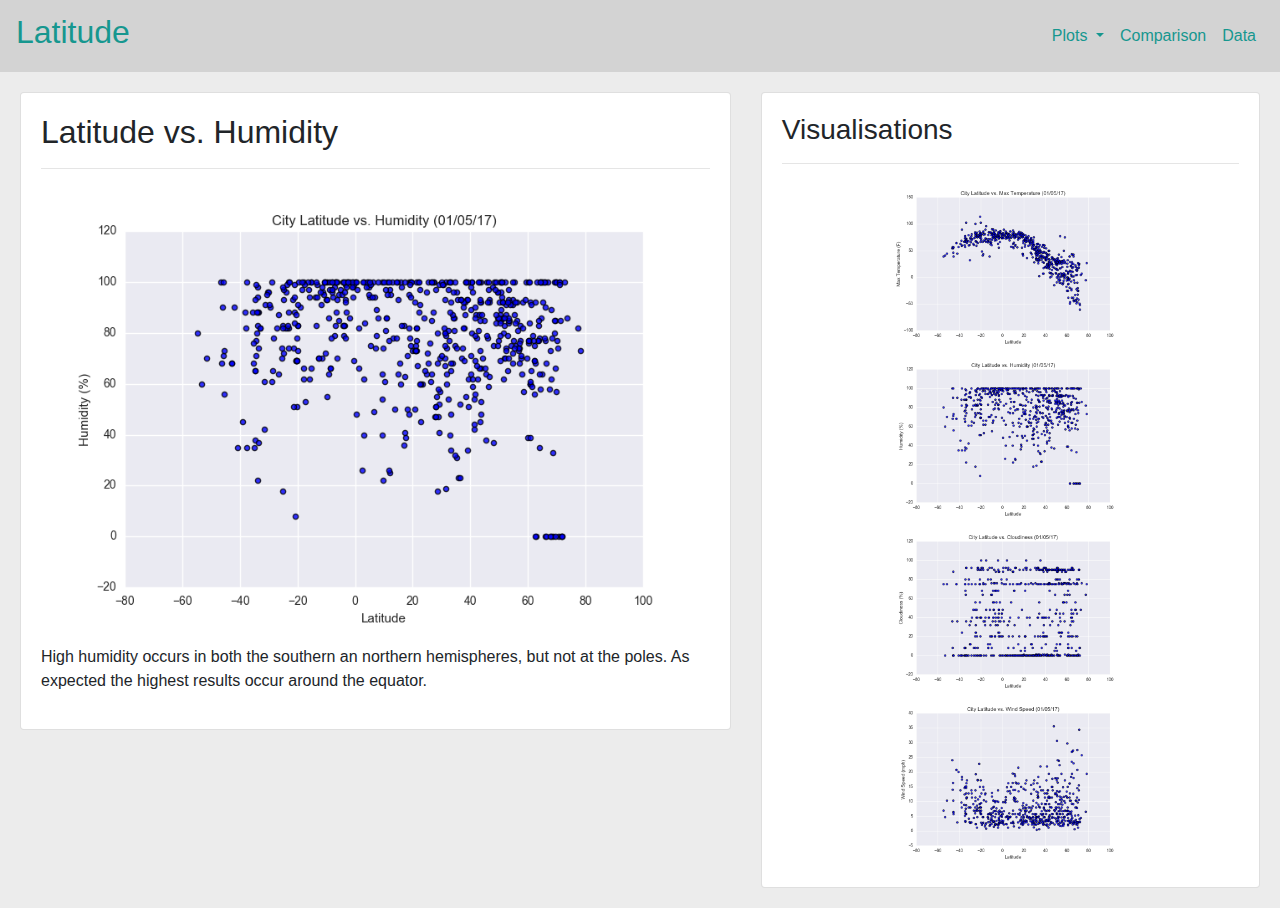
<file: WebVisualisations/visualisations/humidity.html>
<!DOCTYPE html>
<html lang="en-us">
    <head>
        <meta charset="UTF-8">
        <title>Latitude vs. Humidity</title>
        <link rel="stylesheet" href="https://stackpath.bootstrapcdn.com/bootstrap/4.3.1/css/bootstrap.min.css" 
        integrity="sha384-ggOyR0iXCbMQv3Xipma34MD+dH/1fQ784/j6cY/iJTQUOhcWr7x9JvoRxT2MZw1T" crossorigin="anonymous">
        <link rel="stylesheet" href="../style.css">
    </head>
    <body>
    
	<nav class="navbar navbar-expand-lg navbar-custom">
		<a class="navbar-brand" href="../landing.html">
			<span><h2>Latitude</h2></span>
		</a>
		<button class="navbar-toggler" type="button" data-toggle="collapse" data-target="#navbarSupportedContent" aria-controls="navbarSupportedContent" aria-expanded="false" aria-label="Toggle navigation">
			<span class="navbar-toggler-icon"></span>
		</button>
            
		<div class="collapse navbar-collapse" id="navbarSupportedContent">
			<ul class="nav navbar-nav ml-auto">                    
				<li class="nav-item dropdown">
					<a class="nav-link dropdown-toggle" href="#" id="navbarDropdown" data-toggle="dropdown" aria-haspopup="true" aria-expanded="false">
					Plots
					</a>
					<div class="dropdown-menu" aria-labelledby="navbarDropdown">
						<a class="dropdown-item" href="temperature.html">Temperature</a>
						<a class="dropdown-item" href="cloudiness.html">Cloudiness</a>
						<a class="dropdown-item" href="windspeed.html">Wind Speed</a>
					</div>
				</li>
				<li class="nav-item">
					<a class="nav-link" href="comparison.html">Comparison</a>
				</li>
				<li class="nav-item">
					<a class="nav-link" href="data.html">Data</a>
				</li>
			</ul>
		</div>
    </nav>

    <div class="container-fluid" style="padding:20px">
        <div class="row">
            <div class="col-md-7 col-sm-12">
                <div class="card">
                    <div class="card-body">
                        <h2 class="card-title">Latitude vs. Humidity</h2>
                        <hr>
                        <div class = "box">
                            <img class="img-fluid" src="../Resources/assets/images/Fig2.png" alt="Cloudiness"  style="float:left" height ="400" width="800">
                            <p class="text1">
                                High humidity occurs in both the southern an northern hemispheres, but not at the poles. 
                                As expected the highest results occur around the equator.  
                            </p>
                        </div> 
                    </div>
                </div>
            </div>

            <div class="col-md-5">
                <div class="card">
                    <div class="card-body">
                        <h3 class="card-title">Visualisations</h3>
                        <hr>
                        <div class ="text-center">
                            <div>
                                <a href="temperature.html" >
                                    <img src="../Resources/assets/images/Fig1.png" alt="Temperature" class="img-fluid" height ="175" width="250">
                                </a>
                                <a href="humidity.html" >
                                    <img src="../Resources/assets/images/Fig2.png" alt="Humidity" class="img-fluid" height ="175" width="250">
                                </a>
                                <a href="cloudiness.html" >
                                    <img src="../Resources/assets/images/Fig3.png" alt="Cloudiness" class="img-fluid" height ="175" width="250">
                                </a>
                                <a href="windspeed.html" >
                                    <img src="../Resources/assets/images/Fig4.png" alt="Wind Speed" class="img-fluid" height ="175" width="250">
                                </a>
                            </div>
                        </div>
                    </div>
                </div>
            </div>
    <script src="https://code.jquery.com/jquery-3.2.1.slim.min.js" integrity="sha384-KJ3o2DKtIkvYIK3UENzmM7KCkRr/rE9/Qpg6aAZGJwFDMVNA/GpGFF93hXpG5KkN" crossorigin="anonymous"></script>
    <script src="https://cdnjs.cloudflare.com/ajax/libs/popper.js/1.12.9/umd/popper.min.js" integrity="sha384-ApNbgh9B+Y1QKtv3Rn7W3mgPxhU9K/ScQsAP7hUibX39j7fakFPskvXusvfa0b4Q" crossorigin="anonymous"></script>
    <script src="https://maxcdn.bootstrapcdn.com/bootstrap/4.0.0/js/bootstrap.min.js" integrity="sha384-JZR6Spejh4U02d8jOt6vLEHfe/JQGiRRSQQxSfFWpi1MquVdAyjUar5+76PVCmYl" crossorigin="anonymous"></script>
    </body>
</html>
</file>
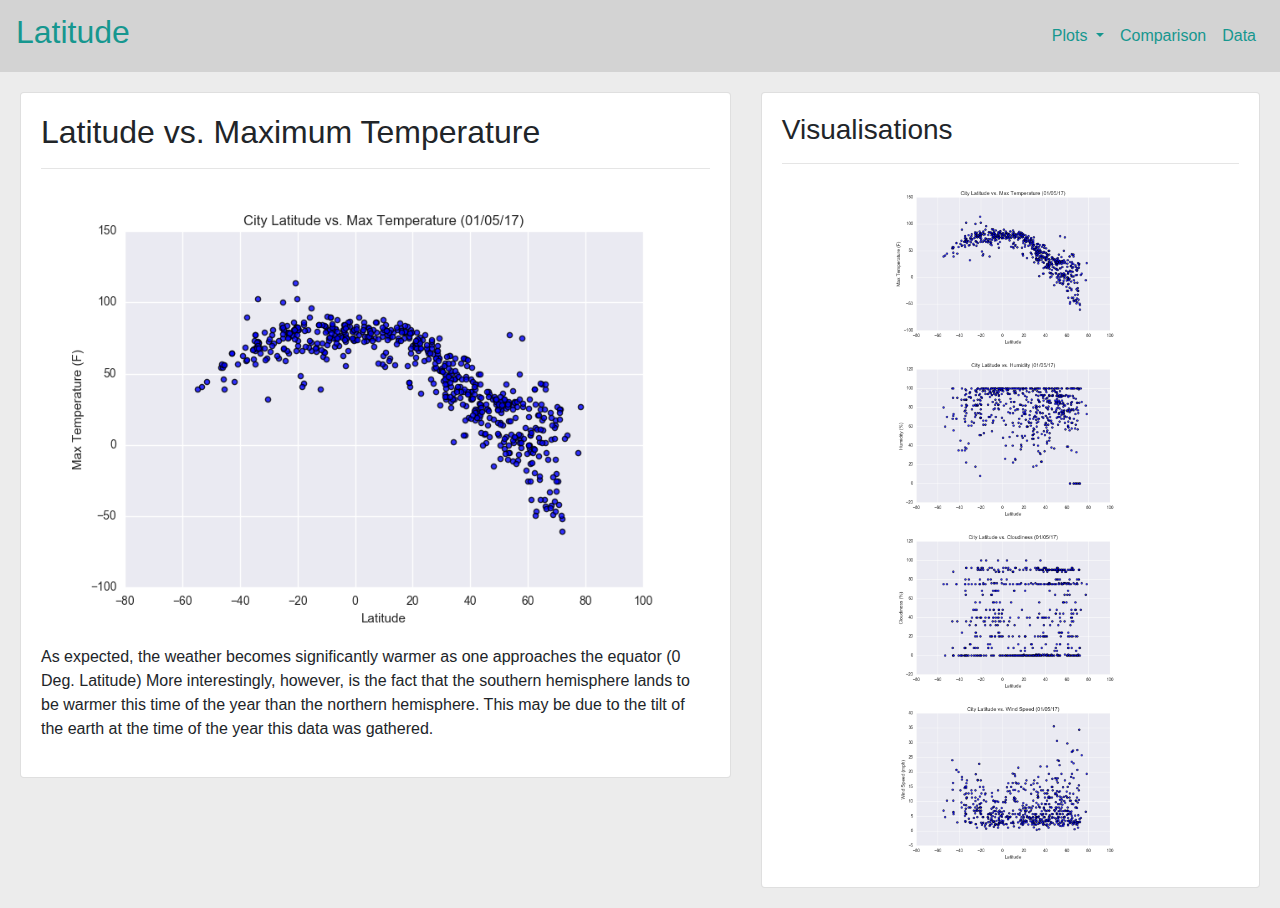
<file: WebVisualisations/visualisations/temperature.html>
<!DOCTYPE html>
<html lang="en-us">
    <head>
        <meta charset="UTF-8">
        <title>Latitude vs. Temperature</title>
        <link rel="stylesheet" href="https://stackpath.bootstrapcdn.com/bootstrap/4.3.1/css/bootstrap.min.css" 
        integrity="sha384-ggOyR0iXCbMQv3Xipma34MD+dH/1fQ784/j6cY/iJTQUOhcWr7x9JvoRxT2MZw1T" crossorigin="anonymous">
        <link rel="stylesheet" href="../style.css">
    </head>
    <body>
    
	<nav class="navbar navbar-expand-lg navbar-custom">
		<a class="navbar-brand" href="../landing.html">
			<span><h2>Latitude</h2></span>
		</a>
		<button class="navbar-toggler" type="button" data-toggle="collapse" data-target="#navbarSupportedContent" aria-controls="navbarSupportedContent" aria-expanded="false" aria-label="Toggle navigation">
			<span class="navbar-toggler-icon"></span>
		</button>
            
		<div class="collapse navbar-collapse" id="navbarSupportedContent">
			<ul class="nav navbar-nav ml-auto">                    
				<li class="nav-item dropdown">
					<a class="nav-link dropdown-toggle" href="#" id="navbarDropdown" data-toggle="dropdown" aria-haspopup="true" aria-expanded="false">
					Plots
					</a>
					<div class="dropdown-menu" aria-labelledby="navbarDropdown">
						<a class="dropdown-item" href="humidity.html">Humidity</a>
						<a class="dropdown-item" href="cloudiness.html">Cloudiness</a>
						<a class="dropdown-item" href="windspeed.html">Wind Speed</a>
					</div>
				</li>
				<li class="nav-item">
					<a class="nav-link" href="comparison.html">Comparison</a>
				</li>
				<li class="nav-item">
					<a class="nav-link" href="data.html">Data</a>
				</li>
			</ul>
		</div>
    </nav>

    <div class="container-fluid" style="padding:20px">
        <div class="row">
            <div class="col-md-7 col-sm-12">
                <div class="card">
                    <div class="card-body">
                        <h2 class="card-title">Latitude vs. Maximum Temperature</h2>
                        <hr>
                        <div class = "box">
                            <img class="img-fluid" src="../Resources/assets/images/Fig1.png" alt="Cloudiness"  style="float:left" height ="400" width="800">
                            <p class="text1">
                                As expected, the weather becomes significantly warmer as one approaches the equator (0 Deg. Latitude) 
                                More interestingly, however, is the fact that the southern hemisphere lands to be warmer this time of the 
								year than the northern hemisphere.  This may be due to the tilt of the earth at the time of the year 
								this data was gathered.
                            </p>
                        </div> 
                    </div>
                </div>
            </div>

            <div class="col-md-5">
                <div class="card">
                    <div class="card-body">
                        <h3 class="card-title">Visualisations</h3>
                        <hr>
                        <div class ="text-center">
                            <div>
                                <a href="temperature.html" >
                                    <img src="../Resources/assets/images/Fig1.png" alt="Temperature" class="img-fluid" height ="175" width="250">
                                </a>
                                <a href="humidity.html" >
                                    <img src="../Resources/assets/images/Fig2.png" alt="Humidity" class="img-fluid" height ="175" width="250">
                                </a>
                                <a href="cloudiness.html" >
                                    <img src="../Resources/assets/images/Fig3.png" alt="Cloudiness" class="img-fluid" height ="175" width="250">
                                </a>
                                <a href="windspeed.html" >
                                    <img src="../Resources/assets/images/Fig4.png" alt="Wind Speed" class="img-fluid" height ="175" width="250">
                                </a>
                            </div>
                        </div>
                    </div>
                </div>
            </div>
    <script src="https://code.jquery.com/jquery-3.2.1.slim.min.js" integrity="sha384-KJ3o2DKtIkvYIK3UENzmM7KCkRr/rE9/Qpg6aAZGJwFDMVNA/GpGFF93hXpG5KkN" crossorigin="anonymous"></script>
    <script src="https://cdnjs.cloudflare.com/ajax/libs/popper.js/1.12.9/umd/popper.min.js" integrity="sha384-ApNbgh9B+Y1QKtv3Rn7W3mgPxhU9K/ScQsAP7hUibX39j7fakFPskvXusvfa0b4Q" crossorigin="anonymous"></script>
    <script src="https://maxcdn.bootstrapcdn.com/bootstrap/4.0.0/js/bootstrap.min.js" integrity="sha384-JZR6Spejh4U02d8jOt6vLEHfe/JQGiRRSQQxSfFWpi1MquVdAyjUar5+76PVCmYl" crossorigin="anonymous"></script>
    </body>
</html>
</file>
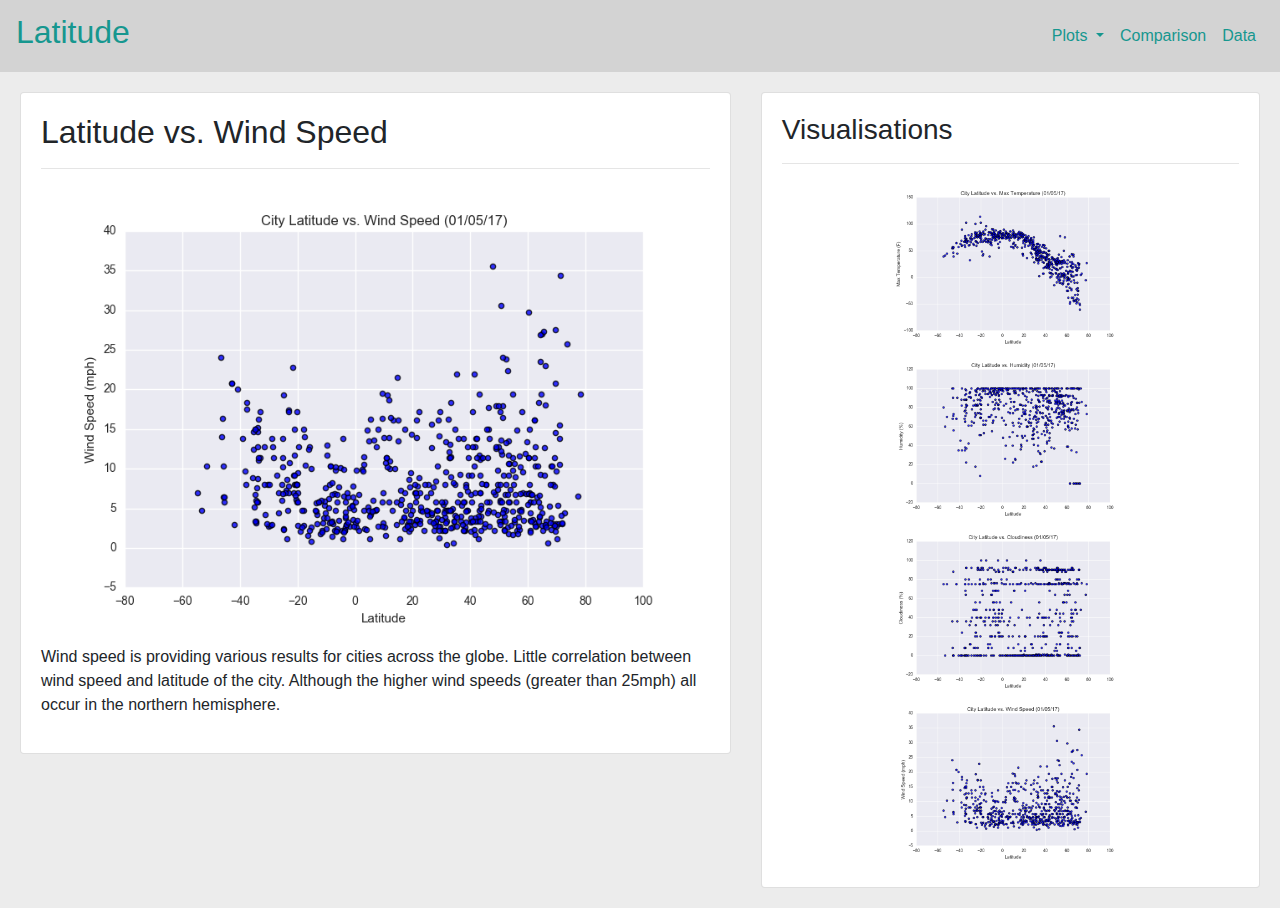
<file: WebVisualisations/visualisations/windspeed.html>
<!DOCTYPE html>
<html lang="en-us">
    <head>
        <meta charset="UTF-8">
        <title>Latitude vs. Wind Speed</title>
        <link rel="stylesheet" href="https://stackpath.bootstrapcdn.com/bootstrap/4.3.1/css/bootstrap.min.css" 
        integrity="sha384-ggOyR0iXCbMQv3Xipma34MD+dH/1fQ784/j6cY/iJTQUOhcWr7x9JvoRxT2MZw1T" crossorigin="anonymous">
        <link rel="stylesheet" href="../style.css">
    </head>
    <body>
    
	<nav class="navbar navbar-expand-lg navbar-custom">
		<a class="navbar-brand" href="../landing.html">
			<span><h2>Latitude</h2></span>
		</a>
		<button class="navbar-toggler" type="button" data-toggle="collapse" data-target="#navbarSupportedContent" aria-controls="navbarSupportedContent" aria-expanded="false" aria-label="Toggle navigation">
			<span class="navbar-toggler-icon"></span>
		</button>
            
		<div class="collapse navbar-collapse" id="navbarSupportedContent">
			<ul class="nav navbar-nav ml-auto">                    
				<li class="nav-item dropdown">
					<a class="nav-link dropdown-toggle" href="#" id="navbarDropdown" data-toggle="dropdown" aria-haspopup="true" aria-expanded="false">
					Plots
					</a>
					<div class="dropdown-menu" aria-labelledby="navbarDropdown">
						<a class="dropdown-item" href="temperature.html">Temperature</a>
						<a class="dropdown-item" href="humidity.html">Humidity</a>
						<a class="dropdown-item" href="cloudiness.html">Cloudiness</a>
					</div>
				</li>
				<li class="nav-item">
					<a class="nav-link" href="comparison.html">Comparison</a>
				</li>
				<li class="nav-item">
					<a class="nav-link" href="data.html">Data</a>
				</li>
			</ul>
		</div>
    </nav>

    <div class="container-fluid" style="padding:20px">
        <div class="row">
            <div class="col-md-7 col-sm-12">
                <div class="card">
                    <div class="card-body">
                        <h2 class="card-title">Latitude vs. Wind Speed</h2>
                        <hr>
                        <div class = "box">
                            <img class="img-fluid" src="../Resources/assets/images/Fig4.png" alt="Cloudiness"  style="float:left" height ="400" width="800">
                            <p class="text1">
                                Wind speed is providing various results for cities across the globe. 
                                Little correlation between wind speed and latitude of the city. 
								Although the higher wind speeds (greater than 25mph) all occur in the northern hemisphere.
                            </p>
                        </div> 
                    </div>
                </div>
            </div>

            <div class="col-md-5">
                <div class="card">
                    <div class="card-body">
                        <h3 class="card-title">Visualisations</h3>
                        <hr>
                        <div class ="text-center">
                            <div>
                                <a href="temperature.html" >
                                    <img src="../Resources/assets/images/Fig1.png" alt="Max Temp" class="img-fluid" height ="175" width="250">
                                </a>
                                <a href="humidity.html" >
                                    <img src="../Resources/assets/images/Fig2.png" alt="Humidity" class="img-fluid" height ="175" width="250">
                                </a>
                                <a href="cloudiness.html" >
                                    <img src="../Resources/assets/images/Fig3.png" alt="Cloudiness" class="img-fluid" height ="175" width="250">
                                </a>
                                <a href="windspeed.html" >
                                    <img src="../Resources/assets/images/Fig4.png" alt="Wind Speed" class="img-fluid" height ="175" width="250">
                                </a>
                            </div>
                        </div>
                    </div>
                </div>
            </div>
    <script src="https://code.jquery.com/jquery-3.2.1.slim.min.js" integrity="sha384-KJ3o2DKtIkvYIK3UENzmM7KCkRr/rE9/Qpg6aAZGJwFDMVNA/GpGFF93hXpG5KkN" crossorigin="anonymous"></script>
    <script src="https://cdnjs.cloudflare.com/ajax/libs/popper.js/1.12.9/umd/popper.min.js" integrity="sha384-ApNbgh9B+Y1QKtv3Rn7W3mgPxhU9K/ScQsAP7hUibX39j7fakFPskvXusvfa0b4Q" crossorigin="anonymous"></script>
    <script src="https://maxcdn.bootstrapcdn.com/bootstrap/4.0.0/js/bootstrap.min.js" integrity="sha384-JZR6Spejh4U02d8jOt6vLEHfe/JQGiRRSQQxSfFWpi1MquVdAyjUar5+76PVCmYl" crossorigin="anonymous"></script>
    </body>
</html>
</file>
<file: WebVisualisations/style.css>
body {
    background-color:#ECECEC
}

.navbar-custom {
    background-color: #D3D3D3;
}
/* change the brand and text color */
.navbar-custom .navbar-brand,
.navbar-custom .navbar-text {
    color: #16978F;
}
/* change the link color */
.navbar-custom .navbar-nav .nav-link {
    color: #16978F;
}
/* change the color of active or hovered links */
.navbar-custom .nav-item.active .nav-link,
.navbar-custom .nav-item:hover .nav-link {
    color: blue;
}

/* change navbar-brand color on hover */
  .navbar a.navbar-brand:hover {
  color: blue;
} 

/* change navbar background on collapse */
@media only screen and (max-width: 990px) {
  .navbar-custom {
    background-color: #16978F;
	}
	/* change the brand and text color */
	.navbar-custom .navbar-brand,
	.navbar-custom .navbar-text {
		color: white;
	}
	/* change the link color */
	.navbar-custom .navbar-nav .nav-link {
		color: white;
	}
	.navbar-custom .navbar-toggler-icon {
     background-image: url("data:image/svg+xml,%3csvg xmlns='http://www.w3.org/2000/svg' width='30' height='30' viewBox='0 0 30 30'%3e%3cpath stroke='rgba(0, 0, 0, 0.5)' stroke-linecap='round' stroke-miterlimit='10' stroke-width='2' d='M4 7h22M4 15h22M4 23h22'/%3e%3c/svg%3e");
  }
}
</file>
